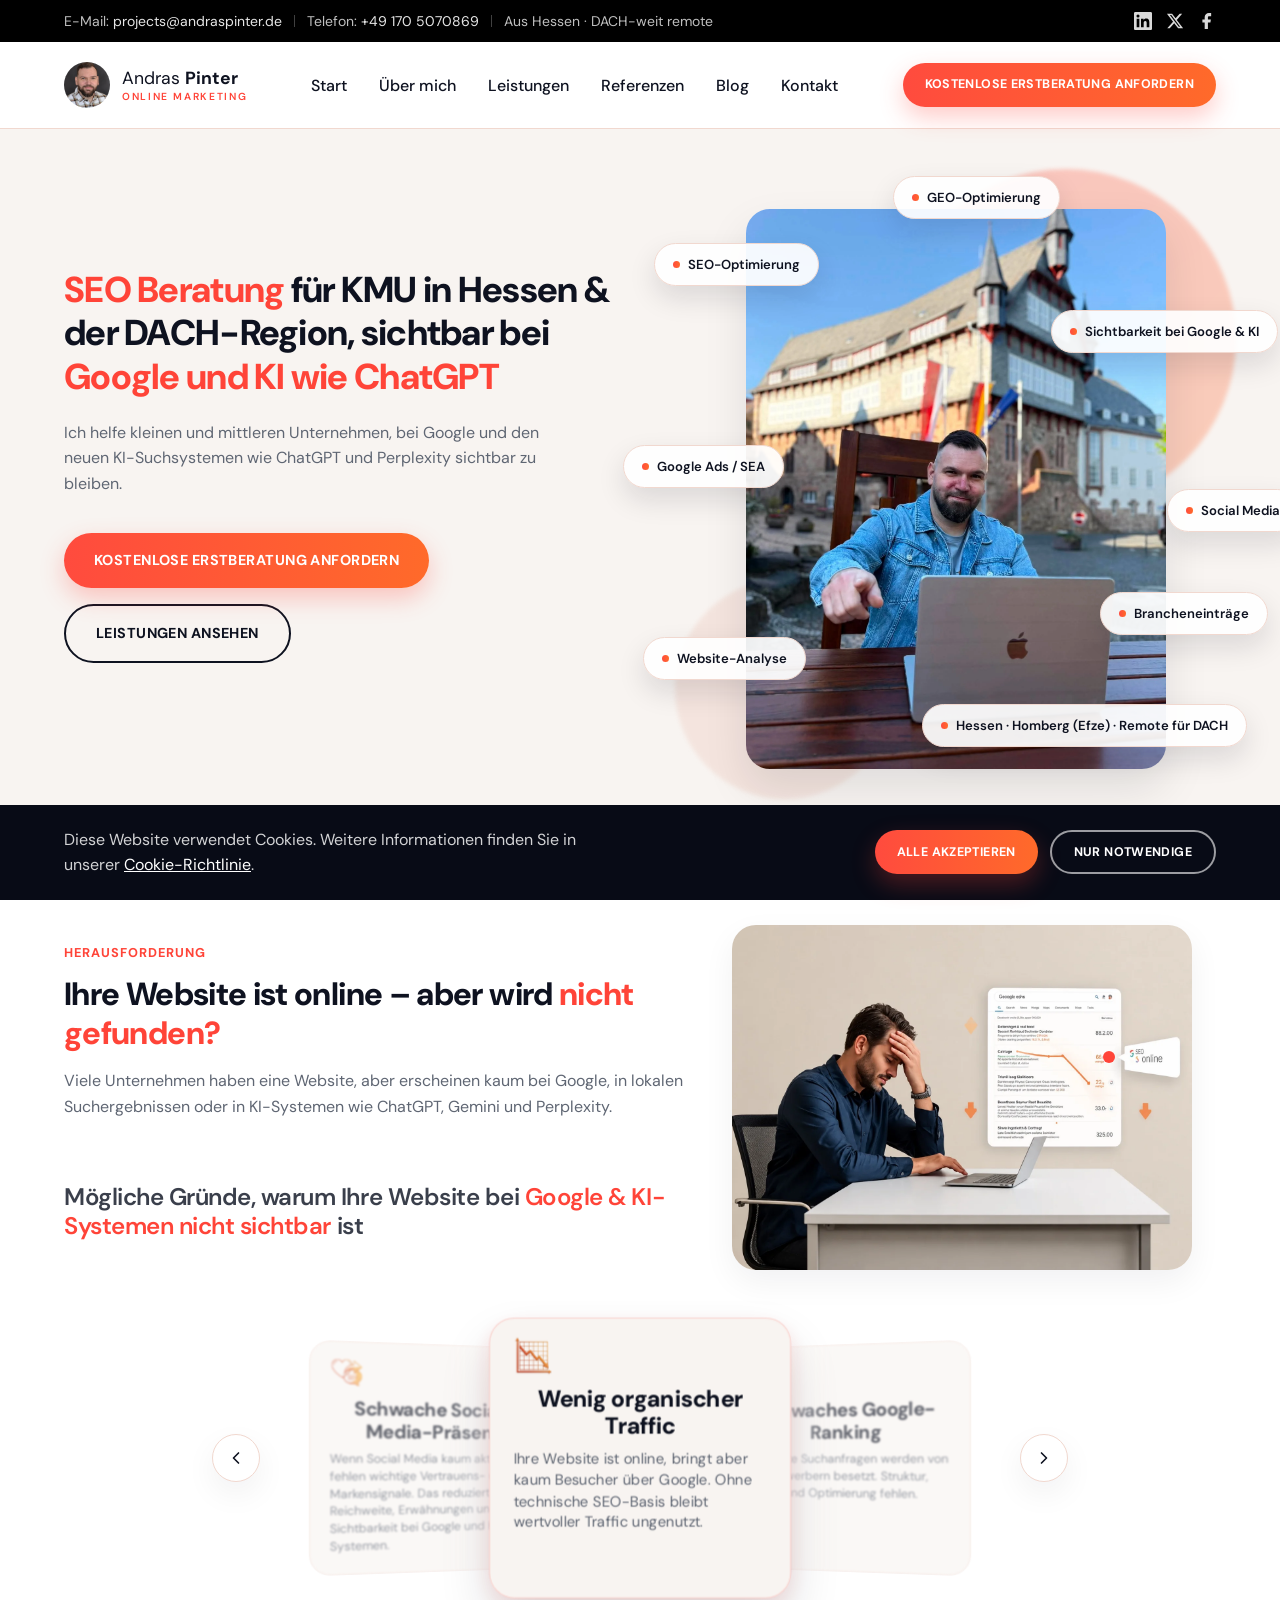
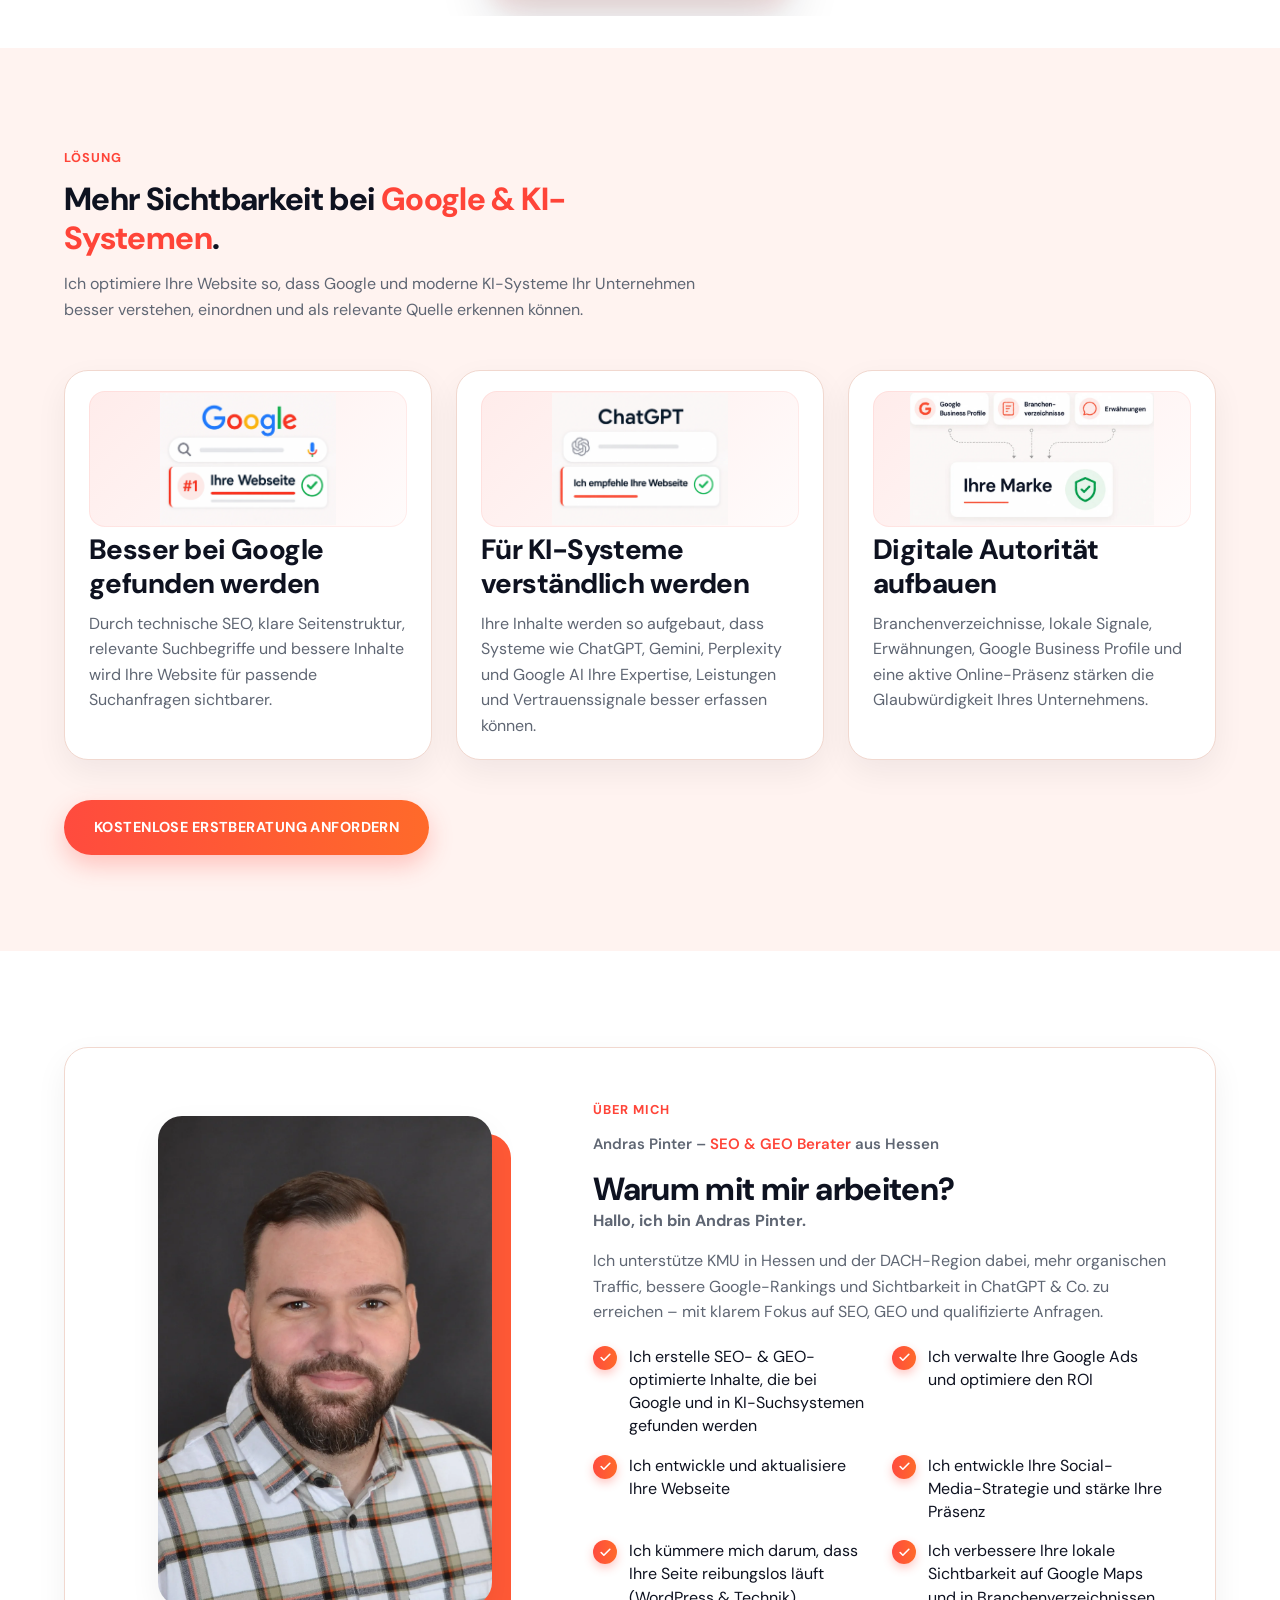
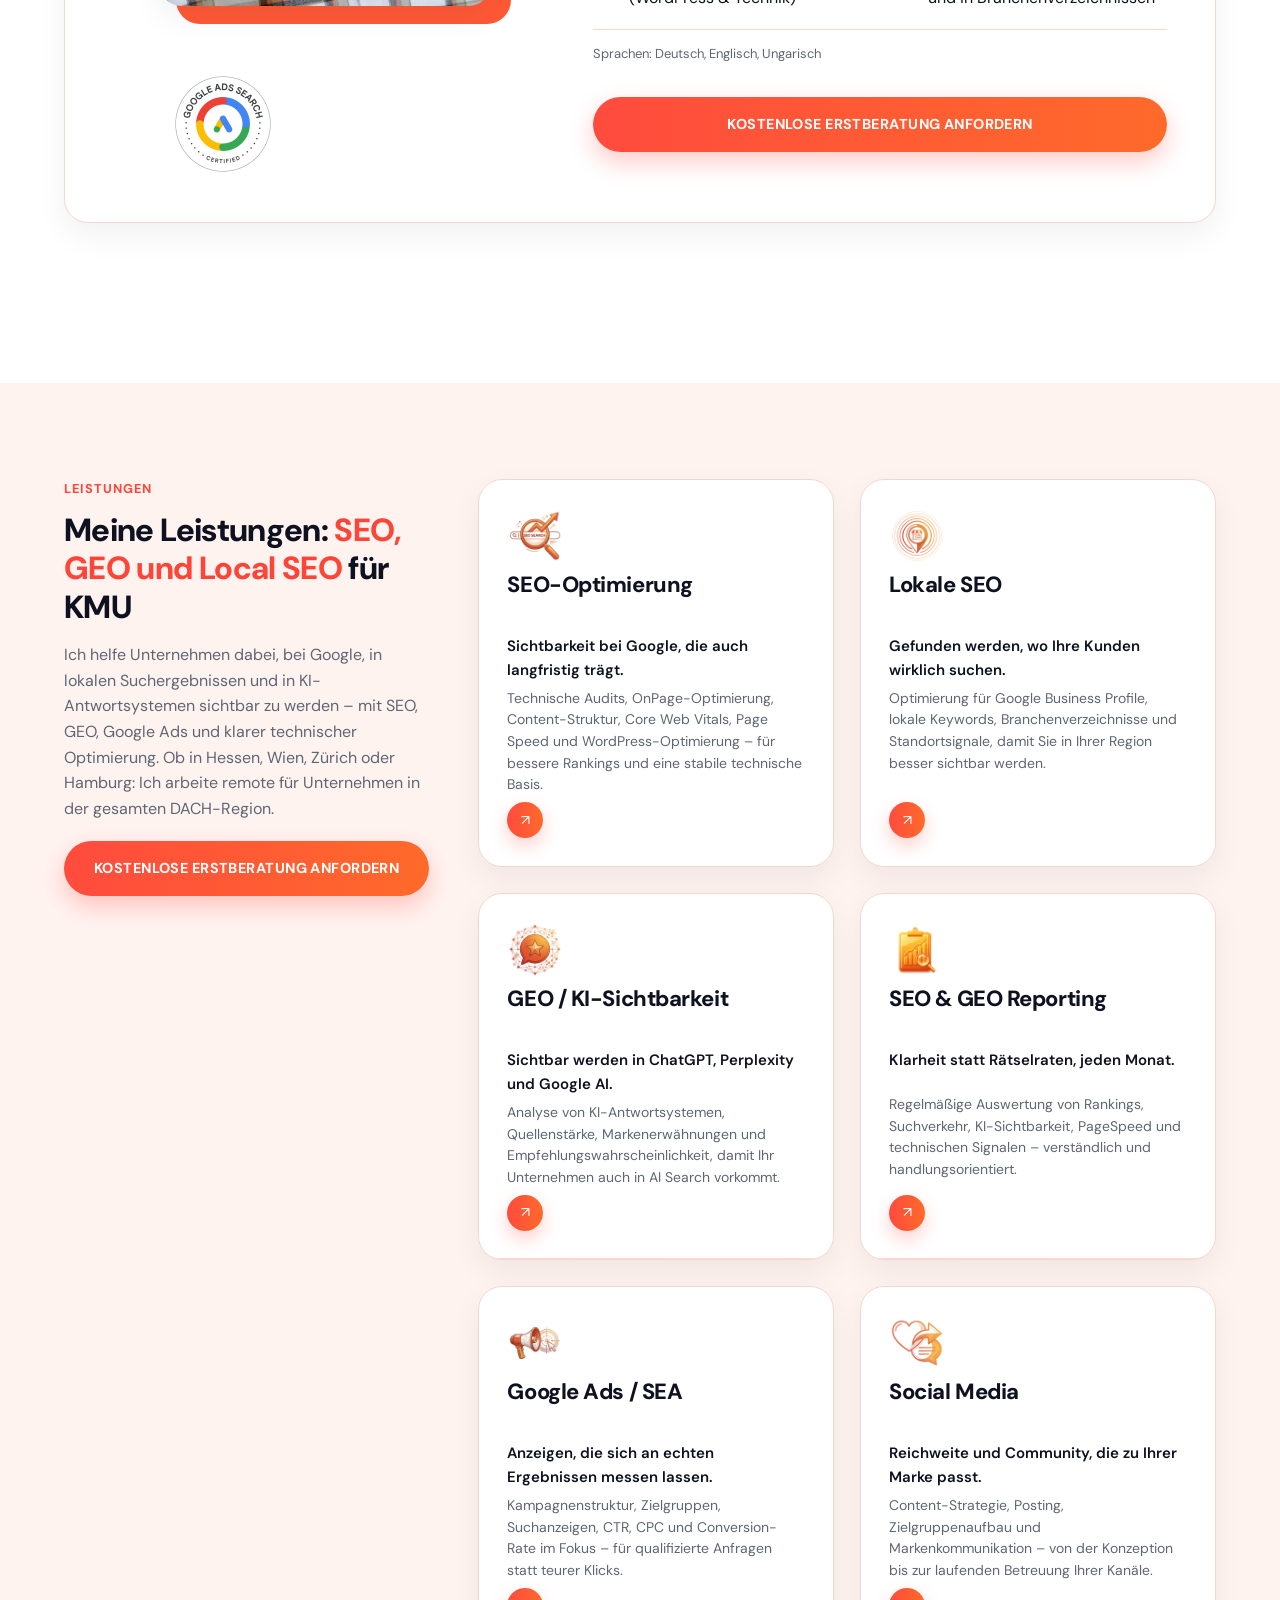
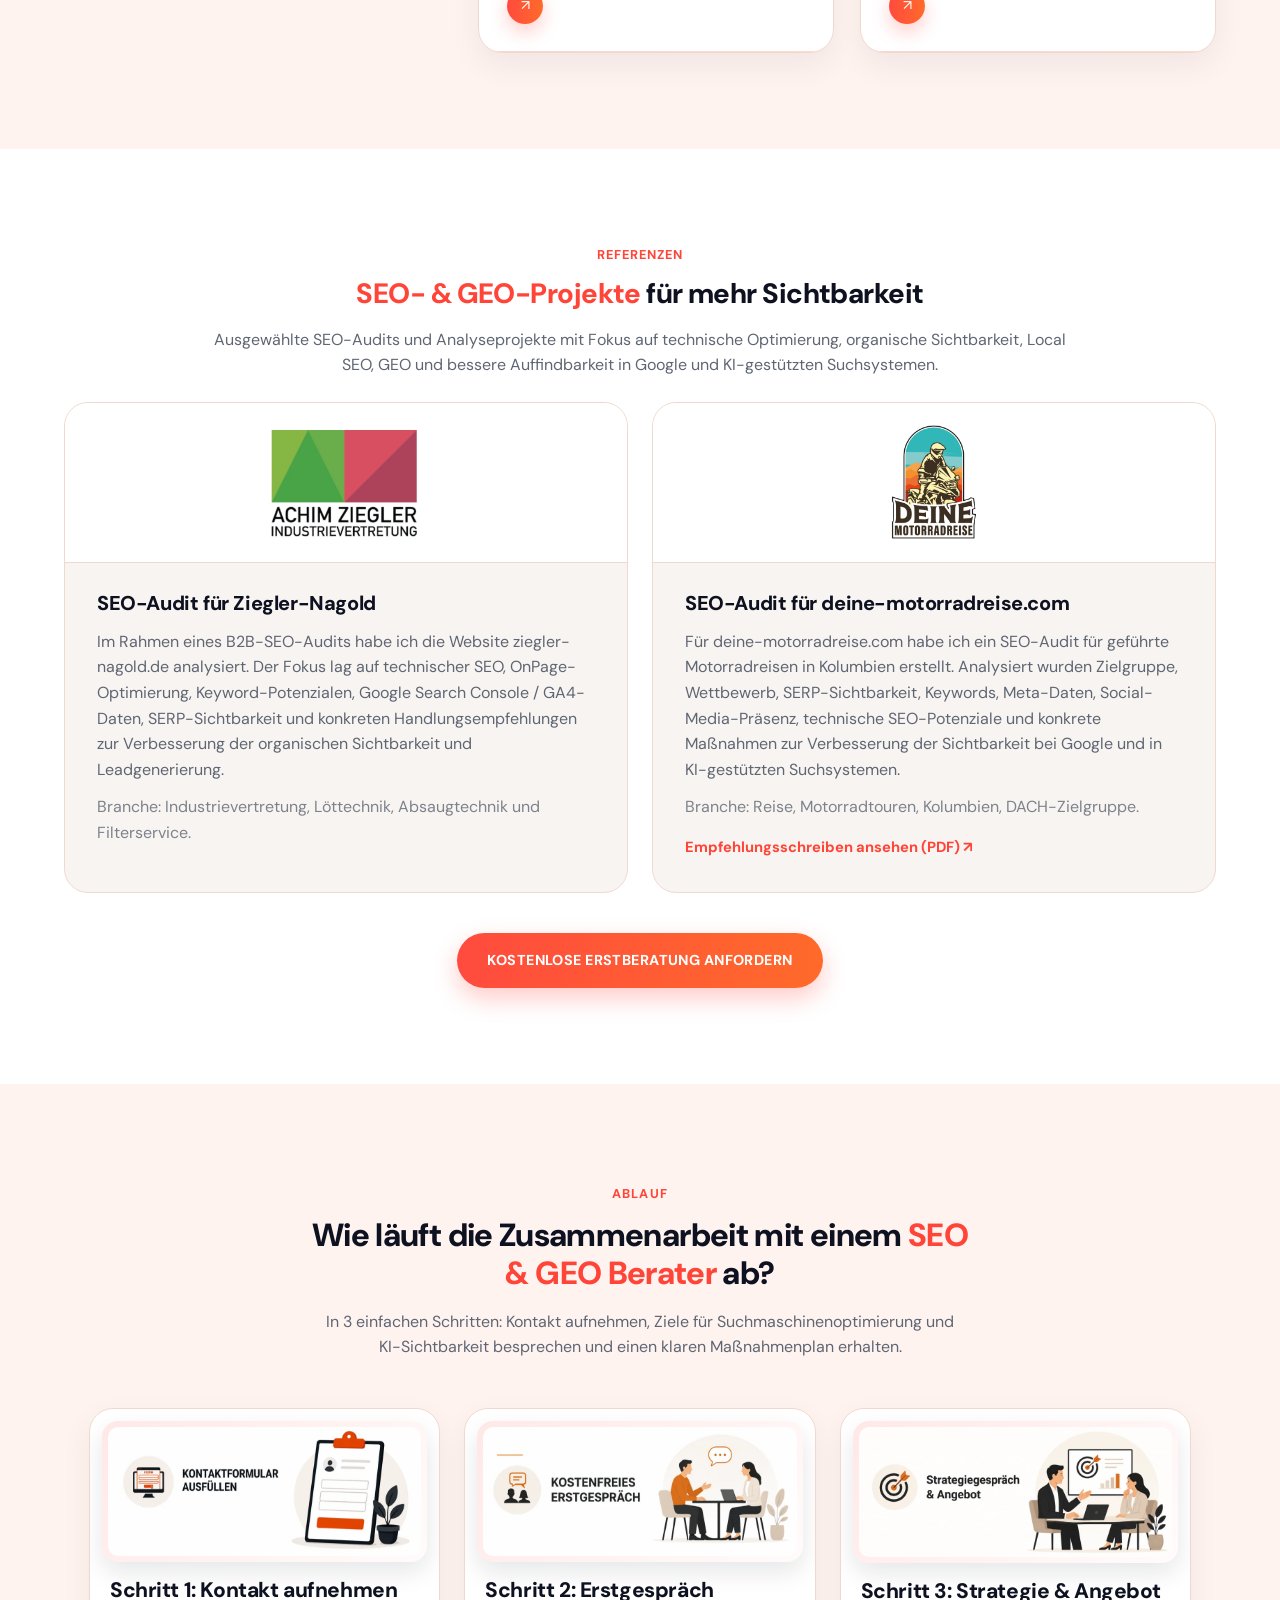
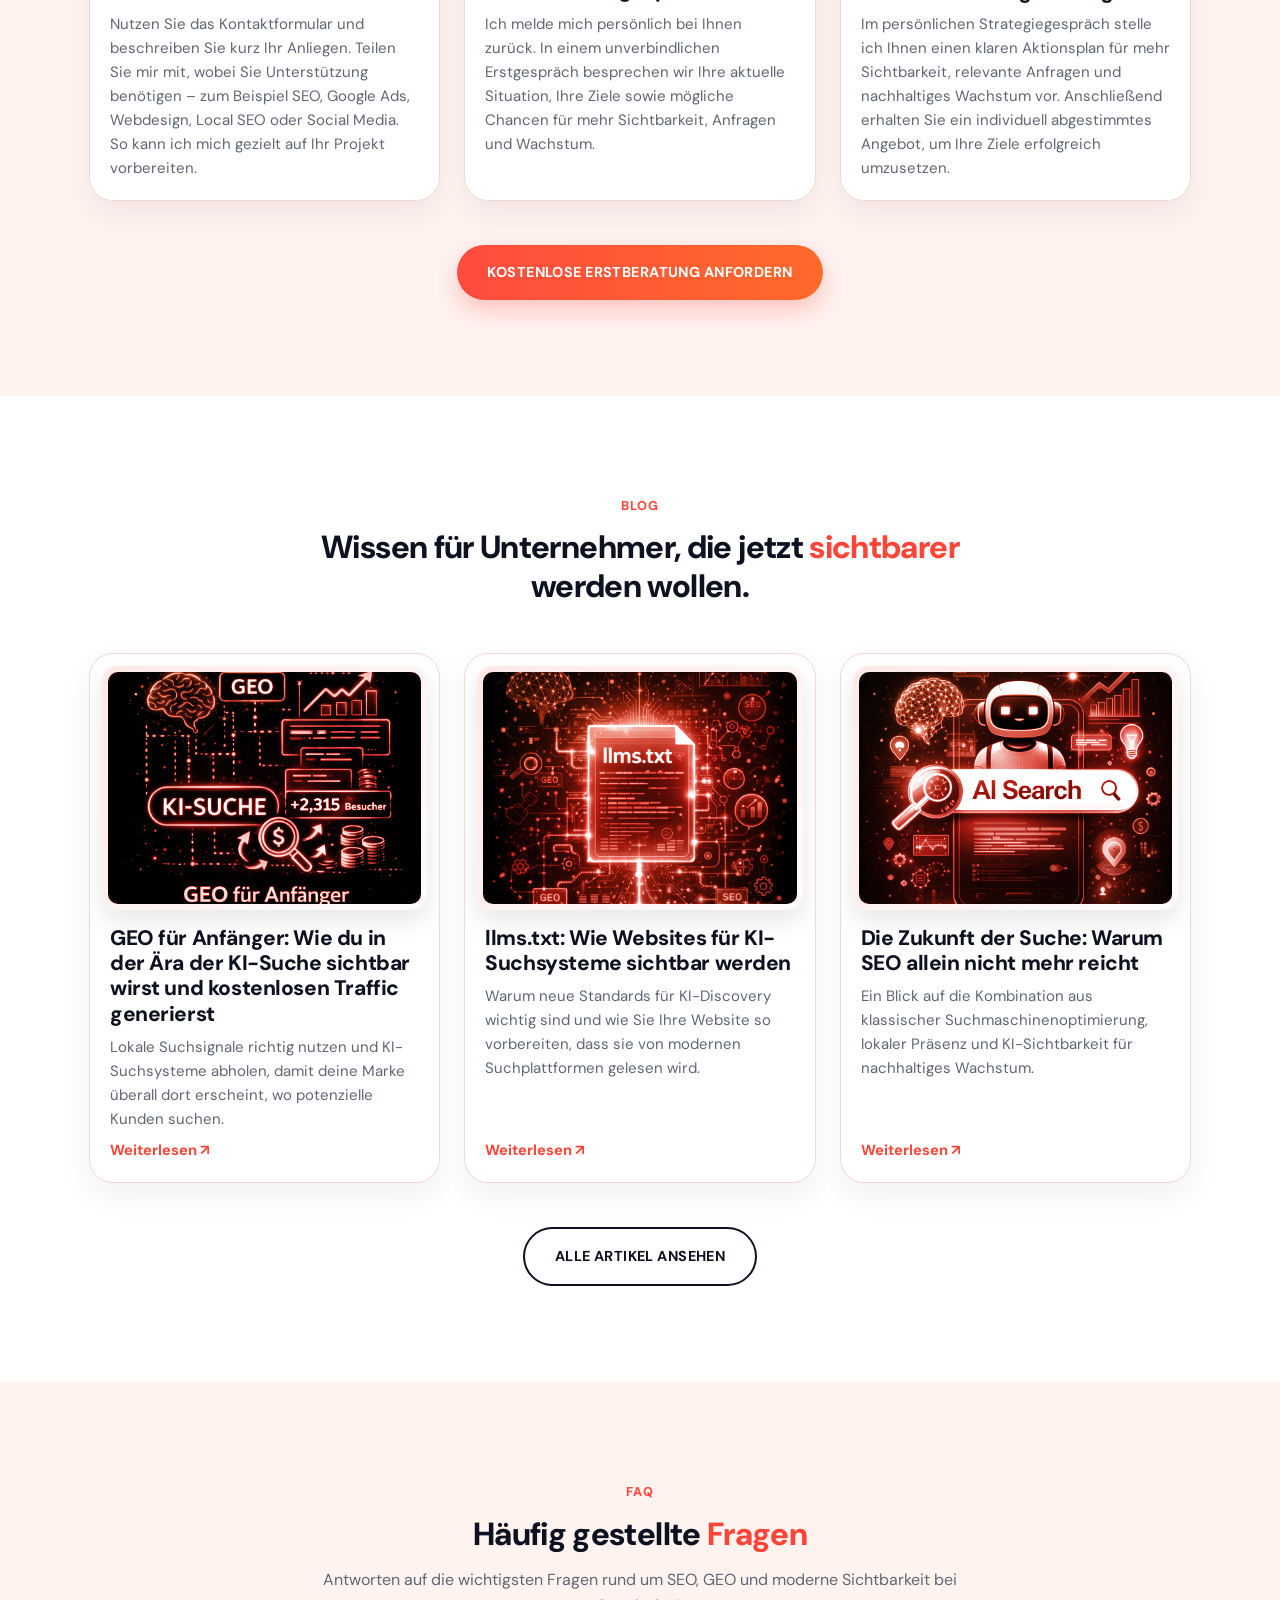
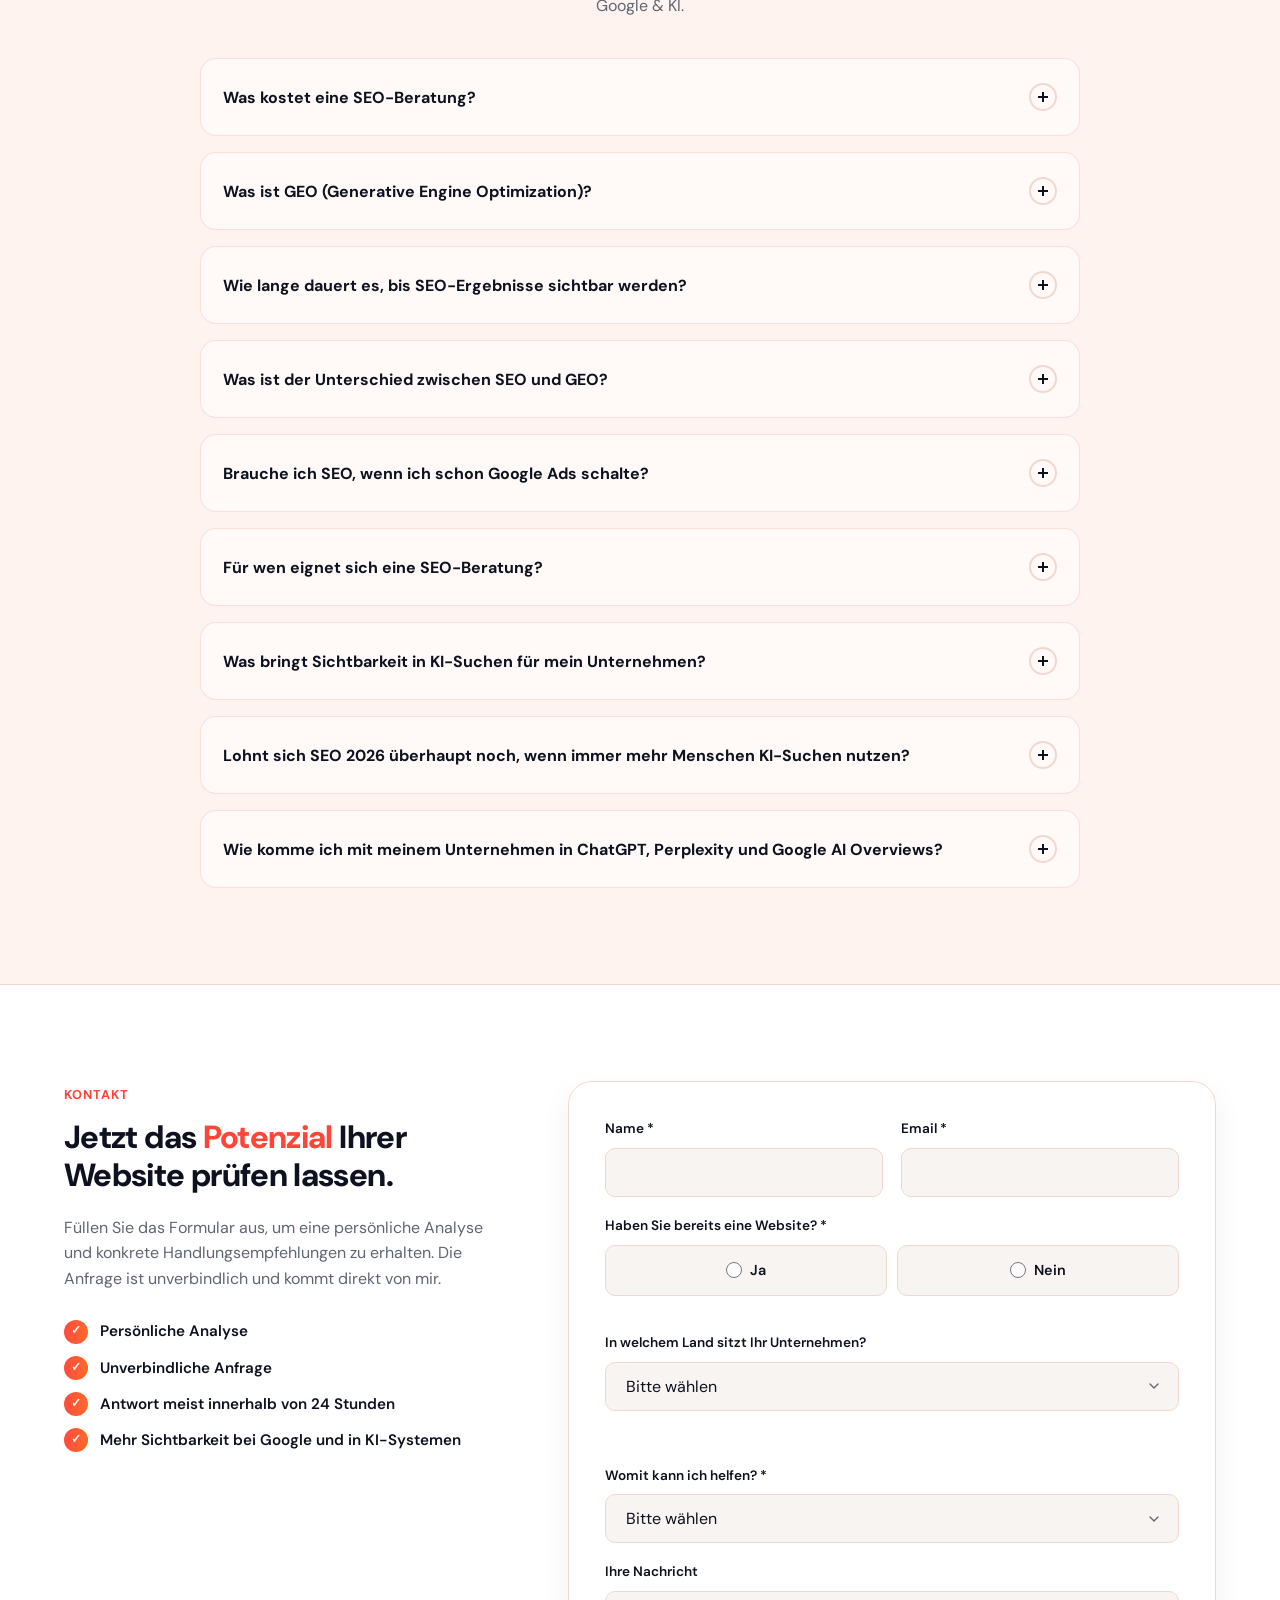
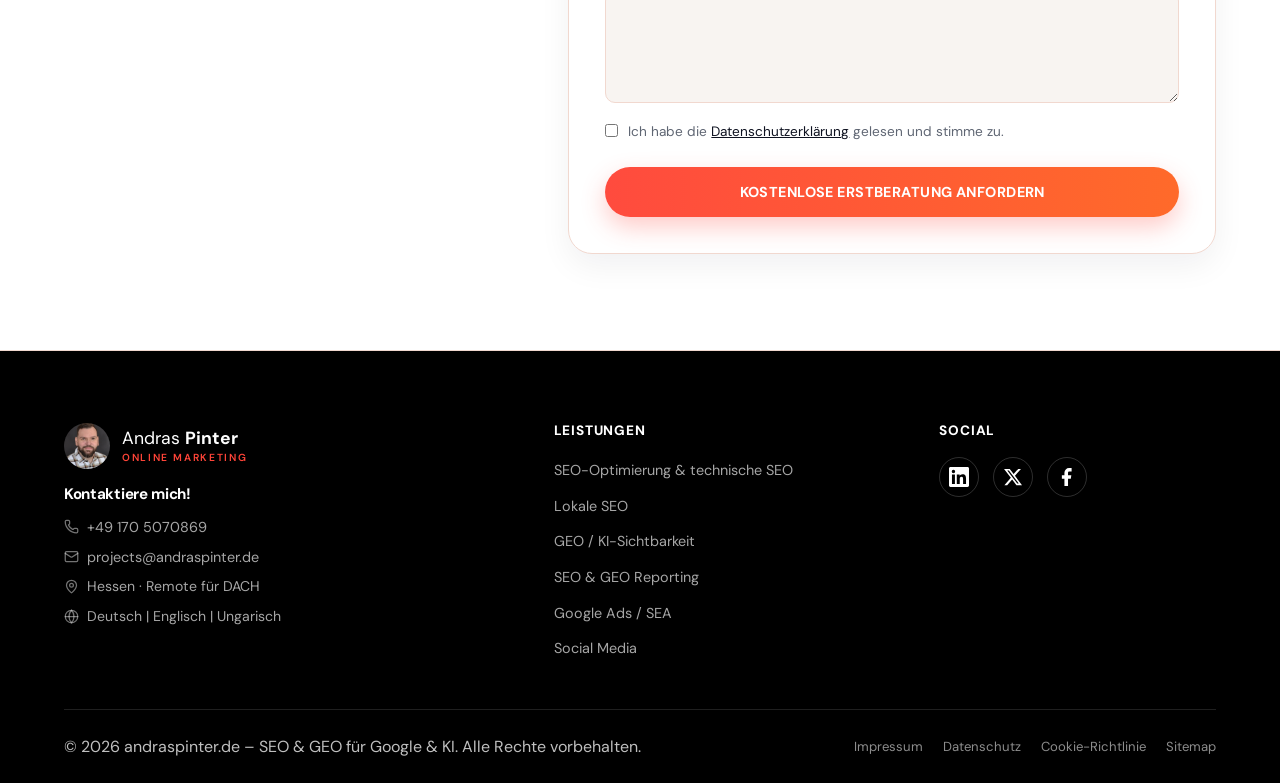
<file: index.html>
<!DOCTYPE html>
<html lang="de">
<head>
<meta charset="UTF-8">
<meta name="viewport" content="width=device-width, initial-scale=1.0">
<title>SEO & GEO Beratung für KMU | Andras Pinter – Hessen & DACH</title>
<meta name="description" content="SEO Audit, GEO-Optimierung & Sichtbarkeit in KI-Suchen für Selbständige und KMU in Hessen und der DACH-Region. Kostenlose Erstberatung anfordern.">
<link rel="canonical" href="https://andraspinter.de/">

<meta property="og:title" content="SEO & GEO Beratung für KMU | Andras Pinter – Hessen & DACH">
<meta property="og:description" content="SEO Audit, GEO-Optimierung & Sichtbarkeit in KI-Suchen für Selbständige und KMU in Hessen und der DACH-Region. Kostenlose Erstberatung anfordern.">
<meta property="og:image" content="https://andraspinter.de/assets/images/andras/andras-with-laptop.webp">
<meta property="og:type" content="website">
<meta property="og:url" content="https://andraspinter.de/">
<meta property="og:locale" content="de_DE">

<meta name="twitter:card" content="summary_large_image">
<meta name="twitter:title" content="SEO & GEO Beratung für KMU | Andras Pinter – Hessen & DACH">
<meta name="twitter:description" content="SEO Audit, GEO-Optimierung & Sichtbarkeit in KI-Suchen für Selbständige und KMU in Hessen und der DACH-Region. Kostenlose Erstberatung anfordern.">
<meta name="twitter:image" content="https://andraspinter.de/assets/images/andras/andras-with-laptop.webp">

<link rel="icon" type="image/png" sizes="32x32" href="assets/favicon-32x32.png">
<link rel="icon" type="image/png" sizes="16x16" href="assets/favicon-16x16.png">
<link rel="icon" type="image/png" href="assets/favicon.png">
<link rel="preconnect" href="https://fonts.googleapis.com">
<link rel="preconnect" href="https://fonts.gstatic.com" crossorigin>
<link rel="stylesheet" href="https://fonts.googleapis.com/css2?family=DM+Sans:wght@400;500;600;700;800&display=swap">
<link rel="stylesheet" href="styles.css?v=202607185">
<script type="application/ld+json">
{
  "@context": "https://schema.org",
  "@graph": [
    {
      "@type": "ProfessionalService",
      "@id": "https://andraspinter.de/#business",
      "name": "Andras Pinter Online Marketing",
      "description": "SEO-, GEO- und Google Ads-Beratung für kleine und mittlere Unternehmen in Hessen und der DACH-Region.",
      "image": "https://andraspinter.de/assets/images/andras/andras-1.webp",
      "url": "https://andraspinter.de/",
      "telephone": "+491705070869",
      "email": "projects@andraspinter.de",
      "address": {
        "@type": "PostalAddress",
        "streetAddress": "Davidsweg 42",
        "postalCode": "34576",
        "addressLocality": "Homberg (Efze)",
        "addressRegion": "Hessen",
        "addressCountry": "DE"
      },
      "areaServed": [
        { "@type": "State", "name": "Hessen" },
        { "@type": "Country", "name": "Deutschland" },
        { "@type": "Country", "name": "Österreich" },
        { "@type": "Country", "name": "Schweiz" }
      ],
      "sameAs": [
        "https://www.linkedin.com/in/pintande89/",
        "https://x.com/AndrasPinterSEO",
        "https://www.facebook.com/andraspinter.seo/"
      ],
      "founder": { "@id": "https://andraspinter.de/#person" }
    },
    {
      "@type": "Person",
      "@id": "https://andraspinter.de/#person",
      "name": "Andras Pinter",
      "jobTitle": "SEO & GEO Berater",
      "url": "https://andraspinter.de/",
      "image": "https://andraspinter.de/assets/images/andras/andras-1.webp",
      "email": "projects@andraspinter.de",
      "telephone": "+491705070869",
      "worksFor": { "@id": "https://andraspinter.de/#business" },
      "address": {
        "@type": "PostalAddress",
        "addressLocality": "Homberg (Efze)",
        "addressRegion": "Hessen",
        "addressCountry": "DE"
      },
      "sameAs": [
        "https://www.linkedin.com/in/pintande89/",
        "https://x.com/AndrasPinterSEO",
        "https://www.facebook.com/andraspinter.seo/"
      ],
      "knowsLanguage": ["de", "en", "hu"]
    },
    {
      "@type": "WebSite",
      "@id": "https://andraspinter.de/#website",
      "url": "https://andraspinter.de/",
      "name": "Andras Pinter – SEO & GEO Beratung",
      "publisher": { "@id": "https://andraspinter.de/#business" },
      "inLanguage": "de-DE"
    },
    {
      "@type": "FAQPage",
      "mainEntity": [
        {
          "@type": "Question",
          "name": "Was kostet eine SEO-Beratung?",
          "acceptedAnswer": {
            "@type": "Answer",
            "text": "Die Kosten hängen vom Umfang und der Ausgangslage Ihrer Website ab. Ein SEO-Audit mit konkretem Maßnahmenplan beginnt ab wenigen Hundert Euro. In einem kostenlosen Erstgespräch klären wir gemeinsam, welche Maßnahmen für Ihr Budget den größten Effekt bringen."
          }
        },
        {
          "@type": "Question",
          "name": "Was ist GEO (Generative Engine Optimization)?",
          "acceptedAnswer": {
            "@type": "Answer",
            "text": "GEO optimiert Ihre Website so, dass sie nicht nur bei Google gut rankt, sondern auch in KI-Systemen wie ChatGPT, Perplexity, Gemini und Google AI Overview als Quelle zitiert und empfohlen wird. Das wird immer wichtiger, weil immer mehr Nutzer Antworten direkt von KI-Assistenten erhalten, statt klassisch zu googeln."
          }
        },
        {
          "@type": "Question",
          "name": "Wie lange dauert es, bis SEO-Ergebnisse sichtbar werden?",
          "acceptedAnswer": {
            "@type": "Answer",
            "text": "Erste messbare Verbesserungen sehen Sie oft schon nach 4 bis 8 Wochen, besonders bei technischen Fehlerbehebungen und Local SEO. Nachhaltige Rankings für umkämpfte Keywords brauchen in der Regel 3 bis 6 Monate. Ich setze auf transparentes Reporting, damit Sie den Fortschritt jederzeit nachvollziehen können."
          }
        },
        {
          "@type": "Question",
          "name": "Was ist der Unterschied zwischen SEO und GEO?",
          "acceptedAnswer": {
            "@type": "Answer",
            "text": "SEO (Suchmaschinenoptimierung) sorgt dafür, dass Ihre Website bei Google und Bing gut gefunden wird. GEO (Generative Engine Optimization) geht einen Schritt weiter und optimiert Ihre Inhalte so, dass KI-Systeme wie ChatGPT, Perplexity oder Google AI Overview Ihre Website als vertrauenswürdige Quelle erkennen und in ihren Antworten zitieren."
          }
        },
        {
          "@type": "Question",
          "name": "Brauche ich SEO, wenn ich schon Google Ads schalte?",
          "acceptedAnswer": {
            "@type": "Answer",
            "text": "Ja. Google Ads bringt sofortige Sichtbarkeit, aber nur solange Sie zahlen. SEO baut langfristige, organische Reichweite auf, die auch ohne laufende Werbeausgaben funktioniert. Die ideale Strategie kombiniert beides: Google Ads für schnelle Ergebnisse, SEO für nachhaltiges Wachstum."
          }
        },
        {
          "@type": "Question",
          "name": "Für wen eignet sich eine SEO-Beratung?",
          "acceptedAnswer": {
            "@type": "Answer",
            "text": "Meine Beratung richtet sich an Selbständige, Freiberufler und kleine bis mittlere Unternehmen in der DACH-Region, die mehr qualifizierte Anfragen über ihre Website generieren möchten. Besonders profitieren lokale Dienstleister, Berater und Unternehmen, die bisher wenig oder keine SEO-Maßnahmen umgesetzt haben."
          }
        },
        {
          "@type": "Question",
          "name": "Was bringt Sichtbarkeit in KI-Suchen für mein Unternehmen?",
          "acceptedAnswer": {
            "@type": "Answer",
            "text": "Immer mehr potenzielle Kunden nutzen KI-Assistenten wie ChatGPT oder Google AI Overview, um Dienstleister zu finden und zu vergleichen. Wenn Ihre Website dort als Quelle zitiert wird, gewinnen Sie Sichtbarkeit und Vertrauen bei einer wachsenden Zielgruppe, die klassische Google-Ergebnisse zunehmend überspringt."
          }
        },
        {
          "@type": "Question",
          "name": "Lohnt sich SEO 2026 überhaupt noch, wenn immer mehr Menschen KI-Suchen nutzen?",
          "acceptedAnswer": {
            "@type": "Answer",
            "text": "Ja, mehr denn je. Klassisches SEO ist die Grundlage dafür, dass KI-Systeme Ihre Website überhaupt finden und als Quelle nutzen. Wer bei Google nicht sichtbar ist, wird auch in ChatGPT, Perplexity oder Google AI Overviews seltener zitiert. SEO und GEO arbeiten zusammen: SEO sorgt dafür, dass Sie gefunden werden, GEO dafür, dass Sie in KI-Antworten genannt werden."
          }
        },
        {
          "@type": "Question",
          "name": "Wie komme ich mit meinem Unternehmen in ChatGPT, Perplexity und Google AI Overviews?",
          "acceptedAnswer": {
            "@type": "Answer",
            "text": "KI-Systeme zitieren Inhalte, die klar strukturiert, fachlich eindeutig und vertrauenswürdig sind. Konkret hilft: präzise Definitionen Ihrer Leistungen, klare Frage-Antwort-Blöcke, strukturierte Daten (Schema), ein konsistentes Unternehmensprofil im Web und Erwähnungen auf Plattformen wie LinkedIn. Genau diese Bausteine baue ich im Rahmen der GEO-Optimierung für Ihre Website auf."
          }
        }
      ]
    }
  ]
}
</script>
</head>
<body>

<!-- ========================== HEADER ========================== -->
<header class="site-header">
  <div class="topbar">
    <div class="container">
      <div class="topbar-left">
        <span>E-Mail: <a href="mailto:projects@andraspinter.de">projects@andraspinter.de</a></span>
        <span class="divider hide-mobile"></span>
        <span class="hide-mobile">Telefon: <a href="tel:+491705070869">+49 170 5070869</a></span>
        <span class="divider hide-mobile"></span>
        <span class="hide-mobile">Aus Hessen &middot; DACH-weit remote</span>
      </div>
      <div class="topbar-social">
        <a href="https://www.linkedin.com/in/pintande89/" aria-label="LinkedIn" target="_blank" rel="noopener">
          <svg viewBox="0 0 24 24" width="18" height="18" fill="currentColor"><path d="M20.447 20.452h-3.554v-5.569c0-1.328-.027-3.037-1.852-3.037-1.853 0-2.136 1.445-2.136 2.939v5.667H9.351V9h3.414v1.561h.046c.477-.9 1.637-1.85 3.37-1.85 3.601 0 4.267 2.37 4.267 5.455v6.286zM5.337 7.433a2.062 2.062 0 0 1-2.063-2.065 2.064 2.064 0 1 1 2.063 2.065zm1.782 13.019H3.555V9h3.564v11.452zM22.225 0H1.771C.792 0 0 .774 0 1.729v20.542C0 23.227.792 24 1.771 24h20.451C23.2 24 24 23.227 24 22.271V1.729C24 .774 23.2 0 22.222 0h.003z"/></svg>
        </a>
        <a href="https://x.com/AndrasPinterSEO" aria-label="X" target="_blank" rel="noopener">
          <svg viewBox="0 0 24 24" width="18" height="18" fill="currentColor"><path d="M18.244 2.25h3.308l-7.227 8.26 8.502 11.24H16.17l-5.214-6.817L4.99 21.75H1.68l7.73-8.835L1.254 2.25H8.08l4.713 6.231zm-1.161 17.52h1.833L7.084 4.126H5.117z"/></svg>
        </a>
        <a href="https://www.facebook.com/andraspinter.seo/" aria-label="Facebook" target="_blank" rel="noopener">
          <svg viewBox="6.5 2.5 12 19.5" width="18" height="18" fill="currentColor"><path d="M17 3.5h-2.5A4.5 4.5 0 0 0 10 8v2.5H7.5v3.5H10V21h3.5v-7h2.7l.5-3.5h-3.2V8a1 1 0 0 1 1-1H17z"/></svg>
        </a>
      </div>
    </div>
  </div>
  <nav class="navbar">
    <div class="container">
      <a href="index.html#start" class="brand">
        <span class="brand-mark logo-sweep-effect">
          <img src="assets/images/andras/andras-1.webp" alt="Andras Pinter Logo" width="1083" height="1444">
        </span>
        <span class="brand-name">
          <span class="brand-name-main"><span class="light">Andras</span> <span class="bold">Pinter</span></span>
          <span class="brand-name-sub">Online Marketing</span>
        </span>
      </a>
      <ul class="nav-links">
        <li><a href="#start">Start</a></li>
        <li><a href="#ueber-mich">Über mich</a></li>
        <li><a href="#leistungen">Leistungen</a></li>
        <li><a href="#referenzen">Referenzen</a></li>
        <li><a href="#blog">Blog</a></li>
        <li><a href="#kontakt">Kontakt</a></li>
      </ul>
      <div class="nav-actions">
        <a href="#kontakt" class="btn btn-cta btn-sm">Kostenlose Erstberatung anfordern</a>
      </div>
      <button class="nav-toggle" aria-label="Menü öffnen">
        <span></span><span></span><span></span>
      </button>
    </div>
  </nav>
</header>

<main>
<!-- ========================== HERO ========================== -->
<section class="hero" id="start">
  <div class="container">
    <div class="hero-content reveal">
      <h1><span class="text-accent">SEO Beratung</span> für KMU in Hessen & der DACH-Region, sichtbar bei <span class="text-accent">Google und KI wie ChatGPT</span></h1>
      <p>Ich helfe kleinen und mittleren Unternehmen, bei Google und den neuen KI-Suchsystemen wie ChatGPT und Perplexity sichtbar zu bleiben.</p>
      <div class="hero-actions">
        <a href="#kontakt" class="btn btn-cta">Kostenlose Erstberatung anfordern</a>
        <a href="#leistungen" class="btn btn-outline">Leistungen ansehen</a>
      </div>
    </div>
    <div class="hero-visual reveal">
      <div class="blob blob-1"></div>
      <div class="blob blob-2"></div>
      <div class="hero-image-wrap">
        <img src="assets/images/andras/andras-with-laptop.webp" alt="Andras Pinter, SEO und GEO Berater, mit Laptop" width="1536" height="2048">
      </div>
      <div class="hero-badge hero-badge-1"><span class="hero-badge-dot"></span>SEO-Optimierung</div>
      <div class="hero-badge hero-badge-2"><span class="hero-badge-dot"></span>Sichtbarkeit bei Google & KI</div>
      <div class="hero-badge hero-badge-3"><span class="hero-badge-dot"></span>Website-Analyse</div>
      <div class="hero-badge hero-badge-4"><span class="hero-badge-dot"></span>Hessen · Homberg (Efze) · Remote für DACH</div>
      <div class="hero-badge hero-badge-5"><span class="hero-badge-dot"></span>Google Ads / SEA</div>
      <div class="hero-badge hero-badge-6"><span class="hero-badge-dot"></span>Social Media</div>
      <div class="hero-badge hero-badge-7"><span class="hero-badge-dot"></span>GEO-Optimierung</div>
      <div class="hero-badge hero-badge-8"><span class="hero-badge-dot"></span>Brancheneinträge</div>
    </div>
  </div>
</section>

<!-- ========================== PROBLEM ========================== -->
<section class="problem section-white">
  <div class="container">
    <div class="problem-top reveal">
      <div class="problem-header">
        <span class="eyebrow">Herausforderung</span>
        <h2>Ihre Website ist online – aber wird <span class="text-accent">nicht gefunden?</span></h2>
        <p class="section-intro">Viele Unternehmen haben eine Website, aber erscheinen kaum bei Google, in lokalen Suchergebnissen oder in KI-Systemen wie ChatGPT, Gemini und Perplexity.</p>
      </div>
      <div class="problem-visual">
        <img src="assets/images/sections/google-ranking-verlust-seo-problem-frustration.webp" alt="Frustrierter Unternehmer analysiert sinkenden Google-Traffic und SEO-Sichtbarkeitsverlust auf seinem Laptop" width="1400" height="1050" loading="lazy">
        <span class="problem-visual-marker" aria-hidden="true"></span>
      </div>
    </div>
    <div class="problem-subheading reveal">
      <h3>Mögliche Gründe, warum Ihre Website bei <span class="text-accent">Google & KI-Systemen</span> <span class="text-accent">nicht sichtbar</span> ist</h3>
    </div>
    <div class="challenges-carousel reveal" id="challengesCarousel">
      <button type="button" class="carousel-arrow carousel-arrow-prev" aria-label="Vorherige Herausforderung">
        <svg viewBox="0 0 24 24" fill="none" stroke="currentColor" stroke-width="2" stroke-linecap="round" stroke-linejoin="round"><path d="M15 18l-6-6 6-6"/></svg>
      </button>
      <div class="challenges-viewport">
        <div class="challenges-track" role="group" aria-roledescription="Karussell" aria-label="Herausforderungen">
          <div class="challenge-card" data-index="0" role="group" aria-roledescription="Folie" aria-label="1 von 6">
            <img src="assets/images/icons-problem/traffic-rueckgang.webp" alt="" width="320" height="320" loading="lazy" draggable="false">
            <h3>Wenig organischer Traffic</h3>
            <p class="problem-desc">Ihre Website ist online, bringt aber kaum Besucher über Google. Ohne technische SEO-Basis bleibt wertvoller Traffic ungenutzt.</p>
          </div>
          <div class="challenge-card" data-index="1" role="group" aria-roledescription="Folie" aria-label="2 von 6">
            <img src="assets/images/icons-problem/schwaches-google-ranking.webp" alt="" width="320" height="320" loading="lazy" draggable="false">
            <h3>Schwaches Google-Ranking</h3>
            <p class="problem-desc">Relevante Suchanfragen werden von Wettbewerbern besetzt. Struktur, Inhalte und Optimierung fehlen.</p>
          </div>
          <div class="challenge-card" data-index="2" role="group" aria-roledescription="Folie" aria-label="3 von 6">
            <img src="assets/images/icons-problem/keine-ki-sichtbarkeit.webp" alt="" width="320" height="320" loading="lazy" draggable="false">
            <h3>Keine Sichtbarkeit in KI-Systemen</h3>
            <p class="problem-desc">ChatGPT, Gemini und Perplexity nennen oft andere Anbieter. Wer dort nicht auftaucht, verliert neue Nachfrage.</p>
          </div>
          <div class="challenge-card" data-index="3" role="group" aria-roledescription="Folie" aria-label="4 von 6">
            <img src="assets/images/icons-problem/technische-seo-fehler.webp" alt="" width="320" height="320" loading="lazy" draggable="false">
            <h3>Technische SEO-Probleme</h3>
            <p class="problem-desc">Langsame Ladezeiten, JavaScript-Probleme oder fehlende Struktur verhindern bessere Rankings.</p>
          </div>
          <div class="challenge-card" data-index="4" role="group" aria-roledescription="Folie" aria-label="5 von 6">
            <img src="assets/images/icons-problem/geringe-lokale-sichtbarkeit-hessen.webp" alt="" width="320" height="320" loading="lazy" draggable="false">
            <h3>Geringe lokale Sichtbarkeit</h3>
            <p class="problem-desc">In Hessen und der DACH-Region werden viele lokale Anbieter online kaum gefunden – trotz vorhandener Website.</p>
          </div>
          <div class="challenge-card" data-index="5" role="group" aria-roledescription="Folie" aria-label="6 von 6">
            <img src="assets/images/icons-problem/schwache-social-media-praesenz.webp" alt="" width="480" height="480" loading="lazy" draggable="false">
            <h3>Schwache Social-Media-Präsenz</h3>
            <p class="problem-desc">Wenn Social Media kaum aktiv ist, fehlen wichtige Vertrauens- und Markensignale. Das reduziert Reichweite, Erwähnungen und Sichtbarkeit bei Google und KI-Systemen.</p>
          </div>
        </div>
      </div>
      <button type="button" class="carousel-arrow carousel-arrow-next" aria-label="Nächste Herausforderung">
        <svg viewBox="0 0 24 24" fill="none" stroke="currentColor" stroke-width="2" stroke-linecap="round" stroke-linejoin="round"><path d="M9 6l6 6-6 6"/></svg>
      </button>
    </div>
  </div>
</section>

<!-- ========================== SOLUTION: SICHTBARKEIT BEI GOOGLE & KI ========================== -->
<section class="solution section-soft">
  <div class="container">
    <div class="solution-header reveal">
      <span class="eyebrow">Lösung</span>
      <h2>Mehr Sichtbarkeit bei <span class="text-accent">Google & KI-Systemen</span>.</h2>
      <p class="section-intro">Ich optimiere Ihre Website so, dass Google und moderne KI-Systeme Ihr Unternehmen besser verstehen, einordnen und als relevante Quelle erkennen können.</p>
    </div>
    <div class="solution-grid">
      <div class="solution-card reveal">
        <span class="solution-card-icon">
          <img src="assets/images/sections/google-ranking-platz-1-sichtbarkeit.webp" alt="Google Suchergebnis zeigt Ihre Webseite auf Platz 1 mit grünem Bestätigungshaken" width="600" height="450" loading="lazy">
        </span>
        <h3>Besser bei Google gefunden werden</h3>
        <p>Durch technische SEO, klare Seitenstruktur, relevante Suchbegriffe und bessere Inhalte wird Ihre Website für passende Suchanfragen sichtbarer.</p>
      </div>
      <div class="solution-card reveal">
        <span class="solution-card-icon">
          <img src="assets/images/sections/chatgpt-empfehlung-ki-suchsysteme.webp" alt="ChatGPT empfiehlt Ihre Webseite als vertrauenswürdige Quelle" width="600" height="450" loading="lazy">
        </span>
        <h3>Für KI-Systeme verständlich werden</h3>
        <p>Ihre Inhalte werden so aufgebaut, dass Systeme wie ChatGPT, Gemini, Perplexity und Google AI Ihre Expertise, Leistungen und Vertrauenssignale besser erfassen können.</p>
      </div>
      <div class="solution-card reveal">
        <span class="solution-card-icon">
          <img src="assets/images/sections/digitale-autoritaet-google-business-profile.webp" alt="Digitale Autorität Ihrer Marke durch Google Business Profile, Branchenverzeichnisse und Erwähnungen" width="1340" height="723" loading="lazy">
        </span>
        <h3>Digitale Autorität aufbauen</h3>
        <p>Branchenverzeichnisse, lokale Signale, Erwähnungen, Google Business Profile und eine aktive Online-Präsenz stärken die Glaubwürdigkeit Ihres Unternehmens.</p>
      </div>
    </div>
    <div class="solution-footer reveal">
      <a href="#kontakt" class="btn btn-cta">Kostenlose Erstberatung anfordern</a>
    </div>
  </div>
</section>

<!-- ========================== ÜBER MICH ========================== -->
<section class="referenzen section-white" id="ueber-mich">
  <div class="container">
    <div class="referenzen-top">
      <div class="referenzen-image-group reveal">
        <div class="referenzen-image-frame">
          <div class="referenzen-image-shape-main" aria-hidden="true"></div>
          <div class="referenzen-image referenzen-image-main">
            <img src="assets/images/andras/andras-1.webp" alt="Andras Pinter, SEO und GEO Berater" width="1083" height="1444" loading="lazy">
          </div>
        </div>
        <a href="assets/documents/google-ads-search-zertifikat-andras-pinter.pdf" target="_blank" rel="noopener" aria-label="Google Ads Search Zertifikat ansehen (PDF)" class="uebermich-badge-link">
          <img src="assets/images/google-ads-search-certified-andras-pinter.png" alt="Google Ads Search Zertifizierung" width="100" height="100" loading="lazy" class="uebermich-badge">
        </a>
      </div>
      <div class="referenzen-content reveal">
        <span class="eyebrow">Über mich</span>
        <p class="referenzen-kicker">Andras Pinter – <span class="text-accent">SEO & GEO Berater</span> aus Hessen</p>
        <h2>Warum mit mir arbeiten?</h2>
        <p class="referenzen-greeting">Hallo, ich bin Andras Pinter.</p>
        <p>Ich unterstütze KMU in Hessen und der DACH-Region dabei, mehr organischen Traffic, bessere Google-Rankings und Sichtbarkeit in ChatGPT & Co. zu erreichen – mit klarem Fokus auf SEO, GEO und qualifizierte Anfragen.</p>
        <ul class="referenzen-checklist">
          <li>
            <span class="checklist-icon">
              <svg viewBox="0 0 24 24" fill="none" stroke="currentColor" stroke-width="3" stroke-linecap="round" stroke-linejoin="round"><path d="M20 6 9 17l-5-5"/></svg>
            </span>
            <span>Ich erstelle SEO- & GEO-optimierte Inhalte, die bei Google und in KI-Suchsystemen gefunden werden</span>
          </li>
          <li>
            <span class="checklist-icon">
              <svg viewBox="0 0 24 24" fill="none" stroke="currentColor" stroke-width="3" stroke-linecap="round" stroke-linejoin="round"><path d="M20 6 9 17l-5-5"/></svg>
            </span>
            <span>Ich verwalte Ihre Google Ads und optimiere den ROI</span>
          </li>
          <li>
            <span class="checklist-icon">
              <svg viewBox="0 0 24 24" fill="none" stroke="currentColor" stroke-width="3" stroke-linecap="round" stroke-linejoin="round"><path d="M20 6 9 17l-5-5"/></svg>
            </span>
            <span>Ich entwickle und aktualisiere Ihre Webseite</span>
          </li>
          <li>
            <span class="checklist-icon">
              <svg viewBox="0 0 24 24" fill="none" stroke="currentColor" stroke-width="3" stroke-linecap="round" stroke-linejoin="round"><path d="M20 6 9 17l-5-5"/></svg>
            </span>
            <span>Ich entwickle Ihre Social-Media-Strategie und stärke Ihre Präsenz</span>
          </li>
          <li>
            <span class="checklist-icon">
              <svg viewBox="0 0 24 24" fill="none" stroke="currentColor" stroke-width="3" stroke-linecap="round" stroke-linejoin="round"><path d="M20 6 9 17l-5-5"/></svg>
            </span>
            <span>Ich kümmere mich darum, dass Ihre Seite reibungslos läuft (WordPress & Technik)</span>
          </li>
          <li>
            <span class="checklist-icon">
              <svg viewBox="0 0 24 24" fill="none" stroke="currentColor" stroke-width="3" stroke-linecap="round" stroke-linejoin="round"><path d="M20 6 9 17l-5-5"/></svg>
            </span>
            <span>Ich verbessere Ihre lokale Sichtbarkeit auf Google Maps und in Branchenverzeichnissen</span>
          </li>
        </ul>
        <p class="referenzen-languages">Sprachen: Deutsch, Englisch, Ungarisch</p>
        <div class="referenzen-cta">
          <a href="#kontakt" class="btn btn-cta">Kostenlose Erstberatung anfordern</a>
        </div>
      </div>
    </div>
  </div>
</section>

<!-- ========================== SERVICES ========================== -->
<section class="services section-soft" id="leistungen">
  <div class="container">
    <div class="services-layout">
      <div class="services-header reveal">
        <span class="eyebrow">Leistungen</span>
        <h2>Meine Leistungen: <span class="text-accent">SEO, GEO und Local SEO</span> für KMU</h2>
        <p class="section-intro">Ich helfe Unternehmen dabei, bei Google, in lokalen Suchergebnissen und in KI-Antwortsystemen sichtbar zu werden – mit SEO, GEO, Google Ads und klarer technischer Optimierung. Ob in Hessen, Wien, Zürich oder Hamburg: Ich arbeite remote für Unternehmen in der gesamten DACH-Region.</p>
        <a href="#kontakt" class="btn btn-cta">Kostenlose Erstberatung anfordern</a>
      </div>
      <div class="services-grid">
      <article class="service-card reveal" id="seo-beratung">
        <div class="service-card-icon">
          <img src="assets/images/icons-services/seo-beratung.webp" alt="" width="480" height="480" loading="lazy">
        </div>
        <h3>SEO-Optimierung</h3>
        <p class="lead">Sichtbarkeit bei Google, die auch langfristig trägt.</p>
        <p class="desc">Technische Audits, OnPage-Optimierung, Content-Struktur, Core Web Vitals, Page Speed und WordPress-Optimierung – für bessere Rankings und eine stabile technische Basis.</p>
      <a href="#kontakt" class="arrow-btn" aria-label="Mehr zu SEO-Optimierung">↗</a>
      </article>
      <article class="service-card reveal" id="lokale-seo">
        <div class="service-card-icon">
          <img src="assets/images/icons-services/lokale-seo.webp" alt="" width="480" height="480" loading="lazy">
        </div>
        <h3>Lokale SEO</h3>
        <p class="lead">Gefunden werden, wo Ihre Kunden wirklich suchen.</p>
        <p class="desc">Optimierung für Google Business Profile, lokale Keywords, Branchenverzeichnisse und Standortsignale, damit Sie in Ihrer Region besser sichtbar werden.</p>
      <a href="#kontakt" class="arrow-btn" aria-label="Mehr zu Lokale SEO">↗</a>
      </article>
      <article class="service-card reveal" id="geo-ki-sichtbarkeit">
        <div class="service-card-icon">
          <img src="assets/images/icons-services/geo.webp" alt="" width="480" height="480" loading="lazy">
        </div>
        <h3>GEO / KI-Sichtbarkeit</h3>
        <p class="lead">Sichtbar werden in ChatGPT, Perplexity und Google AI.</p>
        <p class="desc">Analyse von KI-Antwortsystemen, Quellenstärke, Markenerwähnungen und Empfehlungswahrscheinlichkeit, damit Ihr Unternehmen auch in AI Search vorkommt.</p>
      <a href="#kontakt" class="arrow-btn" aria-label="Mehr zu GEO / KI-Sichtbarkeit">↗</a>
      </article>
      <article class="service-card reveal" id="seo-geo-reporting">
        <div class="service-card-icon">
          <img src="assets/images/icons-services/reporting-monitoring.webp" alt="" width="480" height="480" loading="lazy">
        </div>
        <h3>SEO & GEO Reporting</h3>
        <p class="lead">Klarheit statt Rätselraten, jeden Monat.</p>
        <p class="desc">Regelmäßige Auswertung von Rankings, Suchverkehr, KI-Sichtbarkeit, PageSpeed und technischen Signalen – verständlich und handlungsorientiert.</p>
      <a href="#kontakt" class="arrow-btn" aria-label="Mehr zu SEO & GEO Reporting">↗</a>
      </article>
      <article class="service-card reveal" id="google-ads">
        <div class="service-card-icon">
          <img src="assets/images/icons-services/google-ads.webp" alt="" width="480" height="480" loading="lazy">
        </div>
        <h3>Google Ads / SEA</h3>
        <p class="lead">Anzeigen, die sich an echten Ergebnissen messen lassen.</p>
        <p class="desc">Kampagnenstruktur, Zielgruppen, Suchanzeigen, CTR, CPC und Conversion-Rate im Fokus – für qualifizierte Anfragen statt teurer Klicks.</p>
      <a href="#kontakt" class="arrow-btn" aria-label="Mehr zu Google Ads / SEA">↗</a>
      </article>
      <article class="service-card reveal" id="social-media">
        <div class="service-card-icon">
          <img src="assets/images/icons-services/social-media.webp" alt="" width="480" height="480" loading="lazy">
        </div>
        <h3>Social Media</h3>
        <p class="lead">Reichweite und Community, die zu Ihrer Marke passt.</p>
        <p class="desc">Content-Strategie, Posting, Zielgruppenaufbau und Markenkommunikation – von der Konzeption bis zur laufenden Betreuung Ihrer Kanäle.</p>
      <a href="#kontakt" class="arrow-btn" aria-label="Mehr zu Social Media">↗</a>
      </article>
      </div>
    </div>
  </div>
</section>

<!-- ========================== REFERENZEN ========================== -->
<section class="referenzen-projekte section-white" id="referenzen">
  <div class="container">
    <div class="referenzen-projects">
      <span class="eyebrow reveal">Referenzen</span>
      <h2 class="subtitle reveal"><span class="text-accent">SEO- & GEO-Projekte</span> für mehr Sichtbarkeit</h2>
      <p class="section-intro reveal">Ausgewählte SEO-Audits und Analyseprojekte mit Fokus auf technische Optimierung, organische Sichtbarkeit, Local SEO, GEO und bessere Auffindbarkeit in Google und KI-gestützten Suchsystemen.</p>
      <div class="project-cards">
        <article class="project-card reveal">
          <div class="project-card-image">
            <img src="assets/images/referenzen/ziegler-nagold-seo-audit-logo.webp" alt="SEO-Audit für Ziegler-Nagold Industrievertretung" width="549" height="424" loading="lazy">
          </div>
          <div class="project-card-body">
            <h3>SEO-Audit für Ziegler-Nagold</h3>
            <p>Im Rahmen eines B2B-SEO-Audits habe ich die Website ziegler-nagold.de analysiert. Der Fokus lag auf technischer SEO, OnPage-Optimierung, Keyword-Potenzialen, Google Search Console / GA4-Daten, SERP-Sichtbarkeit und konkreten Handlungsempfehlungen zur Verbesserung der organischen Sichtbarkeit und Leadgenerierung.</p>
            <p class="project-card-meta">Branche: Industrievertretung, Löttechnik, Absaugtechnik und Filterservice.</p>
          </div>
        </article>
        <article class="project-card reveal">
          <div class="project-card-image">
            <img src="assets/images/referenzen/deine-motorradreise-seo-audit-logo.webp" alt="SEO-Audit für geführte Motorradreisen in Kolumbien" width="612" height="792" loading="lazy">
          </div>
          <div class="project-card-body">
            <h3>SEO-Audit für deine-motorradreise.com</h3>
            <p>Für deine-motorradreise.com habe ich ein SEO-Audit für geführte Motorradreisen in Kolumbien erstellt. Analysiert wurden Zielgruppe, Wettbewerb, SERP-Sichtbarkeit, Keywords, Meta-Daten, Social-Media-Präsenz, technische SEO-Potenziale und konkrete Maßnahmen zur Verbesserung der Sichtbarkeit bei Google und in KI-gestützten Suchsystemen.</p>
            <p class="project-card-meta">Branche: Reise, Motorradtouren, Kolumbien, DACH-Zielgruppe.</p>
            <a href="assets/documents/empfehlungsschreiben-deine-motorradreise-seo-sea.pdf" class="text-link-arrow project-card-link" target="_blank" rel="noopener">Empfehlungsschreiben ansehen (PDF) ↗</a>
          </div>
        </article>
      </div>
      <div class="referenzen-projects-cta">
        <a href="#kontakt" class="btn btn-cta">Kostenlose Erstberatung anfordern</a>
      </div>
    </div>
  </div>
</section>

<!-- ========================== ZUSAMMENARBEIT ========================== -->
<section class="zusammenarbeit section-soft">
  <div class="container">
    <div class="zusammenarbeit-header reveal">
      <span class="eyebrow">Ablauf</span>
      <h2>Wie läuft die Zusammenarbeit mit einem <span class="text-accent">SEO & GEO Berater</span> ab?</h2>
      <p class="section-intro">In 3 einfachen Schritten: Kontakt aufnehmen, Ziele für Suchmaschinenoptimierung und KI-Sichtbarkeit besprechen und einen klaren Maßnahmenplan erhalten.</p>
    </div>
    <div class="zusammenarbeit-cards">
      <div class="zusammenarbeit-card reveal">
        <div class="zusammenarbeit-card-image">
          <img src="assets/images/sections/zusammenarbeit-schritt1-kontaktformular-ausfuellen.webp" alt="Schritt 1 Kontaktformular ausfüllen – Anfrage senden für SEO und Online Marketing Beratung" width="900" height="385" loading="lazy">
        </div>
        <div class="zusammenarbeit-card-body">
          <h3>Schritt 1: Kontakt aufnehmen</h3>
          <p>Nutzen Sie das Kontaktformular und beschreiben Sie kurz Ihr Anliegen. Teilen Sie mir mit, wobei Sie Unterstützung benötigen – zum Beispiel SEO, Google Ads, Webdesign, Local SEO oder Social Media. So kann ich mich gezielt auf Ihr Projekt vorbereiten.</p>
        </div>
      </div>
      <div class="zusammenarbeit-card reveal">
        <div class="zusammenarbeit-card-image">
          <img src="assets/images/sections/zusammenarbeit-schritt2-kostenfreies-erstgespraech.webp" alt="Schritt 2 kostenloses Erstgespräch – SEO & GEO Beratung und Kennenlernen" width="900" height="385" loading="lazy">
        </div>
        <div class="zusammenarbeit-card-body">
          <h3>Schritt 2: Erstgespräch</h3>
          <p>Ich melde mich persönlich bei Ihnen zurück. In einem unverbindlichen Erstgespräch besprechen wir Ihre aktuelle Situation, Ihre Ziele sowie mögliche Chancen für mehr Sichtbarkeit, Anfragen und Wachstum.</p>
        </div>
      </div>
      <div class="zusammenarbeit-card reveal">
        <div class="zusammenarbeit-card-image">
          <img src="assets/images/sections/zusammenarbeit-schritt3-strategiegespraech-angebot.webp" alt="Schritt 3 Strategiegespräch und Angebot – individuelle SEO Marketing Lösung für Unternehmen" width="900" height="385" loading="lazy">
        </div>
        <div class="zusammenarbeit-card-body">
          <h3>Schritt 3: Strategie & Angebot</h3>
          <p>Im persönlichen Strategiegespräch stelle ich Ihnen einen klaren Aktionsplan für mehr Sichtbarkeit, relevante Anfragen und nachhaltiges Wachstum vor. Anschließend erhalten Sie ein individuell abgestimmtes Angebot, um Ihre Ziele erfolgreich umzusetzen.</p>
        </div>
      </div>
    </div>
    <div class="zusammenarbeit-footer reveal">
      <a href="#kontakt" class="btn btn-cta">Kostenlose Erstberatung anfordern</a>
    </div>
  </div>
</section>

<!-- ========================== BLOG TEASER ========================== -->
<section class="blog-teaser section-white" id="blog">
  <div class="container">
    <div class="blog-teaser-header reveal">
      <span class="eyebrow">Blog</span>
      <h2>Wissen für Unternehmer, die jetzt <span class="text-accent">sichtbarer</span> werden wollen.</h2>
    </div>
    <div class="blog-cards">
      <article class="blog-card reveal">
        <div class="blog-card-image">
          <img src="assets/images/blog/geo-fuer-anfaenger.webp" alt="GEO für Anfänger – KI-Suche, Sichtbarkeit und kostenloser Traffic durch strukturierte Inhalte" width="900" height="900" loading="lazy">
        </div>
        <div class="blog-card-body">
          <h3>GEO für Anfänger: Wie du in der Ära der KI-Suche sichtbar wirst und kostenlosen Traffic generierst</h3>
          <p>Lokale Suchsignale richtig nutzen und KI-Suchsysteme abholen, damit deine Marke überall dort erscheint, wo potenzielle Kunden suchen.</p>
          <a href="https://andraspinter.de/geo-fuer-anfaenger-ki-suche/" class="text-link-arrow" target="_blank" rel="noopener">Weiterlesen ↗</a>
        </div>
      </article>
      <article class="blog-card reveal">
        <div class="blog-card-image">
          <img src="assets/images/blog/llms-txt.webp" alt="Infografik: llms.txt Datei für Generative Engine Optimization – strukturierte Inhalte für KI-Suchsysteme wie ChatGPT, Gemini und Perplexity" width="900" height="900" loading="lazy">
        </div>
        <div class="blog-card-body">
          <h3>llms.txt: Wie Websites für KI-Suchsysteme sichtbar werden</h3>
          <p>Warum neue Standards für KI-Discovery wichtig sind und wie Sie Ihre Website so vorbereiten, dass sie von modernen Suchplattformen gelesen wird.</p>
          <a href="https://andraspinter.de/llms-txt-wie-websites-fuer-ki-suchsysteme-sichtbar-werden/" class="text-link-arrow" target="_blank" rel="noopener">Weiterlesen ↗</a>
        </div>
      </article>
      <article class="blog-card reveal">
        <div class="blog-card-image">
          <img src="assets/images/blog/zukunft-der-suche.webp" alt="KI-Suche und die Zukunft der Suche mit SEO und GEO" width="900" height="900" loading="lazy">
        </div>
        <div class="blog-card-body">
          <h3>Die Zukunft der Suche: Warum SEO allein nicht mehr reicht</h3>
          <p>Ein Blick auf die Kombination aus klassischer Suchmaschinenoptimierung, lokaler Präsenz und KI-Sichtbarkeit für nachhaltiges Wachstum.</p>
          <a href="https://andraspinter.de/die-zukunft-der-suche-warum-seo-allein-nicht-mehr-reicht/" class="text-link-arrow" target="_blank" rel="noopener">Weiterlesen ↗</a>
        </div>
      </article>
    </div>
    <div class="blog-teaser-footer reveal">
      <a href="digitales-wissen/" class="btn btn-outline">Alle Artikel ansehen</a>
    </div>
  </div>
</section>

<!-- ========================== FAQ ========================== -->
<section class="faq section-soft">
  <div class="container">
    <div class="faq-header reveal">
      <span class="eyebrow">FAQ</span>
      <h2>Häufig gestellte <span class="text-accent">Fragen</span></h2>
      <p class="faq-subtitle">Antworten auf die wichtigsten Fragen rund um SEO, GEO und moderne Sichtbarkeit bei Google & KI.</p>
    </div>
    <div class="accordion reveal">
      <div class="accordion-item">
        <button class="accordion-trigger" aria-expanded="false">
          <span>Was kostet eine SEO-Beratung?</span>
          <span class="icon"></span>
        </button>
        <div class="accordion-panel">
          <div class="accordion-panel-inner">
            <p>Die Kosten hängen vom Umfang und der Ausgangslage Ihrer Website ab. Ein SEO-Audit mit konkretem Maßnahmenplan beginnt ab wenigen Hundert Euro. In einem kostenlosen Erstgespräch klären wir gemeinsam, welche Maßnahmen für Ihr Budget den größten Effekt bringen.</p>
          </div>
        </div>
      </div>
      <div class="accordion-item">
        <button class="accordion-trigger" aria-expanded="false">
          <span>Was ist GEO (Generative Engine Optimization)?</span>
          <span class="icon"></span>
        </button>
        <div class="accordion-panel">
          <div class="accordion-panel-inner">
            <p>GEO optimiert Ihre Website so, dass sie nicht nur bei Google gut rankt, sondern auch in KI-Systemen wie ChatGPT, Perplexity, Gemini und Google AI Overview als Quelle zitiert und empfohlen wird. Das wird immer wichtiger, weil immer mehr Nutzer Antworten direkt von KI-Assistenten erhalten, statt klassisch zu googeln.</p>
          </div>
        </div>
      </div>
      <div class="accordion-item">
        <button class="accordion-trigger" aria-expanded="false">
          <span>Wie lange dauert es, bis SEO-Ergebnisse sichtbar werden?</span>
          <span class="icon"></span>
        </button>
        <div class="accordion-panel">
          <div class="accordion-panel-inner">
            <p>Erste messbare Verbesserungen sehen Sie oft schon nach 4 bis 8 Wochen, besonders bei technischen Fehlerbehebungen und Local SEO. Nachhaltige Rankings für umkämpfte Keywords brauchen in der Regel 3 bis 6 Monate. Ich setze auf transparentes Reporting, damit Sie den Fortschritt jederzeit nachvollziehen können.</p>
          </div>
        </div>
      </div>
      <div class="accordion-item">
        <button class="accordion-trigger" aria-expanded="false">
          <span>Was ist der Unterschied zwischen SEO und GEO?</span>
          <span class="icon"></span>
        </button>
        <div class="accordion-panel">
          <div class="accordion-panel-inner">
            <p>SEO (Suchmaschinenoptimierung) sorgt dafür, dass Ihre Website bei Google und Bing gut gefunden wird. GEO (Generative Engine Optimization) geht einen Schritt weiter und optimiert Ihre Inhalte so, dass KI-Systeme wie ChatGPT, Perplexity oder Google AI Overview Ihre Website als vertrauenswürdige Quelle erkennen und in ihren Antworten zitieren.</p>
          </div>
        </div>
      </div>
      <div class="accordion-item">
        <button class="accordion-trigger" aria-expanded="false">
          <span>Brauche ich SEO, wenn ich schon Google Ads schalte?</span>
          <span class="icon"></span>
        </button>
        <div class="accordion-panel">
          <div class="accordion-panel-inner">
            <p>Ja. Google Ads bringt sofortige Sichtbarkeit, aber nur solange Sie zahlen. SEO baut langfristige, organische Reichweite auf, die auch ohne laufende Werbeausgaben funktioniert. Die ideale Strategie kombiniert beides: Google Ads für schnelle Ergebnisse, SEO für nachhaltiges Wachstum.</p>
          </div>
        </div>
      </div>
      <div class="accordion-item">
        <button class="accordion-trigger" aria-expanded="false">
          <span>Für wen eignet sich eine SEO-Beratung?</span>
          <span class="icon"></span>
        </button>
        <div class="accordion-panel">
          <div class="accordion-panel-inner">
            <p>Meine Beratung richtet sich an Selbständige, Freiberufler und kleine bis mittlere Unternehmen in der DACH-Region, die mehr qualifizierte Anfragen über ihre Website generieren möchten. Besonders profitieren lokale Dienstleister, Berater und Unternehmen, die bisher wenig oder keine SEO-Maßnahmen umgesetzt haben.</p>
          </div>
        </div>
      </div>
      <div class="accordion-item">
        <button class="accordion-trigger" aria-expanded="false">
          <span>Was bringt Sichtbarkeit in KI-Suchen für mein Unternehmen?</span>
          <span class="icon"></span>
        </button>
        <div class="accordion-panel">
          <div class="accordion-panel-inner">
            <p>Immer mehr potenzielle Kunden nutzen KI-Assistenten wie ChatGPT oder Google AI Overview, um Dienstleister zu finden und zu vergleichen. Wenn Ihre Website dort als Quelle zitiert wird, gewinnen Sie Sichtbarkeit und Vertrauen bei einer wachsenden Zielgruppe, die klassische Google-Ergebnisse zunehmend überspringt.</p>
          </div>
        </div>
      </div>
      <div class="accordion-item">
        <button class="accordion-trigger" aria-expanded="false">
          <span>Lohnt sich SEO 2026 überhaupt noch, wenn immer mehr Menschen KI-Suchen nutzen?</span>
          <span class="icon"></span>
        </button>
        <div class="accordion-panel">
          <div class="accordion-panel-inner">
            <p>Ja, mehr denn je. Klassisches SEO ist die Grundlage dafür, dass KI-Systeme Ihre Website überhaupt finden und als Quelle nutzen. Wer bei Google nicht sichtbar ist, wird auch in ChatGPT, Perplexity oder Google AI Overviews seltener zitiert. SEO und GEO arbeiten zusammen: SEO sorgt dafür, dass Sie gefunden werden, GEO dafür, dass Sie in KI-Antworten genannt werden.</p>
          </div>
        </div>
      </div>
      <div class="accordion-item">
        <button class="accordion-trigger" aria-expanded="false">
          <span>Wie komme ich mit meinem Unternehmen in ChatGPT, Perplexity und Google AI Overviews?</span>
          <span class="icon"></span>
        </button>
        <div class="accordion-panel">
          <div class="accordion-panel-inner">
            <p>KI-Systeme zitieren Inhalte, die klar strukturiert, fachlich eindeutig und vertrauenswürdig sind. Konkret hilft: präzise Definitionen Ihrer Leistungen, klare Frage-Antwort-Blöcke, strukturierte Daten (Schema), ein konsistentes Unternehmensprofil im Web und Erwähnungen auf Plattformen wie LinkedIn. Genau diese Bausteine baue ich im Rahmen der GEO-Optimierung für Ihre Website auf.</p>
          </div>
        </div>
      </div>
    </div>
  </div>
</section>

<!-- ========================== KONTAKT ========================== -->
<section class="kontakt section-white" id="kontakt">
  <div class="container">
    <div class="kontakt-text reveal">
      <span class="eyebrow">Kontakt</span>
      <h2>Jetzt das <span class="text-accent">Potenzial</span> Ihrer Website prüfen lassen.</h2>
      <p>Füllen Sie das Formular aus, um eine persönliche Analyse und konkrete Handlungsempfehlungen zu erhalten. Die Anfrage ist unverbindlich und kommt direkt von mir.</p>
      <ul class="kontakt-trust">
        <li><span class="kontakt-trust-check">✓</span> Persönliche Analyse</li>
        <li><span class="kontakt-trust-check">✓</span> Unverbindliche Anfrage</li>
        <li><span class="kontakt-trust-check">✓</span> Antwort meist innerhalb von 24 Stunden</li>
        <li><span class="kontakt-trust-check">✓</span> Mehr Sichtbarkeit bei Google und in KI-Systemen</li>
      </ul>
    </div>
    <form class="kontakt-form reveal" novalidate>
      <div class="form-row">
        <div class="form-group">
          <label for="name">Name *</label>
          <input type="text" id="name" name="name" required>
          <span class="form-error" id="name-error" role="alert">
            <svg viewBox="0 0 24 24" fill="none" stroke="currentColor" stroke-width="2" stroke-linecap="round" stroke-linejoin="round" aria-hidden="true"><path d="m21.73 18-8-14a2 2 0 0 0-3.48 0l-8 14A2 2 0 0 0 4 21h16a2 2 0 0 0 1.73-3Z"/><path d="M12 9v4"/><path d="M12 17h.01"/></svg>
            <span class="form-error-text"></span>
          </span>
        </div>
        <div class="form-group">
          <label for="email">Email *</label>
          <input type="email" id="email" name="email" required>
          <span class="form-error" id="email-error" role="alert">
            <svg viewBox="0 0 24 24" fill="none" stroke="currentColor" stroke-width="2" stroke-linecap="round" stroke-linejoin="round" aria-hidden="true"><path d="m21.73 18-8-14a2 2 0 0 0-3.48 0l-8 14A2 2 0 0 0 4 21h16a2 2 0 0 0 1.73-3Z"/><path d="M12 9v4"/><path d="M12 17h.01"/></svg>
            <span class="form-error-text"></span>
          </span>
        </div>
      </div>
      <div class="form-group">
        <label>Haben Sie bereits eine Website? *</label>
        <div class="segmented-control">
          <label class="segmented-option">
            <input type="radio" name="hat_website" value="ja" required>
            <span>Ja</span>
          </label>
          <label class="segmented-option">
            <input type="radio" name="hat_website" value="nein" required>
            <span>Nein</span>
          </label>
        </div>
        <span class="form-error" id="hat_website-error" role="alert">
          <svg viewBox="0 0 24 24" fill="none" stroke="currentColor" stroke-width="2" stroke-linecap="round" stroke-linejoin="round" aria-hidden="true"><path d="m21.73 18-8-14a2 2 0 0 0-3.48 0l-8 14A2 2 0 0 0 4 21h16a2 2 0 0 0 1.73-3Z"/><path d="M12 9v4"/><path d="M12 17h.01"/></svg>
          <span class="form-error-text"></span>
        </span>
      </div>
      <div class="form-group form-group-website" id="website-field-wrapper">
        <label for="webseite" id="webseite-label">Ihre Website</label>
        <input type="url" id="webseite" name="webseite" placeholder="ihre-website.de" disabled>
        <span class="form-error" id="webseite-error" role="alert">
          <svg viewBox="0 0 24 24" fill="none" stroke="currentColor" stroke-width="2" stroke-linecap="round" stroke-linejoin="round" aria-hidden="true"><path d="m21.73 18-8-14a2 2 0 0 0-3.48 0l-8 14A2 2 0 0 0 4 21h16a2 2 0 0 0 1.73-3Z"/><path d="M12 9v4"/><path d="M12 17h.01"/></svg>
          <span class="form-error-text"></span>
        </span>
      </div>
      <div class="form-row">
        <div class="form-group">
          <label for="land">In welchem Land sitzt Ihr Unternehmen?</label>
          <select id="land" name="land">
            <option value="">Bitte wählen</option>
            <option value="deutschland">Deutschland</option>
            <option value="oesterreich">Österreich</option>
            <option value="schweiz">Schweiz</option>
            <option value="sonstiges">Sonstiges</option>
          </select>
        </div>
        <div class="form-group form-group-bundesland" id="bundesland-field-wrapper">
          <label for="bundesland">Bundesland</label>
          <select id="bundesland" name="bundesland" disabled>
            <option value="">Bitte wählen</option>
            <option value="baden-wuerttemberg">Baden-Württemberg</option>
            <option value="bayern">Bayern</option>
            <option value="berlin">Berlin</option>
            <option value="brandenburg">Brandenburg</option>
            <option value="bremen">Bremen</option>
            <option value="hamburg">Hamburg</option>
            <option value="hessen">Hessen</option>
            <option value="mecklenburg-vorpommern">Mecklenburg-Vorpommern</option>
            <option value="niedersachsen">Niedersachsen</option>
            <option value="nordrhein-westfalen">Nordrhein-Westfalen</option>
            <option value="rheinland-pfalz">Rheinland-Pfalz</option>
            <option value="saarland">Saarland</option>
            <option value="sachsen">Sachsen</option>
            <option value="sachsen-anhalt">Sachsen-Anhalt</option>
            <option value="schleswig-holstein">Schleswig-Holstein</option>
            <option value="thueringen">Thüringen</option>
          </select>
        </div>
      </div>
      <div class="form-group form-group-land-sonstiges" id="land-sonstiges-field-wrapper">
        <label for="land-sonstiges">Bitte Land angeben</label>
        <input type="text" id="land-sonstiges" name="land_sonstiges" placeholder="z. B. Frankreich" disabled>
      </div>
      <div class="form-group">
        <label for="anliegen">Womit kann ich helfen? *</label>
        <select id="anliegen" name="anliegen" required>
          <option value="">Bitte wählen</option>
          <option value="seo-geo-beratung">SEO & GEO Beratung</option>
          <option value="google-ads">Google Ads / SEA</option>
          <option value="social-media">Social Media</option>
          <option value="wordpress">WordPress & Technik</option>
          <option value="sonstiges">Sonstiges</option>
        </select>
        <span class="form-error" id="anliegen-error" role="alert">
          <svg viewBox="0 0 24 24" fill="none" stroke="currentColor" stroke-width="2" stroke-linecap="round" stroke-linejoin="round" aria-hidden="true"><path d="m21.73 18-8-14a2 2 0 0 0-3.48 0l-8 14A2 2 0 0 0 4 21h16a2 2 0 0 0 1.73-3Z"/><path d="M12 9v4"/><path d="M12 17h.01"/></svg>
          <span class="form-error-text"></span>
        </span>
      </div>
      <div class="form-group">
        <label for="nachricht">Ihre Nachricht</label>
        <textarea id="nachricht" name="nachricht" rows="4"></textarea>
      </div>
      <label class="form-checkbox">
        <input type="checkbox" name="datenschutz" required>
        <span>Ich habe die <a href="datenschutz.html">Datenschutzerklärung</a> gelesen und stimme zu.</span>
      </label>
      <span class="form-error" id="datenschutz-error" role="alert">
        <svg viewBox="0 0 24 24" fill="none" stroke="currentColor" stroke-width="2" stroke-linecap="round" stroke-linejoin="round" aria-hidden="true"><path d="m21.73 18-8-14a2 2 0 0 0-3.48 0l-8 14A2 2 0 0 0 4 21h16a2 2 0 0 0 1.73-3Z"/><path d="M12 9v4"/><path d="M12 17h.01"/></svg>
        <span class="form-error-text"></span>
      </span>
      <button type="submit" class="btn btn-cta">Kostenlose Erstberatung anfordern</button>
    </form>
  </div>
</section>
</main>

<!-- ========================== FOOTER ========================== -->
<footer class="site-footer">
  <div class="container">
    <div class="footer-grid">
      <div class="footer-col">
        <div class="footer-brand">
          <span class="brand-mark">
            <img src="assets/images/andras/andras-1.webp" alt="Andras Pinter Logo" width="1083" height="1444" loading="lazy">
          </span>
          <span class="brand-name">
            <span class="brand-name-main"><span class="light">Andras</span> <span class="bold">Pinter</span></span>
            <span class="brand-name-sub">Online Marketing</span>
          </span>
        </div>
        <div class="footer-contact">
          <h3 class="footer-contact-title">Kontaktiere mich!</h3>
          <ul class="footer-contact-list">
            <li>
              <svg class="footer-contact-icon" viewBox="0 0 24 24" fill="none" stroke="currentColor" stroke-width="2" stroke-linecap="round" stroke-linejoin="round"><path d="M13.832 16.568a1 1 0 0 0 1.213-.303l.355-.465A2 2 0 0 1 17 15h3a2 2 0 0 1 2 2v3a2 2 0 0 1-2 2A18 18 0 0 1 2 4a2 2 0 0 1 2-2h3a2 2 0 0 1 2 2v3a2 2 0 0 1-.8 1.6l-.468.351a1 1 0 0 0-.292 1.233 14 14 0 0 0 6.392 6.384"/></svg>
              <a href="tel:+491705070869">+49 170 5070869</a>
            </li>
            <li>
              <svg class="footer-contact-icon" viewBox="0 0 24 24" fill="none" stroke="currentColor" stroke-width="2" stroke-linecap="round" stroke-linejoin="round"><rect x="2" y="4" width="20" height="16" rx="2"/><path d="m22 7-8.97 5.7a1.94 1.94 0 0 1-2.06 0L2 7"/></svg>
              <a href="mailto:projects@andraspinter.de">projects@andraspinter.de</a>
            </li>
            <li>
              <svg class="footer-contact-icon" viewBox="0 0 24 24" fill="none" stroke="currentColor" stroke-width="2" stroke-linecap="round" stroke-linejoin="round"><path d="M20 10c0 4.993-5.539 10.193-7.399 11.799a1 1 0 0 1-1.202 0C9.539 20.193 4 14.993 4 10a8 8 0 0 1 16 0"/><circle cx="12" cy="10" r="3"/></svg>
              <span>Hessen &middot; Remote für DACH</span>
            </li>
            <li>
              <svg class="footer-contact-icon" viewBox="0 0 24 24" fill="none" stroke="currentColor" stroke-width="2" stroke-linecap="round" stroke-linejoin="round"><circle cx="12" cy="12" r="10"/><path d="M12 2a14.5 14.5 0 0 0 0 20 14.5 14.5 0 0 0 0-20"/><path d="M2 12h20"/></svg>
              <span>Deutsch | Englisch | Ungarisch</span>
            </li>
          </ul>
        </div>
      </div>
      <div class="footer-col">
        <h4>Leistungen</h4>
        <ul>
          <li><a href="#seo-beratung">SEO-Optimierung & technische SEO</a></li>
          <li><a href="#lokale-seo">Lokale SEO</a></li>
          <li><a href="#geo-ki-sichtbarkeit">GEO / KI-Sichtbarkeit</a></li>
          <li><a href="#seo-geo-reporting">SEO & GEO Reporting</a></li>
          <li><a href="#google-ads">Google Ads / SEA</a></li>
          <li><a href="#social-media">Social Media</a></li>
        </ul>
      </div>
      <div class="footer-col">
        <h4>Social</h4>
        <div class="footer-social">
          <a href="https://www.linkedin.com/in/pintande89/" aria-label="LinkedIn" target="_blank" rel="noopener">
            <svg viewBox="0 0 24 24" width="20" height="20" fill="currentColor"><path d="M20.447 20.452h-3.554v-5.569c0-1.328-.027-3.037-1.852-3.037-1.853 0-2.136 1.445-2.136 2.939v5.667H9.351V9h3.414v1.561h.046c.477-.9 1.637-1.85 3.37-1.85 3.601 0 4.267 2.37 4.267 5.455v6.286zM5.337 7.433a2.062 2.062 0 0 1-2.063-2.065 2.064 2.064 0 1 1 2.063 2.065zm1.782 13.019H3.555V9h3.564v11.452zM22.225 0H1.771C.792 0 0 .774 0 1.729v20.542C0 23.227.792 24 1.771 24h20.451C23.2 24 24 23.227 24 22.271V1.729C24 .774 23.2 0 22.222 0h.003z"/></svg>
          </a>
          <a href="https://x.com/AndrasPinterSEO" aria-label="X" target="_blank" rel="noopener">
            <svg viewBox="0 0 24 24" width="20" height="20" fill="currentColor"><path d="M18.244 2.25h3.308l-7.227 8.26 8.502 11.24H16.17l-5.214-6.817L4.99 21.75H1.68l7.73-8.835L1.254 2.25H8.08l4.713 6.231zm-1.161 17.52h1.833L7.084 4.126H5.117z"/></svg>
          </a>
          <a href="https://www.facebook.com/andraspinter.seo/" aria-label="Facebook" target="_blank" rel="noopener">
            <svg viewBox="6.5 2.5 12 19.5" width="20" height="20" fill="currentColor"><path d="M17 3.5h-2.5A4.5 4.5 0 0 0 10 8v2.5H7.5v3.5H10V21h3.5v-7h2.7l.5-3.5h-3.2V8a1 1 0 0 1 1-1H17z"/></svg>
          </a>
        </div>
      </div>
    </div>
    <div class="footer-bottom">
      <p>© 2026 andraspinter.de – SEO & GEO für Google & KI. Alle Rechte vorbehalten.</p>
      <div class="footer-bottom-links">
        <a href="impressum.html">Impressum</a>
        <a href="datenschutz.html">Datenschutz</a>
        <a href="cookies.html">Cookie-Richtlinie</a>
        <a href="sitemap.html">Sitemap</a>
      </div>
    </div>
  </div>
</footer>

<!-- ========================== COOKIE BANNER ========================== -->
<div class="cookie-banner">
  <div class="container">
    <p>Diese Website verwendet Cookies. Weitere Informationen finden Sie in unserer <a href="cookies.html" style="color:#fff;text-decoration:underline;">Cookie-Richtlinie</a>.</p>
    <div class="cookie-actions">
      <button class="btn btn-cta btn-sm" data-cookie-accept>Alle akzeptieren</button>
      <button class="btn btn-outline-light btn-sm" data-cookie-necessary>Nur notwendige</button>
    </div>
  </div>
</div>

<script defer src="script.js?v=202607185"></script>
</body>
</html>
</file>
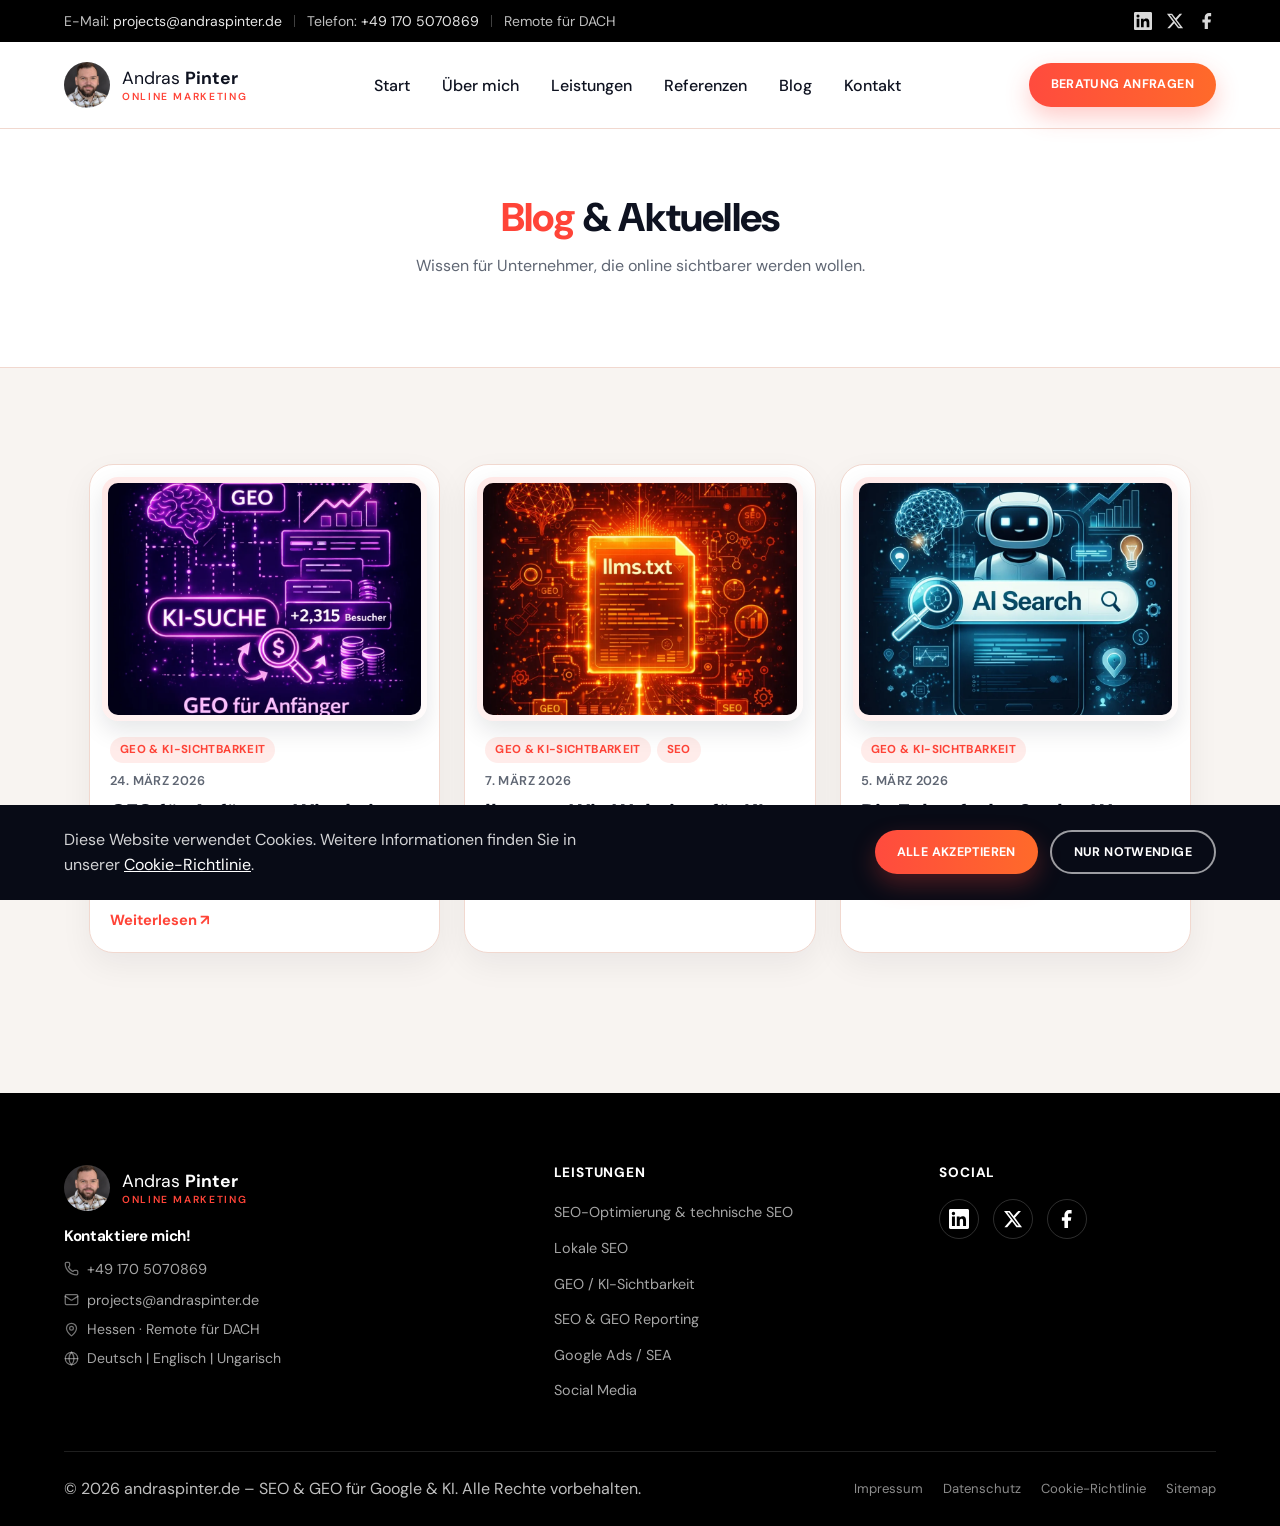
<file: digitales-wissen/index.html>
<!DOCTYPE html>
<html lang="de">
<head>
<meta charset="UTF-8">
<meta name="viewport" content="width=device-width, initial-scale=1.0">
<title>Blog & Aktuelles – SEO- und GEO-Wissen von Andras Pinter</title>
<meta name="description" content="Wissen für Unternehmer, die online sichtbarer werden wollen: Artikel zu SEO, GEO und KI-Sichtbarkeit von Andras Pinter, SEO-Berater in Hessen.">
<link rel="canonical" href="https://andraspinter.de/digitales-wissen/">

<meta property="og:title" content="Blog & Aktuelles – SEO- und GEO-Wissen von Andras Pinter">
<meta property="og:description" content="Wissen für Unternehmer, die online sichtbarer werden wollen: Artikel zu SEO, GEO und KI-Sichtbarkeit von Andras Pinter, SEO-Berater in Hessen.">
<meta property="og:image" content="https://andraspinter.de/assets/images/andras/andras-with-laptop.webp">
<meta property="og:type" content="website">
<meta property="og:url" content="https://andraspinter.de/digitales-wissen/">
<meta property="og:locale" content="de_DE">

<meta name="twitter:card" content="summary_large_image">
<meta name="twitter:title" content="Blog & Aktuelles – SEO- und GEO-Wissen von Andras Pinter">
<meta name="twitter:description" content="Wissen für Unternehmer, die online sichtbarer werden wollen: Artikel zu SEO, GEO und KI-Sichtbarkeit von Andras Pinter, SEO-Berater in Hessen.">
<meta name="twitter:image" content="https://andraspinter.de/assets/images/andras/andras-with-laptop.webp">

<link rel="icon" type="image/png" sizes="32x32" href="../assets/favicon-32x32.png">
<link rel="icon" type="image/png" sizes="16x16" href="../assets/favicon-16x16.png">
<link rel="icon" type="image/png" href="../assets/favicon.png">
<link rel="preconnect" href="https://fonts.googleapis.com">
<link rel="preconnect" href="https://fonts.gstatic.com" crossorigin>
<link rel="stylesheet" href="https://fonts.googleapis.com/css2?family=DM+Sans:wght@400;500;600;700;800&display=swap">
<link rel="stylesheet" href="../styles.css?v=202607185">
<script type="application/ld+json">
{
  "@context": "https://schema.org",
  "@type": "BreadcrumbList",
  "itemListElement": [
    { "@type": "ListItem", "position": 1, "name": "Start", "item": "https://andraspinter.de/" },
    { "@type": "ListItem", "position": 2, "name": "Blog", "item": "https://andraspinter.de/digitales-wissen/" }
  ]
}
</script>
</head>
<body>

<!-- ========================== HEADER ========================== -->
<header class="site-header">
  <div class="topbar">
    <div class="container">
      <div class="topbar-left">
        <span>E-Mail: <a href="mailto:projects@andraspinter.de">projects@andraspinter.de</a></span>
        <span class="divider hide-mobile"></span>
        <span class="hide-mobile">Telefon: <a href="tel:+491705070869">+49 170 5070869</a></span>
        <span class="divider hide-mobile"></span>
        <span class="hide-mobile">Remote für DACH</span>
      </div>
      <div class="topbar-social">
        <a href="https://www.linkedin.com/in/pintande89/" aria-label="LinkedIn" target="_blank" rel="noopener">
          <svg viewBox="0 0 24 24" width="18" height="18" fill="currentColor"><path d="M20.447 20.452h-3.554v-5.569c0-1.328-.027-3.037-1.852-3.037-1.853 0-2.136 1.445-2.136 2.939v5.667H9.351V9h3.414v1.561h.046c.477-.9 1.637-1.85 3.37-1.85 3.601 0 4.267 2.37 4.267 5.455v6.286zM5.337 7.433a2.062 2.062 0 0 1-2.063-2.065 2.064 2.064 0 1 1 2.063 2.065zm1.782 13.019H3.555V9h3.564v11.452zM22.225 0H1.771C.792 0 0 .774 0 1.729v20.542C0 23.227.792 24 1.771 24h20.451C23.2 24 24 23.227 24 22.271V1.729C24 .774 23.2 0 22.222 0h.003z"/></svg>
        </a>
        <a href="https://x.com/AndrasPinterSEO" aria-label="X" target="_blank" rel="noopener">
          <svg viewBox="0 0 24 24" width="18" height="18" fill="currentColor"><path d="M18.244 2.25h3.308l-7.227 8.26 8.502 11.24H16.17l-5.214-6.817L4.99 21.75H1.68l7.73-8.835L1.254 2.25H8.08l4.713 6.231zm-1.161 17.52h1.833L7.084 4.126H5.117z"/></svg>
        </a>
        <a href="https://www.facebook.com/andraspinter.seo/" aria-label="Facebook" target="_blank" rel="noopener">
          <svg viewBox="6.5 2.5 12 19.5" width="18" height="18" fill="currentColor"><path d="M17 3.5h-2.5A4.5 4.5 0 0 0 10 8v2.5H7.5v3.5H10V21h3.5v-7h2.7l.5-3.5h-3.2V8a1 1 0 0 1 1-1H17z"/></svg>
        </a>
      </div>
    </div>
  </div>
  <nav class="navbar">
    <div class="container">
      <a href="../index.html#start" class="brand">
        <span class="brand-mark">
          <img src="../assets/images/andras/andras-1.webp" alt="Andras Pinter Logo" width="1083" height="1444">
        </span>
        <span class="brand-name">
          <span class="brand-name-main"><span class="light">Andras</span> <span class="bold">Pinter</span></span>
          <span class="brand-name-sub">Online Marketing</span>
        </span>
      </a>
      <ul class="nav-links">
        <li><a href="../index.html#start">Start</a></li>
        <li><a href="../index.html#ueber-mich">Über mich</a></li>
        <li><a href="../index.html#leistungen">Leistungen</a></li>
        <li><a href="../index.html#referenzen">Referenzen</a></li>
        <li><a href="index.html">Blog</a></li>
        <li><a href="../index.html#kontakt">Kontakt</a></li>
      </ul>
      <div class="nav-actions">
        <a href="../index.html#kontakt" class="btn btn-cta btn-sm">Beratung anfragen</a>
      </div>
      <button class="nav-toggle" aria-label="Menü öffnen">
        <span></span><span></span><span></span>
      </button>
    </div>
  </nav>
</header>

<main>
<!-- ========================== PAGE CONTENT ========================== -->
<section class="page-hero">
  <div class="container blog-page-header">
    <h1><span class="text-accent">Blog</span> & Aktuelles</h1>
    <p>Wissen für Unternehmer, die online sichtbarer werden wollen.</p>
  </div>
</section>

<section class="blog-teaser">
  <div class="container">
    <div class="blog-cards blog-cards-original">
      <article class="blog-card reveal">
        <div class="blog-card-image">
          <img src="../assets/images/blog/geo-fuer-anfaenger.webp" alt="GEO für Anfänger – KI-Suche, Sichtbarkeit und kostenloser Traffic durch strukturierte Inhalte" width="900" height="900" loading="lazy">
        </div>
        <div class="blog-card-body">
          <div class="blog-card-categories">
            <span class="blog-category-tag" title="AI Search – KI-Sichtbarkeit – GEO – Zero-Click Search SEO – Suchmaschinenoptimierung und digitale Sichtbarkeit">GEO & KI-Sichtbarkeit</span>
          </div>
          <span class="blog-date">24. März 2026</span>
          <h2>GEO für Anfänger: Wie du in der Ära der KI-Suche sichtbar wirst und kostenlosen Traffic generierst</h2>
          <a href="https://andraspinter.de/geo-fuer-anfaenger-ki-suche/" class="text-link-arrow" target="_blank" rel="noopener">Weiterlesen ↗</a>
        </div>
      </article>
      <article class="blog-card reveal">
        <div class="blog-card-image">
          <img src="../assets/images/blog/llms-txt.webp" alt="Infografik: llms.txt Datei für Generative Engine Optimization – strukturierte Inhalte für KI-Suchsysteme wie ChatGPT, Gemini und Perplexity" width="900" height="900" loading="lazy">
        </div>
        <div class="blog-card-body">
          <div class="blog-card-categories">
            <span class="blog-category-tag" title="AI Search – KI-Sichtbarkeit – GEO – Zero-Click Search SEO – Suchmaschinenoptimierung und digitale Sichtbarkeit">GEO & KI-Sichtbarkeit</span>
            <span class="blog-category-tag" title="Suchmaschinenoptimierung – Lassen Sie sich finden!">SEO</span>
          </div>
          <span class="blog-date">7. März 2026</span>
          <h2>llms.txt: Wie Websites für KI-Suchsysteme sichtbar werden</h2>
          <a href="https://andraspinter.de/llms-txt-wie-websites-fuer-ki-suchsysteme-sichtbar-werden/" class="text-link-arrow" target="_blank" rel="noopener">Weiterlesen ↗</a>
        </div>
      </article>
      <article class="blog-card reveal">
        <div class="blog-card-image">
          <img src="../assets/images/blog/zukunft-der-suche.webp" alt="KI-Suche und die Zukunft der Suche mit SEO und GEO" width="900" height="900" loading="lazy">
        </div>
        <div class="blog-card-body">
          <div class="blog-card-categories">
            <span class="blog-category-tag" title="AI Search – KI-Sichtbarkeit – GEO – Zero-Click Search SEO – Suchmaschinenoptimierung und digitale Sichtbarkeit">GEO & KI-Sichtbarkeit</span>
          </div>
          <span class="blog-date">5. März 2026</span>
          <h2>Die Zukunft der Suche: Warum SEO allein nicht mehr reicht</h2>
          <a href="https://andraspinter.de/die-zukunft-der-suche-warum-seo-allein-nicht-mehr-reicht/" class="text-link-arrow" target="_blank" rel="noopener">Weiterlesen ↗</a>
        </div>
      </article>
    </div>
  </div>
</section>

</main>

<!-- ========================== FOOTER ========================== -->
<footer class="site-footer">
  <div class="container">
    <div class="footer-grid">
      <div class="footer-col">
        <div class="footer-brand">
          <span class="brand-mark">
            <img src="../assets/images/andras/andras-1.webp" alt="Andras Pinter Logo" width="1083" height="1444" loading="lazy">
          </span>
          <span class="brand-name">
            <span class="brand-name-main"><span class="light">Andras</span> <span class="bold">Pinter</span></span>
            <span class="brand-name-sub">Online Marketing</span>
          </span>
        </div>
        <div class="footer-contact">
          <h3 class="footer-contact-title">Kontaktiere mich!</h3>
          <ul class="footer-contact-list">
            <li>
              <svg class="footer-contact-icon" viewBox="0 0 24 24" fill="none" stroke="currentColor" stroke-width="2" stroke-linecap="round" stroke-linejoin="round"><path d="M13.832 16.568a1 1 0 0 0 1.213-.303l.355-.465A2 2 0 0 1 17 15h3a2 2 0 0 1 2 2v3a2 2 0 0 1-2 2A18 18 0 0 1 2 4a2 2 0 0 1 2-2h3a2 2 0 0 1 2 2v3a2 2 0 0 1-.8 1.6l-.468.351a1 1 0 0 0-.292 1.233 14 14 0 0 0 6.392 6.384"/></svg>
              <a href="tel:+491705070869">+49 170 5070869</a>
            </li>
            <li>
              <svg class="footer-contact-icon" viewBox="0 0 24 24" fill="none" stroke="currentColor" stroke-width="2" stroke-linecap="round" stroke-linejoin="round"><rect x="2" y="4" width="20" height="16" rx="2"/><path d="m22 7-8.97 5.7a1.94 1.94 0 0 1-2.06 0L2 7"/></svg>
              <a href="mailto:projects@andraspinter.de">projects@andraspinter.de</a>
            </li>
            <li>
              <svg class="footer-contact-icon" viewBox="0 0 24 24" fill="none" stroke="currentColor" stroke-width="2" stroke-linecap="round" stroke-linejoin="round"><path d="M20 10c0 4.993-5.539 10.193-7.399 11.799a1 1 0 0 1-1.202 0C9.539 20.193 4 14.993 4 10a8 8 0 0 1 16 0"/><circle cx="12" cy="10" r="3"/></svg>
              <span>Hessen &middot; Remote für DACH</span>
            </li>
            <li>
              <svg class="footer-contact-icon" viewBox="0 0 24 24" fill="none" stroke="currentColor" stroke-width="2" stroke-linecap="round" stroke-linejoin="round"><circle cx="12" cy="12" r="10"/><path d="M12 2a14.5 14.5 0 0 0 0 20 14.5 14.5 0 0 0 0-20"/><path d="M2 12h20"/></svg>
              <span>Deutsch | Englisch | Ungarisch</span>
            </li>
          </ul>
        </div>
      </div>
      <div class="footer-col">
        <h4>Leistungen</h4>
        <ul>
          <li><a href="../index.html#seo-beratung">SEO-Optimierung & technische SEO</a></li>
          <li><a href="../index.html#lokale-seo">Lokale SEO</a></li>
          <li><a href="../index.html#geo-ki-sichtbarkeit">GEO / KI-Sichtbarkeit</a></li>
          <li><a href="../index.html#seo-geo-reporting">SEO & GEO Reporting</a></li>
          <li><a href="../index.html#google-ads">Google Ads / SEA</a></li>
          <li><a href="../index.html#social-media">Social Media</a></li>
        </ul>
      </div>
      <div class="footer-col">
        <h4>Social</h4>
        <div class="footer-social">
          <a href="https://www.linkedin.com/in/pintande89/" aria-label="LinkedIn" target="_blank" rel="noopener">
            <svg viewBox="0 0 24 24" width="20" height="20" fill="currentColor"><path d="M20.447 20.452h-3.554v-5.569c0-1.328-.027-3.037-1.852-3.037-1.853 0-2.136 1.445-2.136 2.939v5.667H9.351V9h3.414v1.561h.046c.477-.9 1.637-1.85 3.37-1.85 3.601 0 4.267 2.37 4.267 5.455v6.286zM5.337 7.433a2.062 2.062 0 0 1-2.063-2.065 2.064 2.064 0 1 1 2.063 2.065zm1.782 13.019H3.555V9h3.564v11.452zM22.225 0H1.771C.792 0 0 .774 0 1.729v20.542C0 23.227.792 24 1.771 24h20.451C23.2 24 24 23.227 24 22.271V1.729C24 .774 23.2 0 22.222 0h.003z"/></svg>
          </a>
          <a href="https://x.com/AndrasPinterSEO" aria-label="X" target="_blank" rel="noopener">
            <svg viewBox="0 0 24 24" width="20" height="20" fill="currentColor"><path d="M18.244 2.25h3.308l-7.227 8.26 8.502 11.24H16.17l-5.214-6.817L4.99 21.75H1.68l7.73-8.835L1.254 2.25H8.08l4.713 6.231zm-1.161 17.52h1.833L7.084 4.126H5.117z"/></svg>
          </a>
          <a href="https://www.facebook.com/andraspinter.seo/" aria-label="Facebook" target="_blank" rel="noopener">
            <svg viewBox="6.5 2.5 12 19.5" width="20" height="20" fill="currentColor"><path d="M17 3.5h-2.5A4.5 4.5 0 0 0 10 8v2.5H7.5v3.5H10V21h3.5v-7h2.7l.5-3.5h-3.2V8a1 1 0 0 1 1-1H17z"/></svg>
          </a>
        </div>
      </div>
    </div>
    <div class="footer-bottom">
      <p>© 2026 andraspinter.de – SEO & GEO für Google & KI. Alle Rechte vorbehalten.</p>
      <div class="footer-bottom-links">
        <a href="../impressum.html">Impressum</a>
        <a href="../datenschutz.html">Datenschutz</a>
        <a href="../cookies.html">Cookie-Richtlinie</a>
        <a href="../sitemap.html">Sitemap</a>
      </div>
    </div>
  </div>
</footer>

<div class="cookie-banner">
  <div class="container">
    <p>Diese Website verwendet Cookies. Weitere Informationen finden Sie in unserer <a href="../cookies.html" style="color:#fff;text-decoration:underline;">Cookie-Richtlinie</a>.</p>
    <div class="cookie-actions">
      <button class="btn btn-cta btn-sm" data-cookie-accept>Alle akzeptieren</button>
      <button class="btn btn-outline-light btn-sm" data-cookie-necessary>Nur notwendige</button>
    </div>
  </div>
</div>

<script defer src="../script.js?v=202607185"></script>
</body>
</html>
</file>
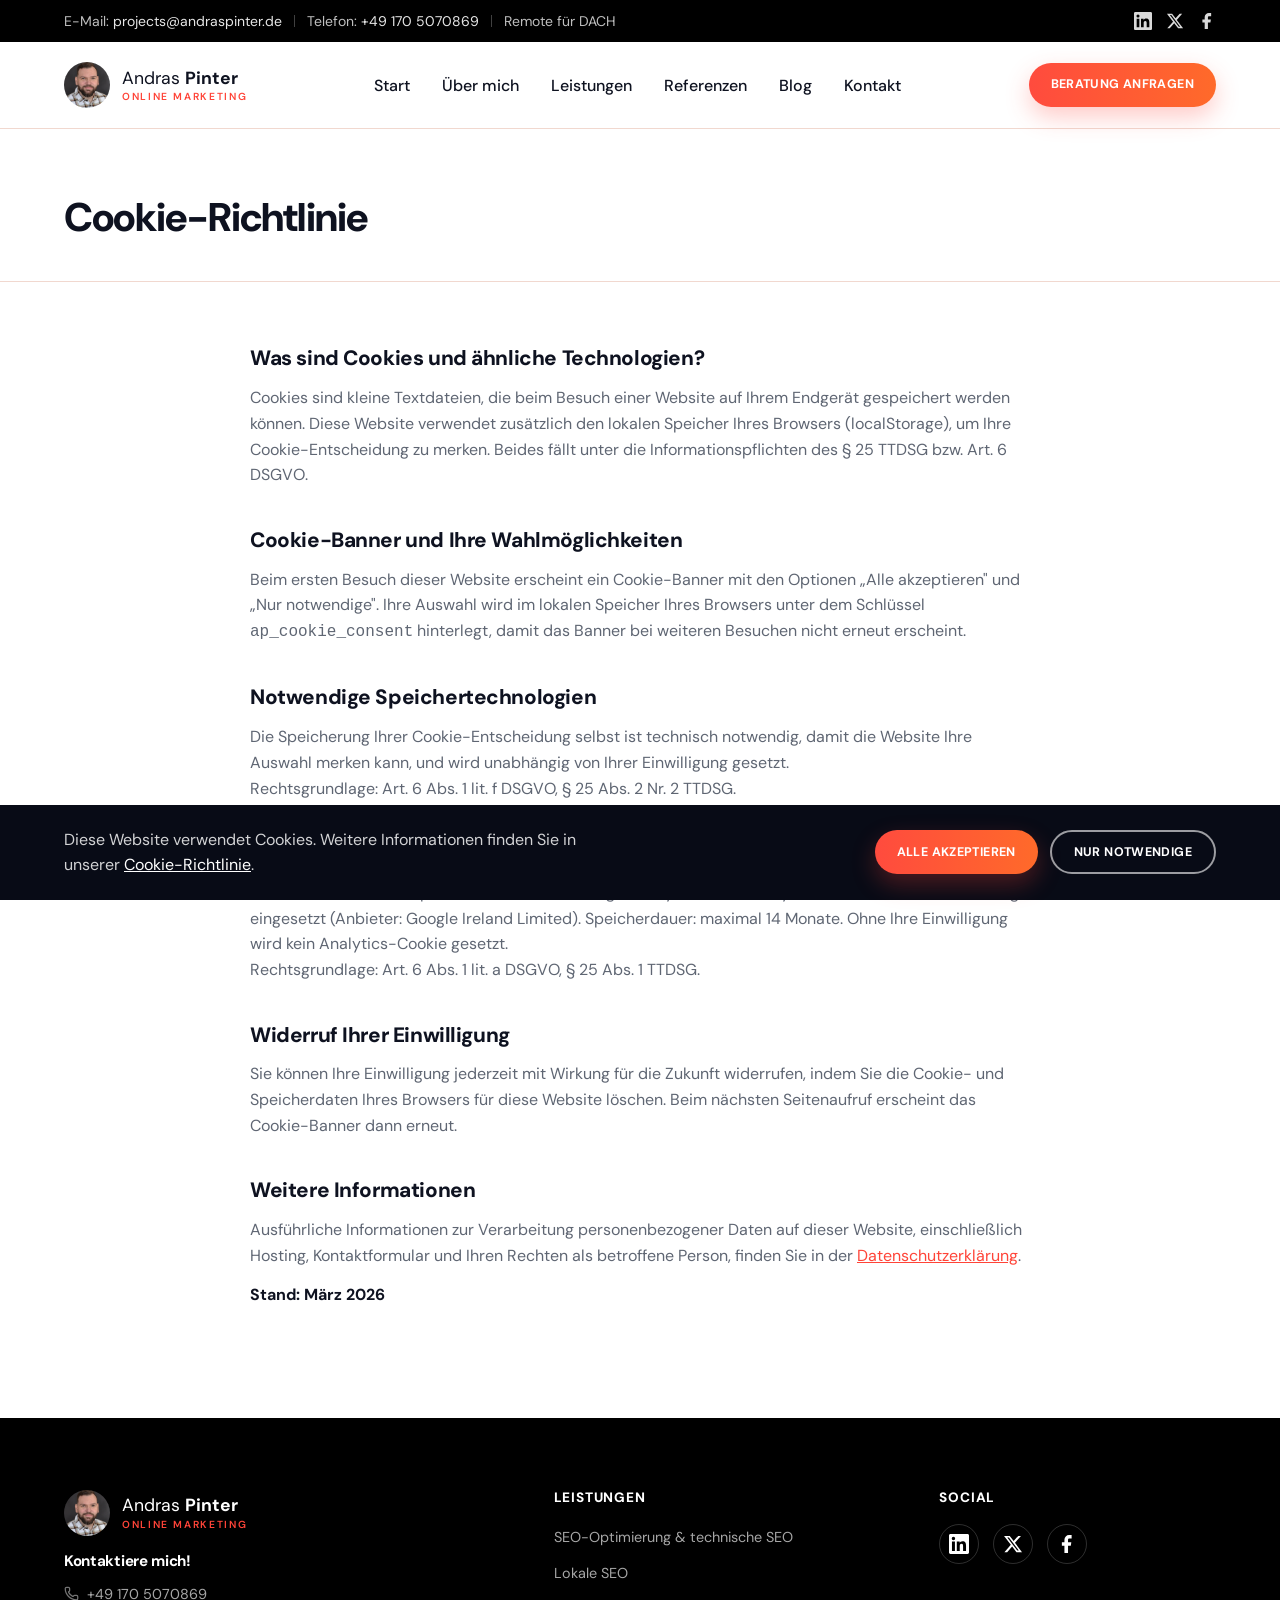
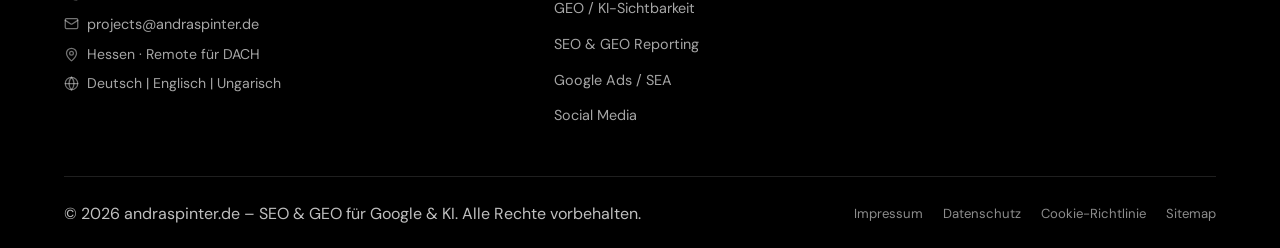
<file: cookies.html>
<!DOCTYPE html>
<html lang="de">
<head>
<meta charset="UTF-8">
<meta name="viewport" content="width=device-width, initial-scale=1.0">
<title>Cookie-Richtlinie – Andras Pinter SEO & GEO Beratung</title>
<meta name="description" content="Informationen zur Verwendung von Cookies auf der Website von Andras Pinter, SEO- und GEO-Berater in Hessen, inklusive Cookie-Banner und Einwilligung.">
<meta name="robots" content="noindex, follow">
<link rel="canonical" href="https://andraspinter.de/cookies.html">

<meta property="og:title" content="Cookie-Richtlinie – Andras Pinter SEO & GEO Beratung">
<meta property="og:description" content="Informationen zur Verwendung von Cookies auf der Website von Andras Pinter, SEO- und GEO-Berater in Hessen, inklusive Cookie-Banner und Einwilligung.">
<meta property="og:image" content="https://andraspinter.de/assets/images/andras/andras-with-laptop.webp">
<meta property="og:type" content="website">
<meta property="og:url" content="https://andraspinter.de/cookies.html">
<meta property="og:locale" content="de_DE">

<meta name="twitter:card" content="summary_large_image">
<meta name="twitter:title" content="Cookie-Richtlinie – Andras Pinter SEO & GEO Beratung">
<meta name="twitter:description" content="Informationen zur Verwendung von Cookies auf der Website von Andras Pinter, SEO- und GEO-Berater in Hessen, inklusive Cookie-Banner und Einwilligung.">
<meta name="twitter:image" content="https://andraspinter.de/assets/images/andras/andras-with-laptop.webp">

<link rel="icon" type="image/png" sizes="32x32" href="assets/favicon-32x32.png">
<link rel="icon" type="image/png" sizes="16x16" href="assets/favicon-16x16.png">
<link rel="icon" type="image/png" href="assets/favicon.png">
<link rel="preconnect" href="https://fonts.googleapis.com">
<link rel="preconnect" href="https://fonts.gstatic.com" crossorigin>
<link rel="stylesheet" href="https://fonts.googleapis.com/css2?family=DM+Sans:wght@400;500;600;700;800&display=swap">
<link rel="stylesheet" href="styles.css?v=202607185">
<script type="application/ld+json">
{
  "@context": "https://schema.org",
  "@type": "BreadcrumbList",
  "itemListElement": [
    { "@type": "ListItem", "position": 1, "name": "Start", "item": "https://andraspinter.de/" },
    { "@type": "ListItem", "position": 2, "name": "Cookie-Richtlinie", "item": "https://andraspinter.de/cookies.html" }
  ]
}
</script>
</head>
<body>

<!-- ========================== HEADER ========================== -->
<header class="site-header">
  <div class="topbar">
    <div class="container">
      <div class="topbar-left">
        <span>E-Mail: <a href="mailto:projects@andraspinter.de">projects@andraspinter.de</a></span>
        <span class="divider hide-mobile"></span>
        <span class="hide-mobile">Telefon: <a href="tel:+491705070869">+49 170 5070869</a></span>
        <span class="divider hide-mobile"></span>
        <span class="hide-mobile">Remote für DACH</span>
      </div>
      <div class="topbar-social">
        <a href="https://www.linkedin.com/in/pintande89/" aria-label="LinkedIn" target="_blank" rel="noopener">
          <svg viewBox="0 0 24 24" width="18" height="18" fill="currentColor"><path d="M20.447 20.452h-3.554v-5.569c0-1.328-.027-3.037-1.852-3.037-1.853 0-2.136 1.445-2.136 2.939v5.667H9.351V9h3.414v1.561h.046c.477-.9 1.637-1.85 3.37-1.85 3.601 0 4.267 2.37 4.267 5.455v6.286zM5.337 7.433a2.062 2.062 0 0 1-2.063-2.065 2.064 2.064 0 1 1 2.063 2.065zm1.782 13.019H3.555V9h3.564v11.452zM22.225 0H1.771C.792 0 0 .774 0 1.729v20.542C0 23.227.792 24 1.771 24h20.451C23.2 24 24 23.227 24 22.271V1.729C24 .774 23.2 0 22.222 0h.003z"/></svg>
        </a>
        <a href="https://x.com/AndrasPinterSEO" aria-label="X" target="_blank" rel="noopener">
          <svg viewBox="0 0 24 24" width="18" height="18" fill="currentColor"><path d="M18.244 2.25h3.308l-7.227 8.26 8.502 11.24H16.17l-5.214-6.817L4.99 21.75H1.68l7.73-8.835L1.254 2.25H8.08l4.713 6.231zm-1.161 17.52h1.833L7.084 4.126H5.117z"/></svg>
        </a>
        <a href="https://www.facebook.com/andraspinter.seo/" aria-label="Facebook" target="_blank" rel="noopener">
          <svg viewBox="6.5 2.5 12 19.5" width="18" height="18" fill="currentColor"><path d="M17 3.5h-2.5A4.5 4.5 0 0 0 10 8v2.5H7.5v3.5H10V21h3.5v-7h2.7l.5-3.5h-3.2V8a1 1 0 0 1 1-1H17z"/></svg>
        </a>
      </div>
    </div>
  </div>
  <nav class="navbar">
    <div class="container">
      <a href="index.html#start" class="brand">
        <span class="brand-mark">
          <img src="assets/images/andras/andras-1.webp" alt="Andras Pinter Logo" width="1083" height="1444">
        </span>
        <span class="brand-name">
          <span class="brand-name-main"><span class="light">Andras</span> <span class="bold">Pinter</span></span>
          <span class="brand-name-sub">Online Marketing</span>
        </span>
      </a>
      <ul class="nav-links">
        <li><a href="index.html#start">Start</a></li>
        <li><a href="index.html#ueber-mich">Über mich</a></li>
        <li><a href="index.html#leistungen">Leistungen</a></li>
        <li><a href="index.html#referenzen">Referenzen</a></li>
        <li><a href="index.html#blog">Blog</a></li>
        <li><a href="index.html#kontakt">Kontakt</a></li>
      </ul>
      <div class="nav-actions">
        <a href="index.html#kontakt" class="btn btn-cta btn-sm">Beratung anfragen</a>
      </div>
      <button class="nav-toggle" aria-label="Menü öffnen">
        <span></span><span></span><span></span>
      </button>
    </div>
  </nav>
</header>

<main>
<!-- ========================== PAGE CONTENT ========================== -->
<section class="page-hero">
  <div class="container">
    <h1>Cookie-Richtlinie</h1>
  </div>
</section>

<section class="legal-content">
  <div class="container">
    <div class="legal-box">
      <h2>Was sind Cookies und ähnliche Technologien?</h2>
      <p>Cookies sind kleine Textdateien, die beim Besuch einer Website auf Ihrem Endgerät gespeichert werden können. Diese Website verwendet zusätzlich den lokalen Speicher Ihres Browsers (localStorage), um Ihre Cookie-Entscheidung zu merken. Beides fällt unter die Informationspflichten des § 25 TTDSG bzw. Art. 6 DSGVO.</p>

      <h2>Cookie-Banner und Ihre Wahlmöglichkeiten</h2>
      <p>Beim ersten Besuch dieser Website erscheint ein Cookie-Banner mit den Optionen „Alle akzeptieren" und „Nur notwendige". Ihre Auswahl wird im lokalen Speicher Ihres Browsers unter dem Schlüssel <code>ap_cookie_consent</code> hinterlegt, damit das Banner bei weiteren Besuchen nicht erneut erscheint.</p>

      <h2>Notwendige Speichertechnologien</h2>
      <p>Die Speicherung Ihrer Cookie-Entscheidung selbst ist technisch notwendig, damit die Website Ihre Auswahl merken kann, und wird unabhängig von Ihrer Einwilligung gesetzt.<br>Rechtsgrundlage: Art. 6 Abs. 1 lit. f DSGVO, § 25 Abs. 2 Nr. 2 TTDSG.</p>

      <h2>Optionale Cookies: Google Analytics 4</h2>
      <p>Nur wenn Sie „Alle akzeptieren" wählen, wird Google Analytics 4 zur anonymisierten Reichweitenmessung eingesetzt (Anbieter: Google Ireland Limited). Speicherdauer: maximal 14 Monate. Ohne Ihre Einwilligung wird kein Analytics-Cookie gesetzt.<br>Rechtsgrundlage: Art. 6 Abs. 1 lit. a DSGVO, § 25 Abs. 1 TTDSG.</p>

      <h2>Widerruf Ihrer Einwilligung</h2>
      <p>Sie können Ihre Einwilligung jederzeit mit Wirkung für die Zukunft widerrufen, indem Sie die Cookie- und Speicherdaten Ihres Browsers für diese Website löschen. Beim nächsten Seitenaufruf erscheint das Cookie-Banner dann erneut.</p>

      <h2>Weitere Informationen</h2>
      <p>Ausführliche Informationen zur Verarbeitung personenbezogener Daten auf dieser Website, einschließlich Hosting, Kontaktformular und Ihren Rechten als betroffene Person, finden Sie in der <a href="datenschutz.html">Datenschutzerklärung</a>.</p>

      <p><strong>Stand: März 2026</strong></p>
    </div>
  </div>
</section>

</main>

<!-- ========================== FOOTER ========================== -->
<footer class="site-footer">
  <div class="container">
    <div class="footer-grid">
      <div class="footer-col">
        <div class="footer-brand">
          <span class="brand-mark">
            <img src="assets/images/andras/andras-1.webp" alt="Andras Pinter Logo" width="1083" height="1444" loading="lazy">
          </span>
          <span class="brand-name">
            <span class="brand-name-main"><span class="light">Andras</span> <span class="bold">Pinter</span></span>
            <span class="brand-name-sub">Online Marketing</span>
          </span>
        </div>
        <div class="footer-contact">
          <h3 class="footer-contact-title">Kontaktiere mich!</h3>
          <ul class="footer-contact-list">
            <li>
              <svg class="footer-contact-icon" viewBox="0 0 24 24" fill="none" stroke="currentColor" stroke-width="2" stroke-linecap="round" stroke-linejoin="round"><path d="M13.832 16.568a1 1 0 0 0 1.213-.303l.355-.465A2 2 0 0 1 17 15h3a2 2 0 0 1 2 2v3a2 2 0 0 1-2 2A18 18 0 0 1 2 4a2 2 0 0 1 2-2h3a2 2 0 0 1 2 2v3a2 2 0 0 1-.8 1.6l-.468.351a1 1 0 0 0-.292 1.233 14 14 0 0 0 6.392 6.384"/></svg>
              <a href="tel:+491705070869">+49 170 5070869</a>
            </li>
            <li>
              <svg class="footer-contact-icon" viewBox="0 0 24 24" fill="none" stroke="currentColor" stroke-width="2" stroke-linecap="round" stroke-linejoin="round"><rect x="2" y="4" width="20" height="16" rx="2"/><path d="m22 7-8.97 5.7a1.94 1.94 0 0 1-2.06 0L2 7"/></svg>
              <a href="mailto:projects@andraspinter.de">projects@andraspinter.de</a>
            </li>
            <li>
              <svg class="footer-contact-icon" viewBox="0 0 24 24" fill="none" stroke="currentColor" stroke-width="2" stroke-linecap="round" stroke-linejoin="round"><path d="M20 10c0 4.993-5.539 10.193-7.399 11.799a1 1 0 0 1-1.202 0C9.539 20.193 4 14.993 4 10a8 8 0 0 1 16 0"/><circle cx="12" cy="10" r="3"/></svg>
              <span>Hessen &middot; Remote für DACH</span>
            </li>
            <li>
              <svg class="footer-contact-icon" viewBox="0 0 24 24" fill="none" stroke="currentColor" stroke-width="2" stroke-linecap="round" stroke-linejoin="round"><circle cx="12" cy="12" r="10"/><path d="M12 2a14.5 14.5 0 0 0 0 20 14.5 14.5 0 0 0 0-20"/><path d="M2 12h20"/></svg>
              <span>Deutsch | Englisch | Ungarisch</span>
            </li>
          </ul>
        </div>
      </div>
      <div class="footer-col">
        <h4>Leistungen</h4>
        <ul>
          <li><a href="index.html#seo-beratung">SEO-Optimierung & technische SEO</a></li>
          <li><a href="index.html#lokale-seo">Lokale SEO</a></li>
          <li><a href="index.html#geo-ki-sichtbarkeit">GEO / KI-Sichtbarkeit</a></li>
          <li><a href="index.html#seo-geo-reporting">SEO & GEO Reporting</a></li>
          <li><a href="index.html#google-ads">Google Ads / SEA</a></li>
          <li><a href="index.html#social-media">Social Media</a></li>
        </ul>
      </div>
      <div class="footer-col">
        <h4>Social</h4>
        <div class="footer-social">
          <a href="https://www.linkedin.com/in/pintande89/" aria-label="LinkedIn" target="_blank" rel="noopener">
            <svg viewBox="0 0 24 24" width="20" height="20" fill="currentColor"><path d="M20.447 20.452h-3.554v-5.569c0-1.328-.027-3.037-1.852-3.037-1.853 0-2.136 1.445-2.136 2.939v5.667H9.351V9h3.414v1.561h.046c.477-.9 1.637-1.85 3.37-1.85 3.601 0 4.267 2.37 4.267 5.455v6.286zM5.337 7.433a2.062 2.062 0 0 1-2.063-2.065 2.064 2.064 0 1 1 2.063 2.065zm1.782 13.019H3.555V9h3.564v11.452zM22.225 0H1.771C.792 0 0 .774 0 1.729v20.542C0 23.227.792 24 1.771 24h20.451C23.2 24 24 23.227 24 22.271V1.729C24 .774 23.2 0 22.222 0h.003z"/></svg>
          </a>
          <a href="https://x.com/AndrasPinterSEO" aria-label="X" target="_blank" rel="noopener">
            <svg viewBox="0 0 24 24" width="20" height="20" fill="currentColor"><path d="M18.244 2.25h3.308l-7.227 8.26 8.502 11.24H16.17l-5.214-6.817L4.99 21.75H1.68l7.73-8.835L1.254 2.25H8.08l4.713 6.231zm-1.161 17.52h1.833L7.084 4.126H5.117z"/></svg>
          </a>
          <a href="https://www.facebook.com/andraspinter.seo/" aria-label="Facebook" target="_blank" rel="noopener">
            <svg viewBox="6.5 2.5 12 19.5" width="20" height="20" fill="currentColor"><path d="M17 3.5h-2.5A4.5 4.5 0 0 0 10 8v2.5H7.5v3.5H10V21h3.5v-7h2.7l.5-3.5h-3.2V8a1 1 0 0 1 1-1H17z"/></svg>
          </a>
        </div>
      </div>
    </div>
    <div class="footer-bottom">
      <p>© 2026 andraspinter.de – SEO & GEO für Google & KI. Alle Rechte vorbehalten.</p>
      <div class="footer-bottom-links">
        <a href="impressum.html">Impressum</a>
        <a href="datenschutz.html">Datenschutz</a>
        <a href="cookies.html">Cookie-Richtlinie</a>
        <a href="sitemap.html">Sitemap</a>
      </div>
    </div>
  </div>
</footer>

<div class="cookie-banner">
  <div class="container">
    <p>Diese Website verwendet Cookies. Weitere Informationen finden Sie in unserer <a href="cookies.html" style="color:#fff;text-decoration:underline;">Cookie-Richtlinie</a>.</p>
    <div class="cookie-actions">
      <button class="btn btn-cta btn-sm" data-cookie-accept>Alle akzeptieren</button>
      <button class="btn btn-outline-light btn-sm" data-cookie-necessary>Nur notwendige</button>
    </div>
  </div>
</div>

<script defer src="script.js?v=202607185"></script>
</body>
</html>
</file>
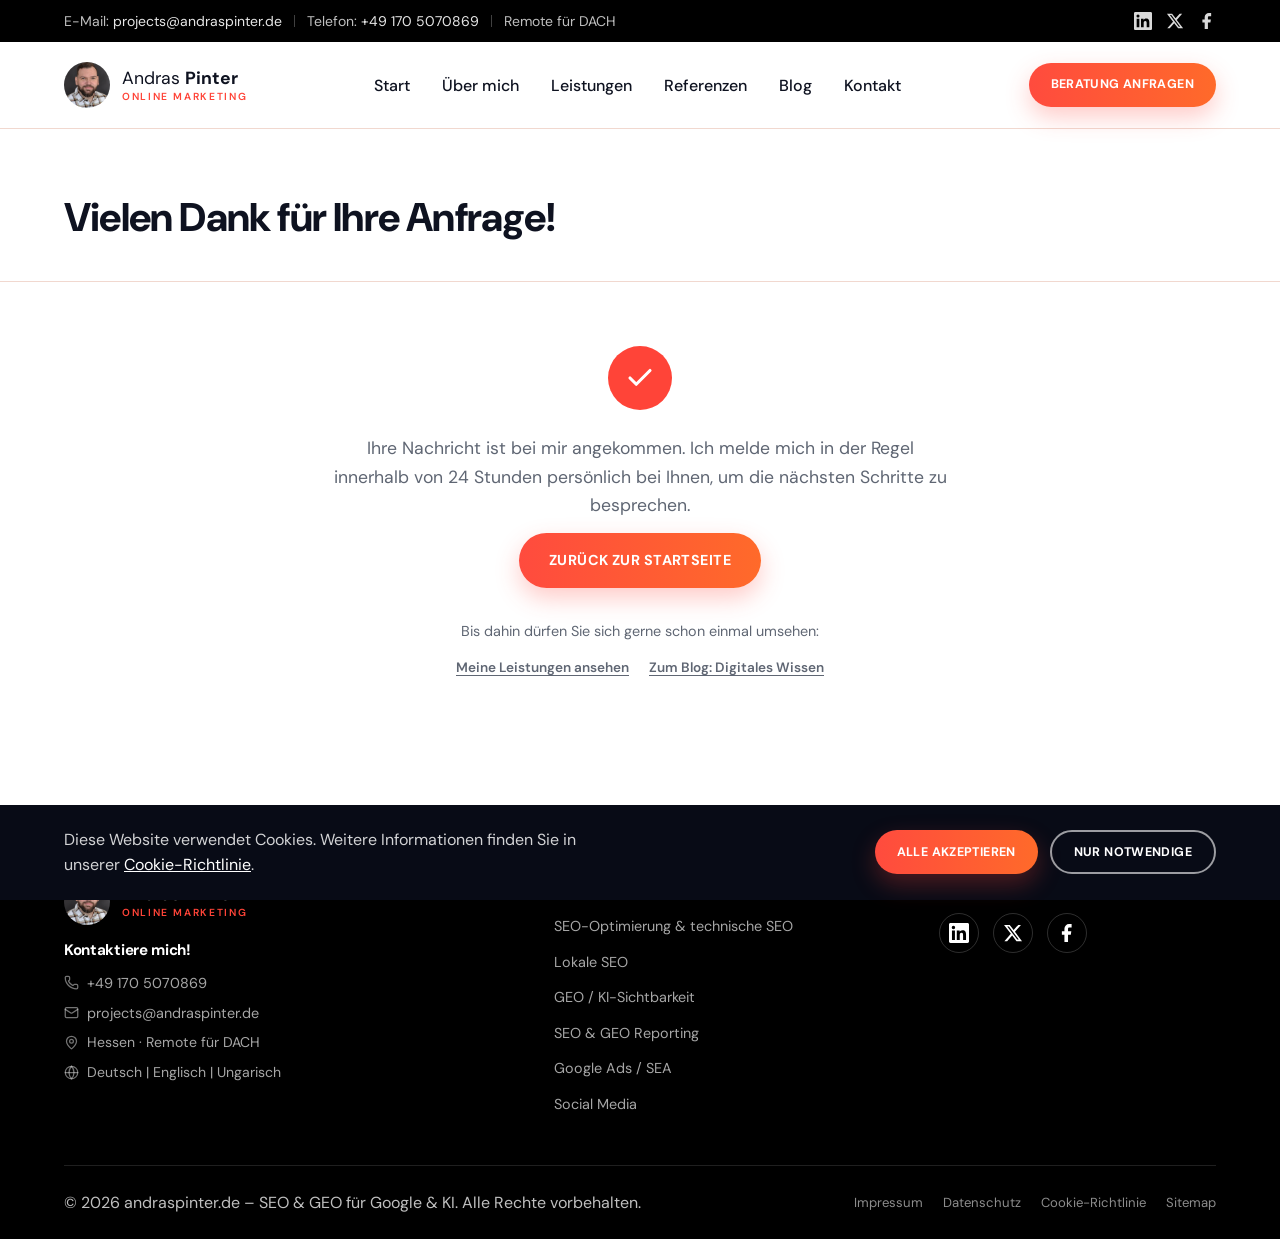
<file: danke.html>
<!DOCTYPE html>
<html lang="de">
<head>
<meta charset="UTF-8">
<meta name="viewport" content="width=device-width, initial-scale=1.0">
<title>Danke für Ihre Anfrage – Andras Pinter SEO & GEO Beratung</title>
<meta name="description" content="Vielen Dank für Ihre Anfrage! Ihre Nachricht ist bei mir angekommen – ich melde mich in der Regel innerhalb von 24 Stunden persönlich bei Ihnen.">
<meta name="robots" content="noindex, follow">
<link rel="canonical" href="https://andraspinter.de/danke.html">

<meta property="og:title" content="Danke für Ihre Anfrage – Andras Pinter SEO & GEO Beratung">
<meta property="og:description" content="Vielen Dank für Ihre Anfrage! Ihre Nachricht ist bei mir angekommen – ich melde mich in der Regel innerhalb von 24 Stunden persönlich bei Ihnen.">
<meta property="og:image" content="https://andraspinter.de/assets/images/andras/andras-with-laptop.webp">
<meta property="og:type" content="website">
<meta property="og:url" content="https://andraspinter.de/danke.html">
<meta property="og:locale" content="de_DE">

<meta name="twitter:card" content="summary_large_image">
<meta name="twitter:title" content="Danke für Ihre Anfrage – Andras Pinter SEO & GEO Beratung">
<meta name="twitter:description" content="Vielen Dank für Ihre Anfrage! Ihre Nachricht ist bei mir angekommen – ich melde mich in der Regel innerhalb von 24 Stunden persönlich bei Ihnen.">
<meta name="twitter:image" content="https://andraspinter.de/assets/images/andras/andras-with-laptop.webp">

<link rel="icon" type="image/png" sizes="32x32" href="assets/favicon-32x32.png">
<link rel="icon" type="image/png" sizes="16x16" href="assets/favicon-16x16.png">
<link rel="icon" type="image/png" href="assets/favicon.png">
<link rel="preconnect" href="https://fonts.googleapis.com">
<link rel="preconnect" href="https://fonts.gstatic.com" crossorigin>
<link rel="stylesheet" href="https://fonts.googleapis.com/css2?family=DM+Sans:wght@400;500;600;700;800&display=swap">
<link rel="stylesheet" href="styles.css?v=202607185">
</head>
<body>

<!-- ========================== HEADER ========================== -->
<header class="site-header">
  <div class="topbar">
    <div class="container">
      <div class="topbar-left">
        <span>E-Mail: <a href="mailto:projects@andraspinter.de">projects@andraspinter.de</a></span>
        <span class="divider hide-mobile"></span>
        <span class="hide-mobile">Telefon: <a href="tel:+491705070869">+49 170 5070869</a></span>
        <span class="divider hide-mobile"></span>
        <span class="hide-mobile">Remote für DACH</span>
      </div>
      <div class="topbar-social">
        <a href="https://www.linkedin.com/in/pintande89/" aria-label="LinkedIn" target="_blank" rel="noopener">
          <svg viewBox="0 0 24 24" width="18" height="18" fill="currentColor"><path d="M20.447 20.452h-3.554v-5.569c0-1.328-.027-3.037-1.852-3.037-1.853 0-2.136 1.445-2.136 2.939v5.667H9.351V9h3.414v1.561h.046c.477-.9 1.637-1.85 3.37-1.85 3.601 0 4.267 2.37 4.267 5.455v6.286zM5.337 7.433a2.062 2.062 0 0 1-2.063-2.065 2.064 2.064 0 1 1 2.063 2.065zm1.782 13.019H3.555V9h3.564v11.452zM22.225 0H1.771C.792 0 0 .774 0 1.729v20.542C0 23.227.792 24 1.771 24h20.451C23.2 24 24 23.227 24 22.271V1.729C24 .774 23.2 0 22.222 0h.003z"/></svg>
        </a>
        <a href="https://x.com/AndrasPinterSEO" aria-label="X" target="_blank" rel="noopener">
          <svg viewBox="0 0 24 24" width="18" height="18" fill="currentColor"><path d="M18.244 2.25h3.308l-7.227 8.26 8.502 11.24H16.17l-5.214-6.817L4.99 21.75H1.68l7.73-8.835L1.254 2.25H8.08l4.713 6.231zm-1.161 17.52h1.833L7.084 4.126H5.117z"/></svg>
        </a>
        <a href="https://www.facebook.com/andraspinter.seo/" aria-label="Facebook" target="_blank" rel="noopener">
          <svg viewBox="6.5 2.5 12 19.5" width="18" height="18" fill="currentColor"><path d="M17 3.5h-2.5A4.5 4.5 0 0 0 10 8v2.5H7.5v3.5H10V21h3.5v-7h2.7l.5-3.5h-3.2V8a1 1 0 0 1 1-1H17z"/></svg>
        </a>
      </div>
    </div>
  </div>
  <nav class="navbar">
    <div class="container">
      <a href="index.html#start" class="brand">
        <span class="brand-mark logo-sweep-effect">
          <img src="assets/images/andras/andras-1.webp" alt="Andras Pinter Logo" width="1083" height="1444">
        </span>
        <span class="brand-name">
          <span class="brand-name-main"><span class="light">Andras</span> <span class="bold">Pinter</span></span>
          <span class="brand-name-sub">Online Marketing</span>
        </span>
      </a>
      <ul class="nav-links">
        <li><a href="index.html#start">Start</a></li>
        <li><a href="index.html#ueber-mich">Über mich</a></li>
        <li><a href="index.html#leistungen">Leistungen</a></li>
        <li><a href="index.html#referenzen">Referenzen</a></li>
        <li><a href="index.html#blog">Blog</a></li>
        <li><a href="index.html#kontakt">Kontakt</a></li>
      </ul>
      <div class="nav-actions">
        <a href="index.html#kontakt" class="btn btn-cta btn-sm">Beratung anfragen</a>
      </div>
      <button class="nav-toggle" aria-label="Menü öffnen">
        <span></span><span></span><span></span>
      </button>
    </div>
  </nav>
</header>

<main>
<!-- ========================== PAGE CONTENT ========================== -->
<section class="page-hero">
  <div class="container">
    <h1>Vielen Dank für Ihre Anfrage!</h1>
  </div>
</section>

<section class="danke-content">
  <div class="container">
    <div class="danke-box reveal">
      <span class="danke-icon" aria-hidden="true">
        <svg viewBox="0 0 24 24" fill="none" stroke="currentColor" stroke-width="2.5" stroke-linecap="round" stroke-linejoin="round"><path d="M20 6 9 17l-5-5"/></svg>
      </span>
      <p class="danke-lead">Ihre Nachricht ist bei mir angekommen. Ich melde mich in der Regel innerhalb von 24 Stunden persönlich bei Ihnen, um die nächsten Schritte zu besprechen.</p>
      <a href="/" class="btn btn-cta danke-primary-cta">Zurück zur Startseite</a>
      <p class="danke-secondary-text">Bis dahin dürfen Sie sich gerne schon einmal umsehen:</p>
      <div class="danke-links-secondary">
        <a href="index.html#leistungen" class="danke-link-sm">Meine Leistungen ansehen</a>
        <a href="digitales-wissen/" class="danke-link-sm">Zum Blog: Digitales Wissen</a>
      </div>
    </div>
  </div>
</section>
</main>

<!-- ========================== FOOTER ========================== -->
<footer class="site-footer">
  <div class="container">
    <div class="footer-grid">
      <div class="footer-col">
        <div class="footer-brand">
          <span class="brand-mark">
            <img src="assets/images/andras/andras-1.webp" alt="Andras Pinter Logo" width="1083" height="1444" loading="lazy">
          </span>
          <span class="brand-name">
            <span class="brand-name-main"><span class="light">Andras</span> <span class="bold">Pinter</span></span>
            <span class="brand-name-sub">Online Marketing</span>
          </span>
        </div>
        <div class="footer-contact">
          <h3 class="footer-contact-title">Kontaktiere mich!</h3>
          <ul class="footer-contact-list">
            <li>
              <svg class="footer-contact-icon" viewBox="0 0 24 24" fill="none" stroke="currentColor" stroke-width="2" stroke-linecap="round" stroke-linejoin="round"><path d="M13.832 16.568a1 1 0 0 0 1.213-.303l.355-.465A2 2 0 0 1 17 15h3a2 2 0 0 1 2 2v3a2 2 0 0 1-2 2A18 18 0 0 1 2 4a2 2 0 0 1 2-2h3a2 2 0 0 1 2 2v3a2 2 0 0 1-.8 1.6l-.468.351a1 1 0 0 0-.292 1.233 14 14 0 0 0 6.392 6.384"/></svg>
              <a href="tel:+491705070869">+49 170 5070869</a>
            </li>
            <li>
              <svg class="footer-contact-icon" viewBox="0 0 24 24" fill="none" stroke="currentColor" stroke-width="2" stroke-linecap="round" stroke-linejoin="round"><rect x="2" y="4" width="20" height="16" rx="2"/><path d="m22 7-8.97 5.7a1.94 1.94 0 0 1-2.06 0L2 7"/></svg>
              <a href="mailto:projects@andraspinter.de">projects@andraspinter.de</a>
            </li>
            <li>
              <svg class="footer-contact-icon" viewBox="0 0 24 24" fill="none" stroke="currentColor" stroke-width="2" stroke-linecap="round" stroke-linejoin="round"><path d="M20 10c0 4.993-5.539 10.193-7.399 11.799a1 1 0 0 1-1.202 0C9.539 20.193 4 14.993 4 10a8 8 0 0 1 16 0"/><circle cx="12" cy="10" r="3"/></svg>
              <span>Hessen &middot; Remote für DACH</span>
            </li>
            <li>
              <svg class="footer-contact-icon" viewBox="0 0 24 24" fill="none" stroke="currentColor" stroke-width="2" stroke-linecap="round" stroke-linejoin="round"><circle cx="12" cy="12" r="10"/><path d="M12 2a14.5 14.5 0 0 0 0 20 14.5 14.5 0 0 0 0-20"/><path d="M2 12h20"/></svg>
              <span>Deutsch | Englisch | Ungarisch</span>
            </li>
          </ul>
        </div>
      </div>
      <div class="footer-col">
        <h4>Leistungen</h4>
        <ul>
          <li><a href="index.html#seo-beratung">SEO-Optimierung & technische SEO</a></li>
          <li><a href="index.html#lokale-seo">Lokale SEO</a></li>
          <li><a href="index.html#geo-ki-sichtbarkeit">GEO / KI-Sichtbarkeit</a></li>
          <li><a href="index.html#seo-geo-reporting">SEO & GEO Reporting</a></li>
          <li><a href="index.html#google-ads">Google Ads / SEA</a></li>
          <li><a href="index.html#social-media">Social Media</a></li>
        </ul>
      </div>
      <div class="footer-col">
        <h4>Social</h4>
        <div class="footer-social">
          <a href="https://www.linkedin.com/in/pintande89/" aria-label="LinkedIn" target="_blank" rel="noopener">
            <svg viewBox="0 0 24 24" width="20" height="20" fill="currentColor"><path d="M20.447 20.452h-3.554v-5.569c0-1.328-.027-3.037-1.852-3.037-1.853 0-2.136 1.445-2.136 2.939v5.667H9.351V9h3.414v1.561h.046c.477-.9 1.637-1.85 3.37-1.85 3.601 0 4.267 2.37 4.267 5.455v6.286zM5.337 7.433a2.062 2.062 0 0 1-2.063-2.065 2.064 2.064 0 1 1 2.063 2.065zm1.782 13.019H3.555V9h3.564v11.452zM22.225 0H1.771C.792 0 0 .774 0 1.729v20.542C0 23.227.792 24 1.771 24h20.451C23.2 24 24 23.227 24 22.271V1.729C24 .774 23.2 0 22.222 0h.003z"/></svg>
          </a>
          <a href="https://x.com/AndrasPinterSEO" aria-label="X" target="_blank" rel="noopener">
            <svg viewBox="0 0 24 24" width="20" height="20" fill="currentColor"><path d="M18.244 2.25h3.308l-7.227 8.26 8.502 11.24H16.17l-5.214-6.817L4.99 21.75H1.68l7.73-8.835L1.254 2.25H8.08l4.713 6.231zm-1.161 17.52h1.833L7.084 4.126H5.117z"/></svg>
          </a>
          <a href="https://www.facebook.com/andraspinter.seo/" aria-label="Facebook" target="_blank" rel="noopener">
            <svg viewBox="6.5 2.5 12 19.5" width="20" height="20" fill="currentColor"><path d="M17 3.5h-2.5A4.5 4.5 0 0 0 10 8v2.5H7.5v3.5H10V21h3.5v-7h2.7l.5-3.5h-3.2V8a1 1 0 0 1 1-1H17z"/></svg>
          </a>
        </div>
      </div>
    </div>
    <div class="footer-bottom">
      <p>© 2026 andraspinter.de – SEO & GEO für Google & KI. Alle Rechte vorbehalten.</p>
      <div class="footer-bottom-links">
        <a href="impressum.html">Impressum</a>
        <a href="datenschutz.html">Datenschutz</a>
        <a href="cookies.html">Cookie-Richtlinie</a>
        <a href="sitemap.html">Sitemap</a>
      </div>
    </div>
  </div>
</footer>

<div class="cookie-banner">
  <div class="container">
    <p>Diese Website verwendet Cookies. Weitere Informationen finden Sie in unserer <a href="cookies.html" style="color:#fff;text-decoration:underline;">Cookie-Richtlinie</a>.</p>
    <div class="cookie-actions">
      <button class="btn btn-cta btn-sm" data-cookie-accept>Alle akzeptieren</button>
      <button class="btn btn-outline-light btn-sm" data-cookie-necessary>Nur notwendige</button>
    </div>
  </div>
</div>

<script defer src="script.js?v=202607185"></script>
</body>
</html>
</file>
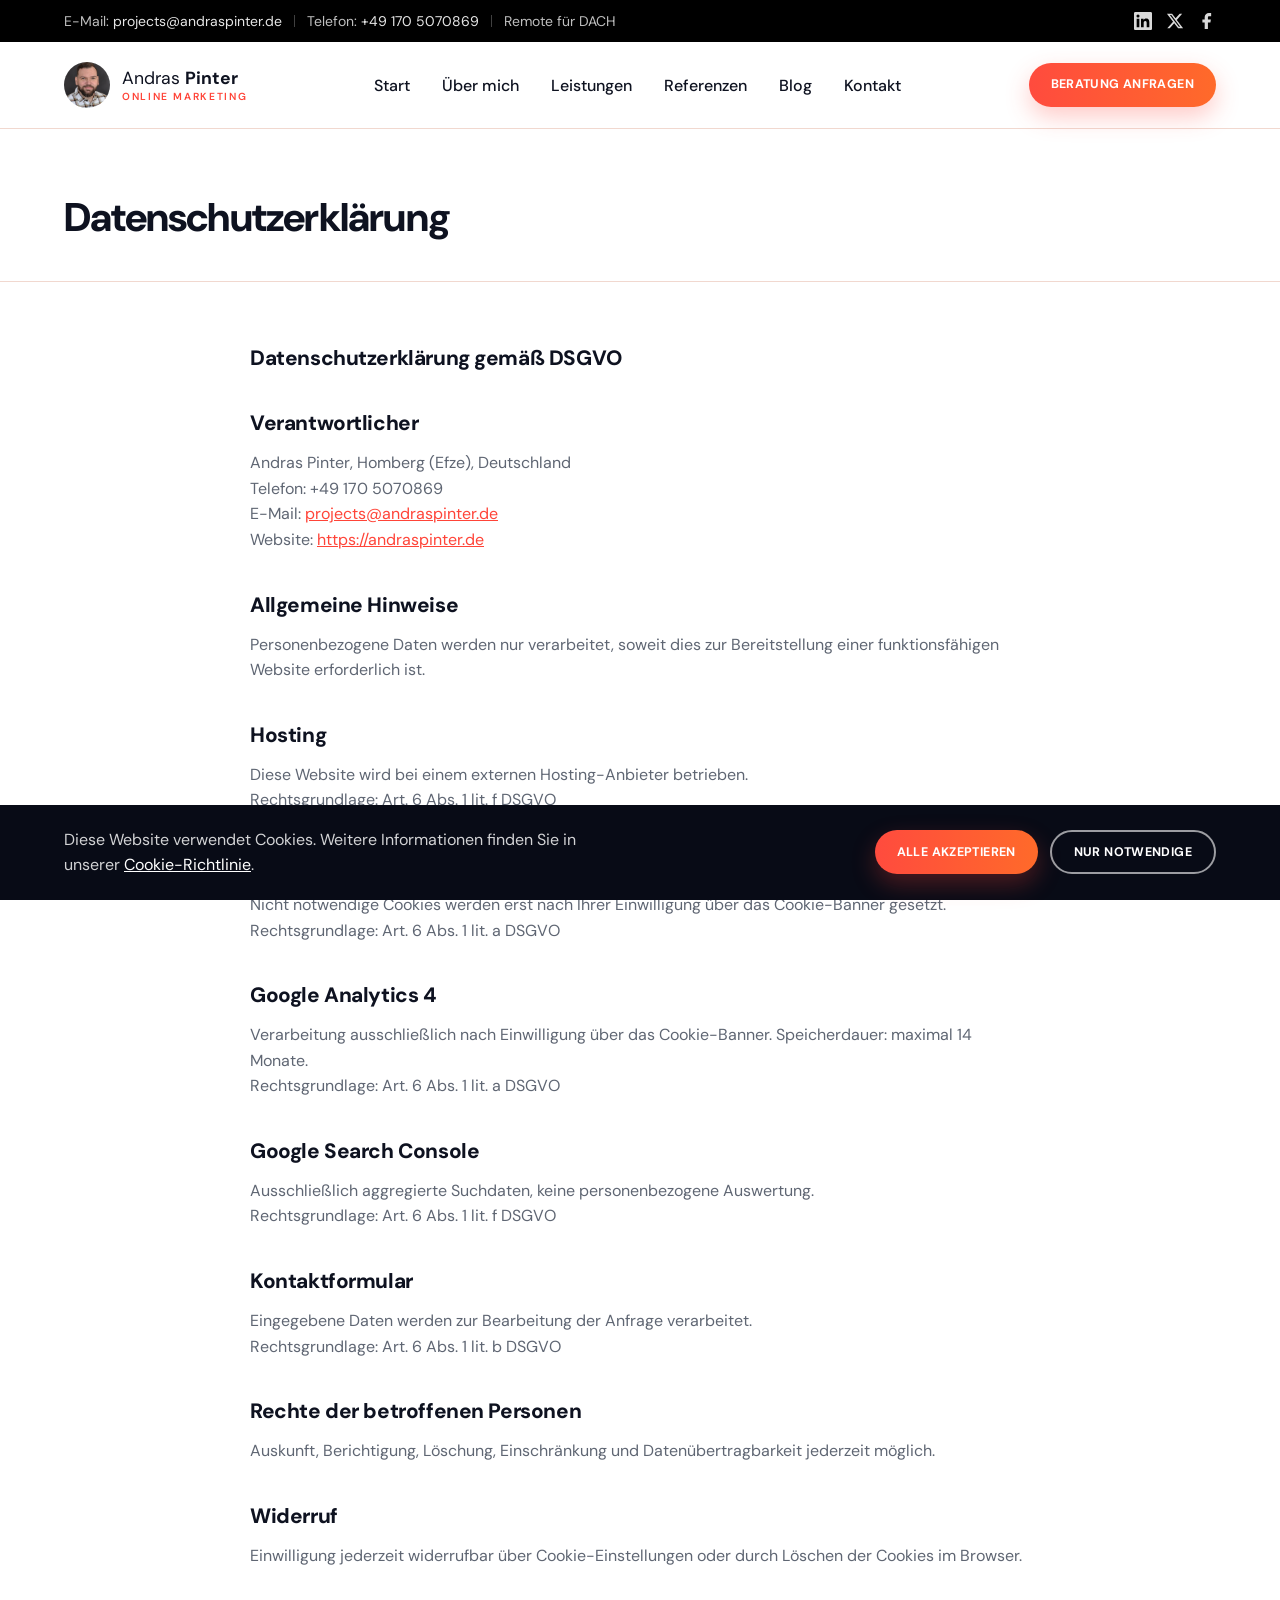
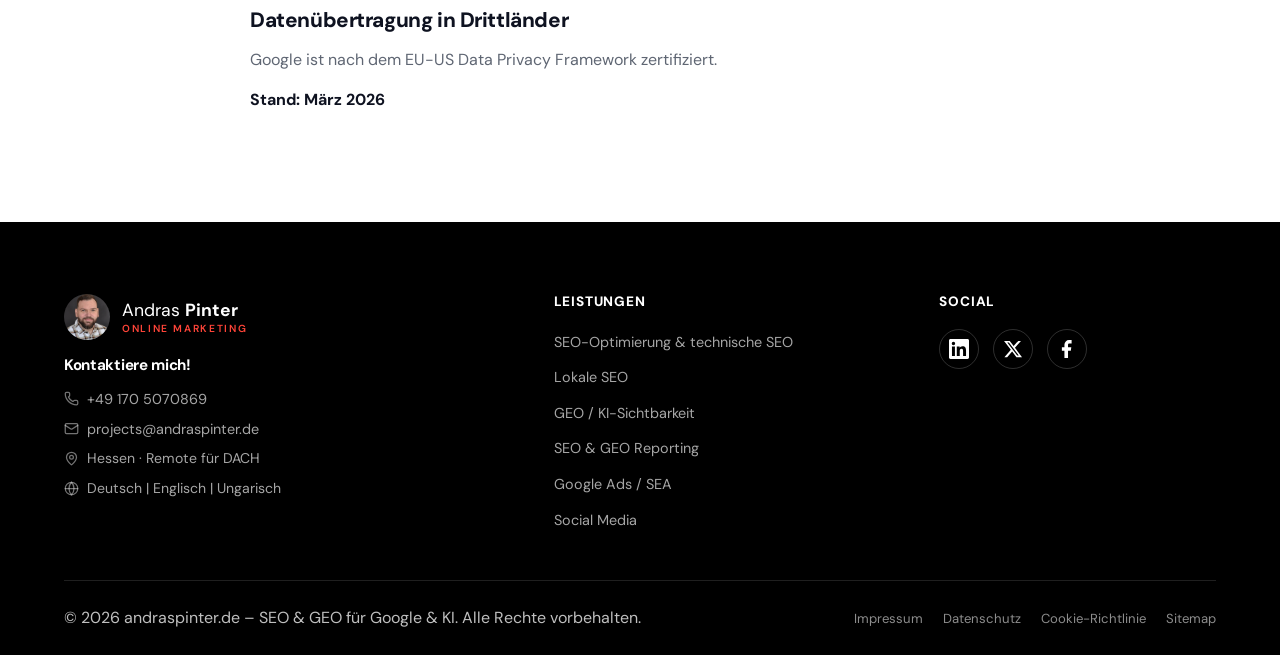
<file: datenschutz.html>
<!DOCTYPE html>
<html lang="de">
<head>
<meta charset="UTF-8">
<meta name="viewport" content="width=device-width, initial-scale=1.0">
<title>Datenschutzerklärung – Andras Pinter, SEO Beratung</title>
<meta name="description" content="Datenschutzerklärung gemäß DSGVO von Andras Pinter, SEO- und GEO-Berater in Hessen. Informationen zu Cookies, Google Analytics und Ihren Betroffenenrechten.">
<meta name="robots" content="noindex, follow">
<link rel="canonical" href="https://andraspinter.de/datenschutz.html">

<meta property="og:title" content="Datenschutzerklärung – Andras Pinter, SEO Beratung">
<meta property="og:description" content="Datenschutzerklärung gemäß DSGVO von Andras Pinter, SEO- und GEO-Berater in Hessen. Informationen zu Cookies, Google Analytics und Ihren Betroffenenrechten.">
<meta property="og:image" content="https://andraspinter.de/assets/images/andras/andras-with-laptop.webp">
<meta property="og:type" content="website">
<meta property="og:url" content="https://andraspinter.de/datenschutz.html">
<meta property="og:locale" content="de_DE">

<meta name="twitter:card" content="summary_large_image">
<meta name="twitter:title" content="Datenschutzerklärung – Andras Pinter, SEO Beratung">
<meta name="twitter:description" content="Datenschutzerklärung gemäß DSGVO von Andras Pinter, SEO- und GEO-Berater in Hessen. Informationen zu Cookies, Google Analytics und Ihren Betroffenenrechten.">
<meta name="twitter:image" content="https://andraspinter.de/assets/images/andras/andras-with-laptop.webp">

<link rel="icon" type="image/png" sizes="32x32" href="assets/favicon-32x32.png">
<link rel="icon" type="image/png" sizes="16x16" href="assets/favicon-16x16.png">
<link rel="icon" type="image/png" href="assets/favicon.png">
<link rel="preconnect" href="https://fonts.googleapis.com">
<link rel="preconnect" href="https://fonts.gstatic.com" crossorigin>
<link rel="stylesheet" href="https://fonts.googleapis.com/css2?family=DM+Sans:wght@400;500;600;700;800&display=swap">
<link rel="stylesheet" href="styles.css?v=202607185">
<script type="application/ld+json">
{
  "@context": "https://schema.org",
  "@type": "BreadcrumbList",
  "itemListElement": [
    { "@type": "ListItem", "position": 1, "name": "Start", "item": "https://andraspinter.de/" },
    { "@type": "ListItem", "position": 2, "name": "Datenschutz", "item": "https://andraspinter.de/datenschutz.html" }
  ]
}
</script>
</head>
<body>

<!-- ========================== HEADER ========================== -->
<header class="site-header">
  <div class="topbar">
    <div class="container">
      <div class="topbar-left">
        <span>E-Mail: <a href="mailto:projects@andraspinter.de">projects@andraspinter.de</a></span>
        <span class="divider hide-mobile"></span>
        <span class="hide-mobile">Telefon: <a href="tel:+491705070869">+49 170 5070869</a></span>
        <span class="divider hide-mobile"></span>
        <span class="hide-mobile">Remote für DACH</span>
      </div>
      <div class="topbar-social">
        <a href="https://www.linkedin.com/in/pintande89/" aria-label="LinkedIn" target="_blank" rel="noopener">
          <svg viewBox="0 0 24 24" width="18" height="18" fill="currentColor"><path d="M20.447 20.452h-3.554v-5.569c0-1.328-.027-3.037-1.852-3.037-1.853 0-2.136 1.445-2.136 2.939v5.667H9.351V9h3.414v1.561h.046c.477-.9 1.637-1.85 3.37-1.85 3.601 0 4.267 2.37 4.267 5.455v6.286zM5.337 7.433a2.062 2.062 0 0 1-2.063-2.065 2.064 2.064 0 1 1 2.063 2.065zm1.782 13.019H3.555V9h3.564v11.452zM22.225 0H1.771C.792 0 0 .774 0 1.729v20.542C0 23.227.792 24 1.771 24h20.451C23.2 24 24 23.227 24 22.271V1.729C24 .774 23.2 0 22.222 0h.003z"/></svg>
        </a>
        <a href="https://x.com/AndrasPinterSEO" aria-label="X" target="_blank" rel="noopener">
          <svg viewBox="0 0 24 24" width="18" height="18" fill="currentColor"><path d="M18.244 2.25h3.308l-7.227 8.26 8.502 11.24H16.17l-5.214-6.817L4.99 21.75H1.68l7.73-8.835L1.254 2.25H8.08l4.713 6.231zm-1.161 17.52h1.833L7.084 4.126H5.117z"/></svg>
        </a>
        <a href="https://www.facebook.com/andraspinter.seo/" aria-label="Facebook" target="_blank" rel="noopener">
          <svg viewBox="6.5 2.5 12 19.5" width="18" height="18" fill="currentColor"><path d="M17 3.5h-2.5A4.5 4.5 0 0 0 10 8v2.5H7.5v3.5H10V21h3.5v-7h2.7l.5-3.5h-3.2V8a1 1 0 0 1 1-1H17z"/></svg>
        </a>
      </div>
    </div>
  </div>
  <nav class="navbar">
    <div class="container">
      <a href="index.html#start" class="brand">
        <span class="brand-mark">
          <img src="assets/images/andras/andras-1.webp" alt="Andras Pinter Logo" width="1083" height="1444">
        </span>
        <span class="brand-name">
          <span class="brand-name-main"><span class="light">Andras</span> <span class="bold">Pinter</span></span>
          <span class="brand-name-sub">Online Marketing</span>
        </span>
      </a>
      <ul class="nav-links">
        <li><a href="index.html#start">Start</a></li>
        <li><a href="index.html#ueber-mich">Über mich</a></li>
        <li><a href="index.html#leistungen">Leistungen</a></li>
        <li><a href="index.html#referenzen">Referenzen</a></li>
        <li><a href="index.html#blog">Blog</a></li>
        <li><a href="index.html#kontakt">Kontakt</a></li>
      </ul>
      <div class="nav-actions">
        <a href="index.html#kontakt" class="btn btn-cta btn-sm">Beratung anfragen</a>
      </div>
      <button class="nav-toggle" aria-label="Menü öffnen">
        <span></span><span></span><span></span>
      </button>
    </div>
  </nav>
</header>

<main>
<!-- ========================== PAGE CONTENT ========================== -->
<section class="page-hero">
  <div class="container">
    <h1>Datenschutzerklärung</h1>
  </div>
</section>

<section class="legal-content">
  <div class="container">
    <div class="legal-box">
      <h2>Datenschutzerklärung gemäß DSGVO</h2>

      <h2>Verantwortlicher</h2>
      <p>
        Andras Pinter, Homberg (Efze), Deutschland<br>
        Telefon: +49 170 5070869<br>
        E-Mail: <a href="mailto:projects@andraspinter.de">projects@andraspinter.de</a><br>
        Website: <a href="https://andraspinter.de" target="_blank" rel="noopener">https://andraspinter.de</a>
      </p>

      <h2>Allgemeine Hinweise</h2>
      <p>Personenbezogene Daten werden nur verarbeitet, soweit dies zur Bereitstellung einer funktionsfähigen Website erforderlich ist.</p>

      <h2>Hosting</h2>
      <p>Diese Website wird bei einem externen Hosting-Anbieter betrieben.<br>Rechtsgrundlage: Art. 6 Abs. 1 lit. f DSGVO</p>

      <h2>Verwendung von Cookies</h2>
      <p>Nicht notwendige Cookies werden erst nach Ihrer Einwilligung über das Cookie-Banner gesetzt.<br>Rechtsgrundlage: Art. 6 Abs. 1 lit. a DSGVO</p>

      <h2>Google Analytics 4</h2>
      <p>Verarbeitung ausschließlich nach Einwilligung über das Cookie-Banner. Speicherdauer: maximal 14 Monate.<br>Rechtsgrundlage: Art. 6 Abs. 1 lit. a DSGVO</p>

      <h2>Google Search Console</h2>
      <p>Ausschließlich aggregierte Suchdaten, keine personenbezogene Auswertung.<br>Rechtsgrundlage: Art. 6 Abs. 1 lit. f DSGVO</p>

      <h2>Kontaktformular</h2>
      <p>Eingegebene Daten werden zur Bearbeitung der Anfrage verarbeitet.<br>Rechtsgrundlage: Art. 6 Abs. 1 lit. b DSGVO</p>

      <h2>Rechte der betroffenen Personen</h2>
      <p>Auskunft, Berichtigung, Löschung, Einschränkung und Datenübertragbarkeit jederzeit möglich.</p>

      <h2>Widerruf</h2>
      <p>Einwilligung jederzeit widerrufbar über Cookie-Einstellungen oder durch Löschen der Cookies im Browser.</p>

      <h2>Datenübertragung in Drittländer</h2>
      <p>Google ist nach dem EU-US Data Privacy Framework zertifiziert.</p>

      <p><strong>Stand: März 2026</strong></p>
    </div>
  </div>
</section>

</main>

<!-- ========================== FOOTER ========================== -->
<footer class="site-footer">
  <div class="container">
    <div class="footer-grid">
      <div class="footer-col">
        <div class="footer-brand">
          <span class="brand-mark">
            <img src="assets/images/andras/andras-1.webp" alt="Andras Pinter Logo" width="1083" height="1444" loading="lazy">
          </span>
          <span class="brand-name">
            <span class="brand-name-main"><span class="light">Andras</span> <span class="bold">Pinter</span></span>
            <span class="brand-name-sub">Online Marketing</span>
          </span>
        </div>
        <div class="footer-contact">
          <h3 class="footer-contact-title">Kontaktiere mich!</h3>
          <ul class="footer-contact-list">
            <li>
              <svg class="footer-contact-icon" viewBox="0 0 24 24" fill="none" stroke="currentColor" stroke-width="2" stroke-linecap="round" stroke-linejoin="round"><path d="M13.832 16.568a1 1 0 0 0 1.213-.303l.355-.465A2 2 0 0 1 17 15h3a2 2 0 0 1 2 2v3a2 2 0 0 1-2 2A18 18 0 0 1 2 4a2 2 0 0 1 2-2h3a2 2 0 0 1 2 2v3a2 2 0 0 1-.8 1.6l-.468.351a1 1 0 0 0-.292 1.233 14 14 0 0 0 6.392 6.384"/></svg>
              <a href="tel:+491705070869">+49 170 5070869</a>
            </li>
            <li>
              <svg class="footer-contact-icon" viewBox="0 0 24 24" fill="none" stroke="currentColor" stroke-width="2" stroke-linecap="round" stroke-linejoin="round"><rect x="2" y="4" width="20" height="16" rx="2"/><path d="m22 7-8.97 5.7a1.94 1.94 0 0 1-2.06 0L2 7"/></svg>
              <a href="mailto:projects@andraspinter.de">projects@andraspinter.de</a>
            </li>
            <li>
              <svg class="footer-contact-icon" viewBox="0 0 24 24" fill="none" stroke="currentColor" stroke-width="2" stroke-linecap="round" stroke-linejoin="round"><path d="M20 10c0 4.993-5.539 10.193-7.399 11.799a1 1 0 0 1-1.202 0C9.539 20.193 4 14.993 4 10a8 8 0 0 1 16 0"/><circle cx="12" cy="10" r="3"/></svg>
              <span>Hessen &middot; Remote für DACH</span>
            </li>
            <li>
              <svg class="footer-contact-icon" viewBox="0 0 24 24" fill="none" stroke="currentColor" stroke-width="2" stroke-linecap="round" stroke-linejoin="round"><circle cx="12" cy="12" r="10"/><path d="M12 2a14.5 14.5 0 0 0 0 20 14.5 14.5 0 0 0 0-20"/><path d="M2 12h20"/></svg>
              <span>Deutsch | Englisch | Ungarisch</span>
            </li>
          </ul>
        </div>
      </div>
      <div class="footer-col">
        <h4>Leistungen</h4>
        <ul>
          <li><a href="index.html#seo-beratung">SEO-Optimierung & technische SEO</a></li>
          <li><a href="index.html#lokale-seo">Lokale SEO</a></li>
          <li><a href="index.html#geo-ki-sichtbarkeit">GEO / KI-Sichtbarkeit</a></li>
          <li><a href="index.html#seo-geo-reporting">SEO & GEO Reporting</a></li>
          <li><a href="index.html#google-ads">Google Ads / SEA</a></li>
          <li><a href="index.html#social-media">Social Media</a></li>
        </ul>
      </div>
      <div class="footer-col">
        <h4>Social</h4>
        <div class="footer-social">
          <a href="https://www.linkedin.com/in/pintande89/" aria-label="LinkedIn" target="_blank" rel="noopener">
            <svg viewBox="0 0 24 24" width="20" height="20" fill="currentColor"><path d="M20.447 20.452h-3.554v-5.569c0-1.328-.027-3.037-1.852-3.037-1.853 0-2.136 1.445-2.136 2.939v5.667H9.351V9h3.414v1.561h.046c.477-.9 1.637-1.85 3.37-1.85 3.601 0 4.267 2.37 4.267 5.455v6.286zM5.337 7.433a2.062 2.062 0 0 1-2.063-2.065 2.064 2.064 0 1 1 2.063 2.065zm1.782 13.019H3.555V9h3.564v11.452zM22.225 0H1.771C.792 0 0 .774 0 1.729v20.542C0 23.227.792 24 1.771 24h20.451C23.2 24 24 23.227 24 22.271V1.729C24 .774 23.2 0 22.222 0h.003z"/></svg>
          </a>
          <a href="https://x.com/AndrasPinterSEO" aria-label="X" target="_blank" rel="noopener">
            <svg viewBox="0 0 24 24" width="20" height="20" fill="currentColor"><path d="M18.244 2.25h3.308l-7.227 8.26 8.502 11.24H16.17l-5.214-6.817L4.99 21.75H1.68l7.73-8.835L1.254 2.25H8.08l4.713 6.231zm-1.161 17.52h1.833L7.084 4.126H5.117z"/></svg>
          </a>
          <a href="https://www.facebook.com/andraspinter.seo/" aria-label="Facebook" target="_blank" rel="noopener">
            <svg viewBox="6.5 2.5 12 19.5" width="20" height="20" fill="currentColor"><path d="M17 3.5h-2.5A4.5 4.5 0 0 0 10 8v2.5H7.5v3.5H10V21h3.5v-7h2.7l.5-3.5h-3.2V8a1 1 0 0 1 1-1H17z"/></svg>
          </a>
        </div>
      </div>
    </div>
    <div class="footer-bottom">
      <p>© 2026 andraspinter.de – SEO & GEO für Google & KI. Alle Rechte vorbehalten.</p>
      <div class="footer-bottom-links">
        <a href="impressum.html">Impressum</a>
        <a href="datenschutz.html">Datenschutz</a>
        <a href="cookies.html">Cookie-Richtlinie</a>
        <a href="sitemap.html">Sitemap</a>
      </div>
    </div>
  </div>
</footer>

<div class="cookie-banner">
  <div class="container">
    <p>Diese Website verwendet Cookies. Weitere Informationen finden Sie in unserer <a href="cookies.html" style="color:#fff;text-decoration:underline;">Cookie-Richtlinie</a>.</p>
    <div class="cookie-actions">
      <button class="btn btn-cta btn-sm" data-cookie-accept>Alle akzeptieren</button>
      <button class="btn btn-outline-light btn-sm" data-cookie-necessary>Nur notwendige</button>
    </div>
  </div>
</div>

<script defer src="script.js?v=202607185"></script>
</body>
</html>
</file>
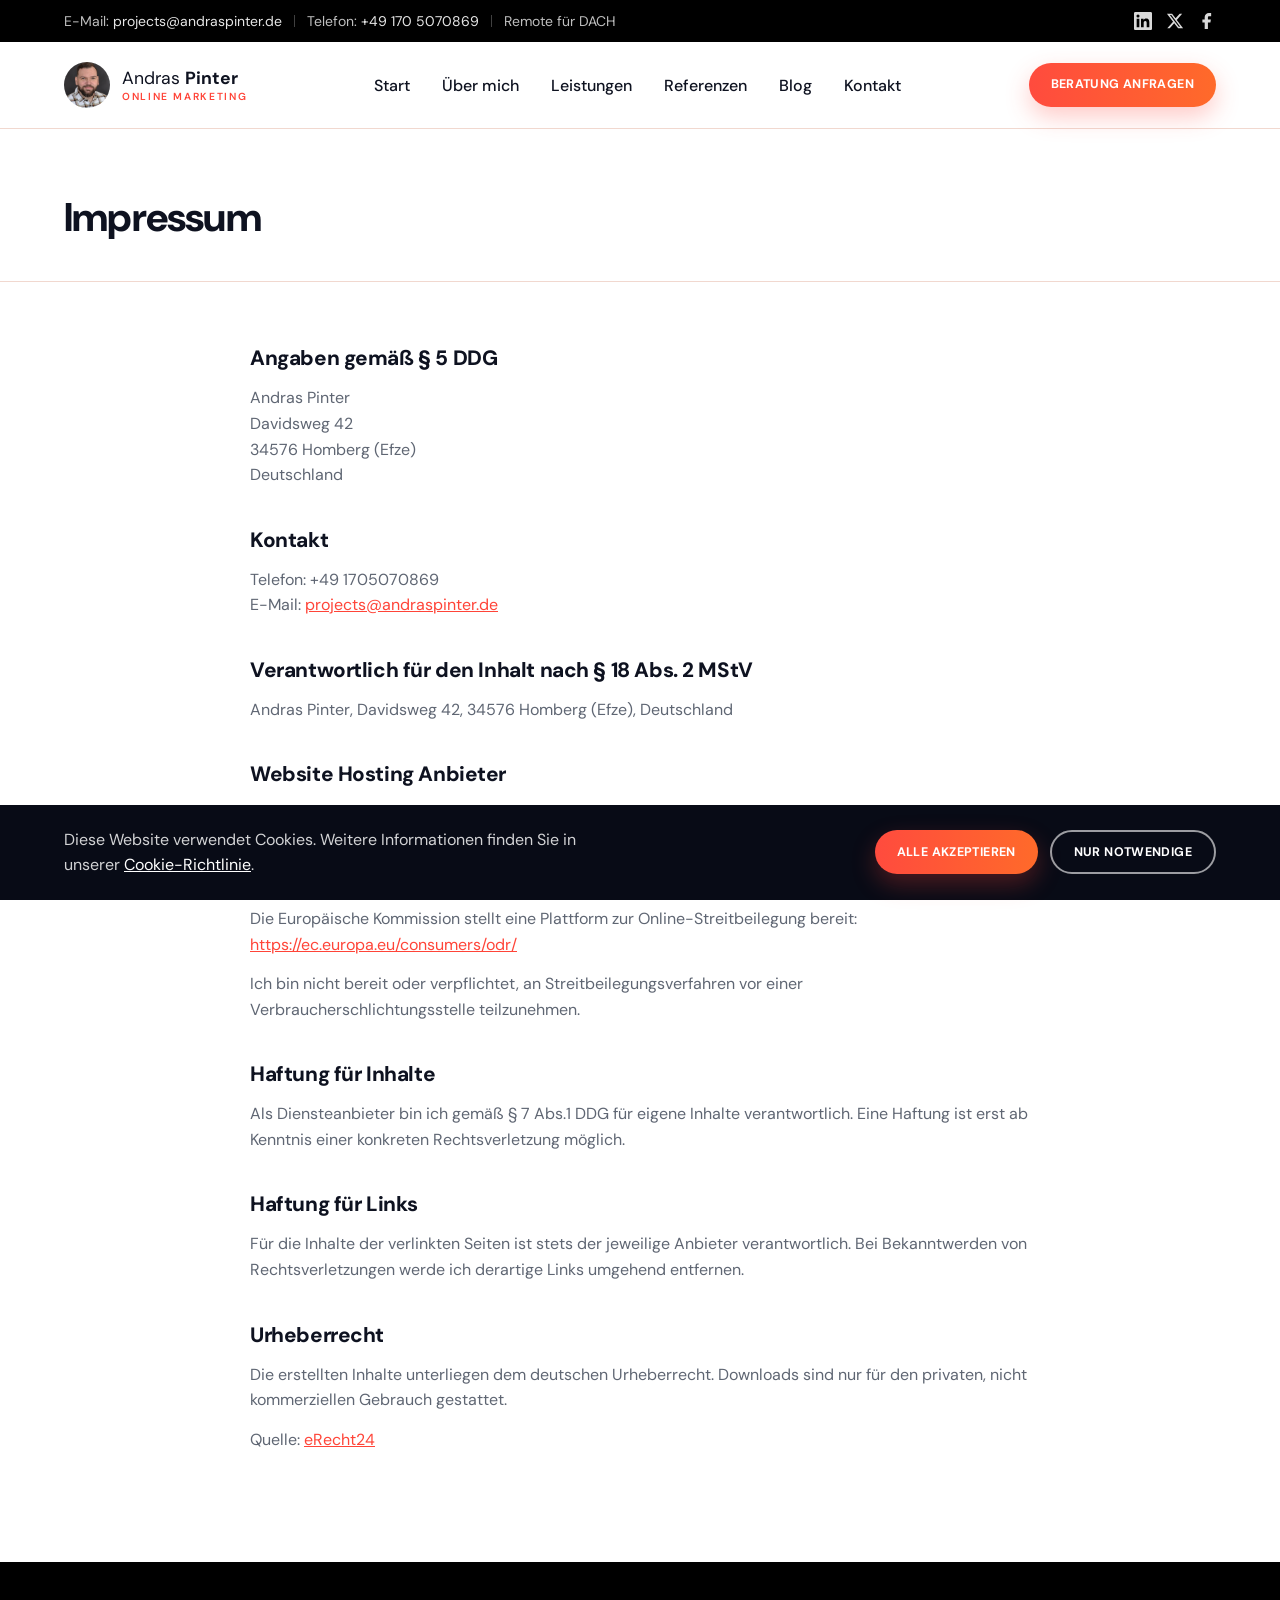
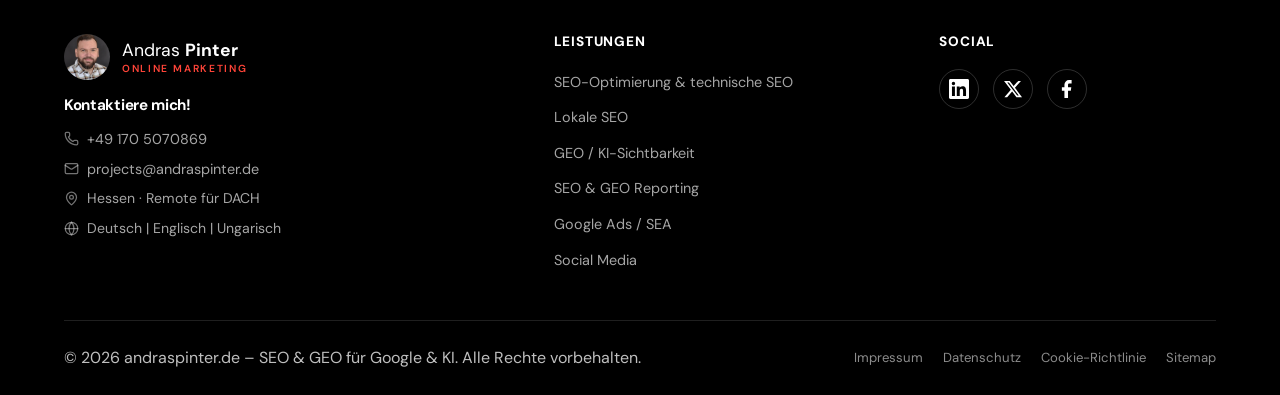
<file: impressum.html>
<!DOCTYPE html>
<html lang="de">
<head>
<meta charset="UTF-8">
<meta name="viewport" content="width=device-width, initial-scale=1.0">
<title>Impressum – Andras Pinter, SEO & GEO Beratung Hessen</title>
<meta name="description" content="Impressum von Andras Pinter, SEO- und GEO-Berater aus Homberg (Efze), Hessen. Kontaktdaten, Anbieterkennzeichnung und rechtliche Angaben gemäß § 5 DDG.">
<meta name="robots" content="noindex, follow">
<link rel="canonical" href="https://andraspinter.de/impressum.html">

<meta property="og:title" content="Impressum – Andras Pinter, SEO & GEO Beratung Hessen">
<meta property="og:description" content="Impressum von Andras Pinter, SEO- und GEO-Berater aus Homberg (Efze), Hessen. Kontaktdaten, Anbieterkennzeichnung und rechtliche Angaben gemäß § 5 DDG.">
<meta property="og:image" content="https://andraspinter.de/assets/images/andras/andras-with-laptop.webp">
<meta property="og:type" content="website">
<meta property="og:url" content="https://andraspinter.de/impressum.html">
<meta property="og:locale" content="de_DE">

<meta name="twitter:card" content="summary_large_image">
<meta name="twitter:title" content="Impressum – Andras Pinter, SEO & GEO Beratung Hessen">
<meta name="twitter:description" content="Impressum von Andras Pinter, SEO- und GEO-Berater aus Homberg (Efze), Hessen. Kontaktdaten, Anbieterkennzeichnung und rechtliche Angaben gemäß § 5 DDG.">
<meta name="twitter:image" content="https://andraspinter.de/assets/images/andras/andras-with-laptop.webp">

<link rel="icon" type="image/png" sizes="32x32" href="assets/favicon-32x32.png">
<link rel="icon" type="image/png" sizes="16x16" href="assets/favicon-16x16.png">
<link rel="icon" type="image/png" href="assets/favicon.png">
<link rel="preconnect" href="https://fonts.googleapis.com">
<link rel="preconnect" href="https://fonts.gstatic.com" crossorigin>
<link rel="stylesheet" href="https://fonts.googleapis.com/css2?family=DM+Sans:wght@400;500;600;700;800&display=swap">
<link rel="stylesheet" href="styles.css?v=202607185">
<script type="application/ld+json">
{
  "@context": "https://schema.org",
  "@type": "BreadcrumbList",
  "itemListElement": [
    { "@type": "ListItem", "position": 1, "name": "Start", "item": "https://andraspinter.de/" },
    { "@type": "ListItem", "position": 2, "name": "Impressum", "item": "https://andraspinter.de/impressum.html" }
  ]
}
</script>
</head>
<body>

<!-- ========================== HEADER ========================== -->
<header class="site-header">
  <div class="topbar">
    <div class="container">
      <div class="topbar-left">
        <span>E-Mail: <a href="mailto:projects@andraspinter.de">projects@andraspinter.de</a></span>
        <span class="divider hide-mobile"></span>
        <span class="hide-mobile">Telefon: <a href="tel:+491705070869">+49 170 5070869</a></span>
        <span class="divider hide-mobile"></span>
        <span class="hide-mobile">Remote für DACH</span>
      </div>
      <div class="topbar-social">
        <a href="https://www.linkedin.com/in/pintande89/" aria-label="LinkedIn" target="_blank" rel="noopener">
          <svg viewBox="0 0 24 24" width="18" height="18" fill="currentColor"><path d="M20.447 20.452h-3.554v-5.569c0-1.328-.027-3.037-1.852-3.037-1.853 0-2.136 1.445-2.136 2.939v5.667H9.351V9h3.414v1.561h.046c.477-.9 1.637-1.85 3.37-1.85 3.601 0 4.267 2.37 4.267 5.455v6.286zM5.337 7.433a2.062 2.062 0 0 1-2.063-2.065 2.064 2.064 0 1 1 2.063 2.065zm1.782 13.019H3.555V9h3.564v11.452zM22.225 0H1.771C.792 0 0 .774 0 1.729v20.542C0 23.227.792 24 1.771 24h20.451C23.2 24 24 23.227 24 22.271V1.729C24 .774 23.2 0 22.222 0h.003z"/></svg>
        </a>
        <a href="https://x.com/AndrasPinterSEO" aria-label="X" target="_blank" rel="noopener">
          <svg viewBox="0 0 24 24" width="18" height="18" fill="currentColor"><path d="M18.244 2.25h3.308l-7.227 8.26 8.502 11.24H16.17l-5.214-6.817L4.99 21.75H1.68l7.73-8.835L1.254 2.25H8.08l4.713 6.231zm-1.161 17.52h1.833L7.084 4.126H5.117z"/></svg>
        </a>
        <a href="https://www.facebook.com/andraspinter.seo/" aria-label="Facebook" target="_blank" rel="noopener">
          <svg viewBox="6.5 2.5 12 19.5" width="18" height="18" fill="currentColor"><path d="M17 3.5h-2.5A4.5 4.5 0 0 0 10 8v2.5H7.5v3.5H10V21h3.5v-7h2.7l.5-3.5h-3.2V8a1 1 0 0 1 1-1H17z"/></svg>
        </a>
      </div>
    </div>
  </div>
  <nav class="navbar">
    <div class="container">
      <a href="index.html#start" class="brand">
        <span class="brand-mark">
          <img src="assets/images/andras/andras-1.webp" alt="Andras Pinter Logo" width="1083" height="1444">
        </span>
        <span class="brand-name">
          <span class="brand-name-main"><span class="light">Andras</span> <span class="bold">Pinter</span></span>
          <span class="brand-name-sub">Online Marketing</span>
        </span>
      </a>
      <ul class="nav-links">
        <li><a href="index.html#start">Start</a></li>
        <li><a href="index.html#ueber-mich">Über mich</a></li>
        <li><a href="index.html#leistungen">Leistungen</a></li>
        <li><a href="index.html#referenzen">Referenzen</a></li>
        <li><a href="index.html#blog">Blog</a></li>
        <li><a href="index.html#kontakt">Kontakt</a></li>
      </ul>
      <div class="nav-actions">
        <a href="index.html#kontakt" class="btn btn-cta btn-sm">Beratung anfragen</a>
      </div>
      <button class="nav-toggle" aria-label="Menü öffnen">
        <span></span><span></span><span></span>
      </button>
    </div>
  </nav>
</header>

<main>
<!-- ========================== PAGE CONTENT ========================== -->
<section class="page-hero">
  <div class="container">
    <h1>Impressum</h1>
  </div>
</section>

<section class="legal-content">
  <div class="container">
    <div class="legal-box">
      <h2>Angaben gemäß § 5 DDG</h2>
      <p>
        Andras Pinter<br>
        Davidsweg 42<br>
        34576 Homberg (Efze)<br>
        Deutschland
      </p>

      <h2>Kontakt</h2>
      <p>
        Telefon: +49 1705070869<br>
        E-Mail: <a href="mailto:projects@andraspinter.de">projects@andraspinter.de</a>
      </p>

      <h2>Verantwortlich für den Inhalt nach § 18 Abs. 2 MStV</h2>
      <p>Andras Pinter, Davidsweg 42, 34576 Homberg (Efze), Deutschland</p>

      <h2>Website Hosting Anbieter</h2>
      <p>STRATO AG, Pascalstraße 10, 10587 Berlin</p>

      <h2>EU-Streitschlichtung</h2>
      <p>
        Die Europäische Kommission stellt eine Plattform zur Online-Streitbeilegung bereit:
        <a href="https://ec.europa.eu/consumers/odr/" target="_blank" rel="noopener">https://ec.europa.eu/consumers/odr/</a>
      </p>
      <p>Ich bin nicht bereit oder verpflichtet, an Streitbeilegungsverfahren vor einer Verbraucherschlichtungsstelle teilzunehmen.</p>

      <h2>Haftung für Inhalte</h2>
      <p>Als Diensteanbieter bin ich gemäß § 7 Abs.1 DDG für eigene Inhalte verantwortlich. Eine Haftung ist erst ab Kenntnis einer konkreten Rechtsverletzung möglich.</p>

      <h2>Haftung für Links</h2>
      <p>Für die Inhalte der verlinkten Seiten ist stets der jeweilige Anbieter verantwortlich. Bei Bekanntwerden von Rechtsverletzungen werde ich derartige Links umgehend entfernen.</p>

      <h2>Urheberrecht</h2>
      <p>Die erstellten Inhalte unterliegen dem deutschen Urheberrecht. Downloads sind nur für den privaten, nicht kommerziellen Gebrauch gestattet.</p>

      <p>Quelle: <a href="https://www.e-recht24.de/" target="_blank" rel="noopener">eRecht24</a></p>
    </div>
  </div>
</section>

</main>

<!-- ========================== FOOTER ========================== -->
<footer class="site-footer">
  <div class="container">
    <div class="footer-grid">
      <div class="footer-col">
        <div class="footer-brand">
          <span class="brand-mark">
            <img src="assets/images/andras/andras-1.webp" alt="Andras Pinter Logo" width="1083" height="1444" loading="lazy">
          </span>
          <span class="brand-name">
            <span class="brand-name-main"><span class="light">Andras</span> <span class="bold">Pinter</span></span>
            <span class="brand-name-sub">Online Marketing</span>
          </span>
        </div>
        <div class="footer-contact">
          <h3 class="footer-contact-title">Kontaktiere mich!</h3>
          <ul class="footer-contact-list">
            <li>
              <svg class="footer-contact-icon" viewBox="0 0 24 24" fill="none" stroke="currentColor" stroke-width="2" stroke-linecap="round" stroke-linejoin="round"><path d="M13.832 16.568a1 1 0 0 0 1.213-.303l.355-.465A2 2 0 0 1 17 15h3a2 2 0 0 1 2 2v3a2 2 0 0 1-2 2A18 18 0 0 1 2 4a2 2 0 0 1 2-2h3a2 2 0 0 1 2 2v3a2 2 0 0 1-.8 1.6l-.468.351a1 1 0 0 0-.292 1.233 14 14 0 0 0 6.392 6.384"/></svg>
              <a href="tel:+491705070869">+49 170 5070869</a>
            </li>
            <li>
              <svg class="footer-contact-icon" viewBox="0 0 24 24" fill="none" stroke="currentColor" stroke-width="2" stroke-linecap="round" stroke-linejoin="round"><rect x="2" y="4" width="20" height="16" rx="2"/><path d="m22 7-8.97 5.7a1.94 1.94 0 0 1-2.06 0L2 7"/></svg>
              <a href="mailto:projects@andraspinter.de">projects@andraspinter.de</a>
            </li>
            <li>
              <svg class="footer-contact-icon" viewBox="0 0 24 24" fill="none" stroke="currentColor" stroke-width="2" stroke-linecap="round" stroke-linejoin="round"><path d="M20 10c0 4.993-5.539 10.193-7.399 11.799a1 1 0 0 1-1.202 0C9.539 20.193 4 14.993 4 10a8 8 0 0 1 16 0"/><circle cx="12" cy="10" r="3"/></svg>
              <span>Hessen &middot; Remote für DACH</span>
            </li>
            <li>
              <svg class="footer-contact-icon" viewBox="0 0 24 24" fill="none" stroke="currentColor" stroke-width="2" stroke-linecap="round" stroke-linejoin="round"><circle cx="12" cy="12" r="10"/><path d="M12 2a14.5 14.5 0 0 0 0 20 14.5 14.5 0 0 0 0-20"/><path d="M2 12h20"/></svg>
              <span>Deutsch | Englisch | Ungarisch</span>
            </li>
          </ul>
        </div>
      </div>
      <div class="footer-col">
        <h4>Leistungen</h4>
        <ul>
          <li><a href="index.html#seo-beratung">SEO-Optimierung & technische SEO</a></li>
          <li><a href="index.html#lokale-seo">Lokale SEO</a></li>
          <li><a href="index.html#geo-ki-sichtbarkeit">GEO / KI-Sichtbarkeit</a></li>
          <li><a href="index.html#seo-geo-reporting">SEO & GEO Reporting</a></li>
          <li><a href="index.html#google-ads">Google Ads / SEA</a></li>
          <li><a href="index.html#social-media">Social Media</a></li>
        </ul>
      </div>
      <div class="footer-col">
        <h4>Social</h4>
        <div class="footer-social">
          <a href="https://www.linkedin.com/in/pintande89/" aria-label="LinkedIn" target="_blank" rel="noopener">
            <svg viewBox="0 0 24 24" width="20" height="20" fill="currentColor"><path d="M20.447 20.452h-3.554v-5.569c0-1.328-.027-3.037-1.852-3.037-1.853 0-2.136 1.445-2.136 2.939v5.667H9.351V9h3.414v1.561h.046c.477-.9 1.637-1.85 3.37-1.85 3.601 0 4.267 2.37 4.267 5.455v6.286zM5.337 7.433a2.062 2.062 0 0 1-2.063-2.065 2.064 2.064 0 1 1 2.063 2.065zm1.782 13.019H3.555V9h3.564v11.452zM22.225 0H1.771C.792 0 0 .774 0 1.729v20.542C0 23.227.792 24 1.771 24h20.451C23.2 24 24 23.227 24 22.271V1.729C24 .774 23.2 0 22.222 0h.003z"/></svg>
          </a>
          <a href="https://x.com/AndrasPinterSEO" aria-label="X" target="_blank" rel="noopener">
            <svg viewBox="0 0 24 24" width="20" height="20" fill="currentColor"><path d="M18.244 2.25h3.308l-7.227 8.26 8.502 11.24H16.17l-5.214-6.817L4.99 21.75H1.68l7.73-8.835L1.254 2.25H8.08l4.713 6.231zm-1.161 17.52h1.833L7.084 4.126H5.117z"/></svg>
          </a>
          <a href="https://www.facebook.com/andraspinter.seo/" aria-label="Facebook" target="_blank" rel="noopener">
            <svg viewBox="6.5 2.5 12 19.5" width="20" height="20" fill="currentColor"><path d="M17 3.5h-2.5A4.5 4.5 0 0 0 10 8v2.5H7.5v3.5H10V21h3.5v-7h2.7l.5-3.5h-3.2V8a1 1 0 0 1 1-1H17z"/></svg>
          </a>
        </div>
      </div>
    </div>
    <div class="footer-bottom">
      <p>© 2026 andraspinter.de – SEO & GEO für Google & KI. Alle Rechte vorbehalten.</p>
      <div class="footer-bottom-links">
        <a href="impressum.html">Impressum</a>
        <a href="datenschutz.html">Datenschutz</a>
        <a href="cookies.html">Cookie-Richtlinie</a>
        <a href="sitemap.html">Sitemap</a>
      </div>
    </div>
  </div>
</footer>

<div class="cookie-banner">
  <div class="container">
    <p>Diese Website verwendet Cookies. Weitere Informationen finden Sie in unserer <a href="cookies.html" style="color:#fff;text-decoration:underline;">Cookie-Richtlinie</a>.</p>
    <div class="cookie-actions">
      <button class="btn btn-cta btn-sm" data-cookie-accept>Alle akzeptieren</button>
      <button class="btn btn-outline-light btn-sm" data-cookie-necessary>Nur notwendige</button>
    </div>
  </div>
</div>

<script defer src="script.js?v=202607185"></script>
</body>
</html>
</file>
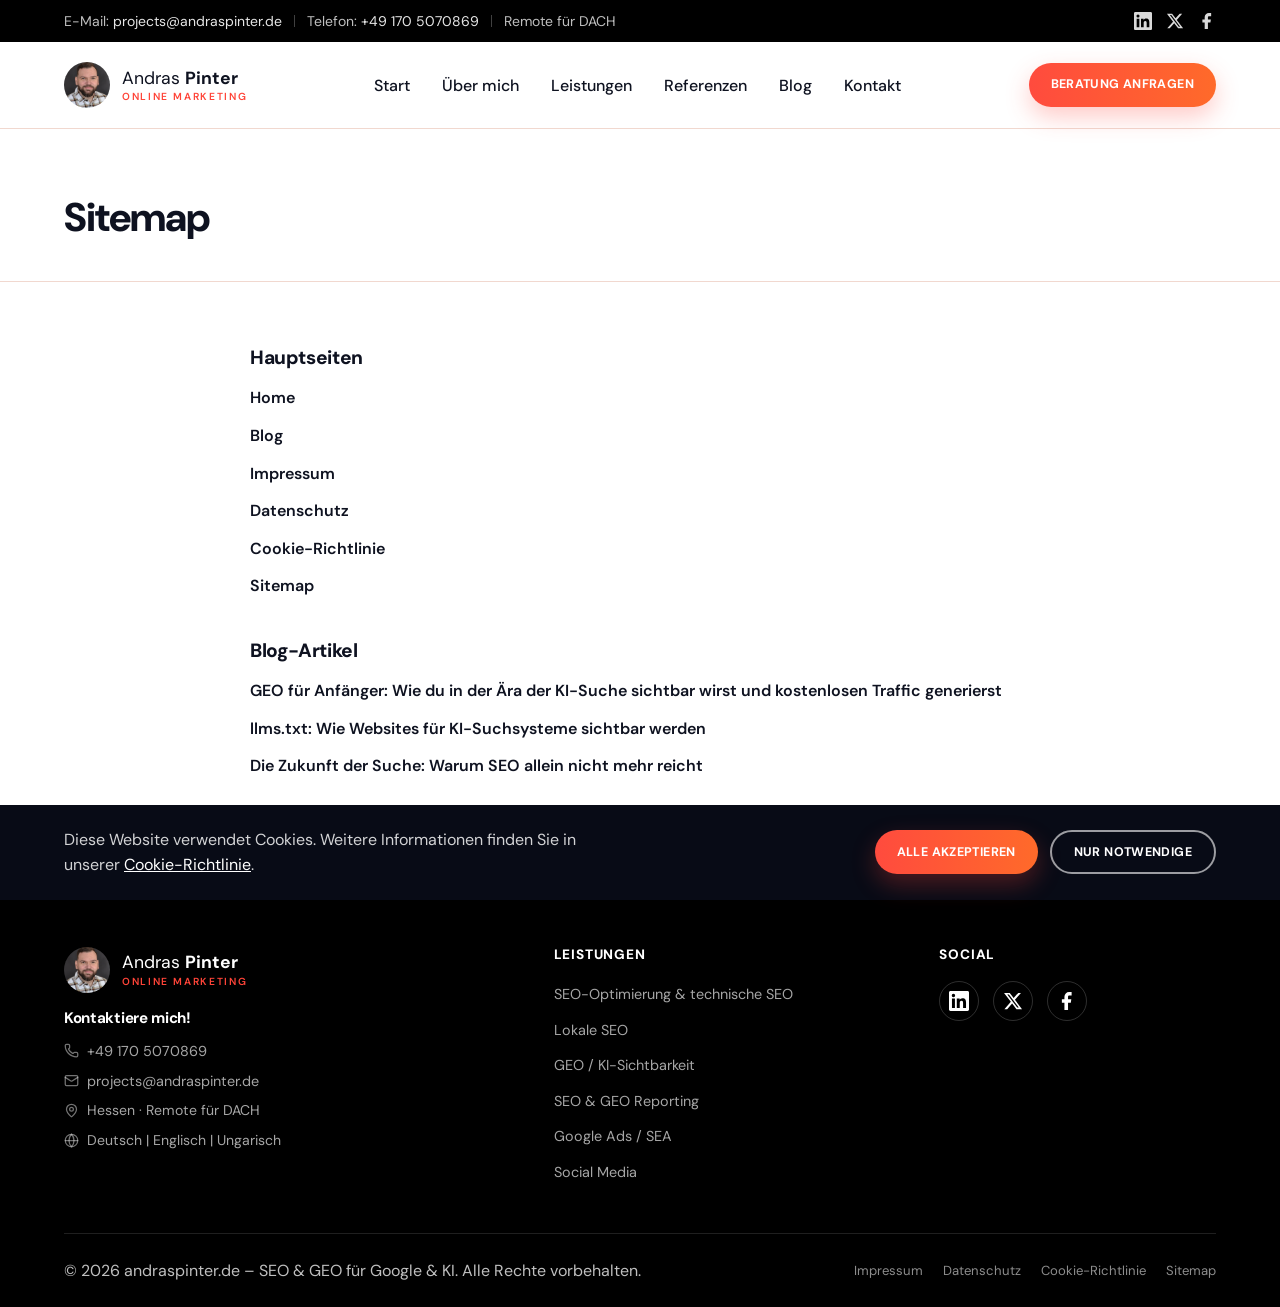
<file: sitemap.html>
<!DOCTYPE html>
<html lang="de">
<head>
<meta charset="UTF-8">
<meta name="viewport" content="width=device-width, initial-scale=1.0">
<title>Sitemap – Alle Seiten von Andras Pinter SEO & GEO Beratung</title>
<meta name="description" content="Vollständige Übersicht aller Seiten und Blogartikel von Andras Pinter: SEO-, GEO- und KI-Sichtbarkeit-Beratung für Unternehmen in Hessen und der DACH-Region.">
<link rel="canonical" href="https://andraspinter.de/sitemap.html">

<meta property="og:title" content="Sitemap – Alle Seiten von Andras Pinter SEO & GEO Beratung">
<meta property="og:description" content="Vollständige Übersicht aller Seiten und Blogartikel von Andras Pinter: SEO-, GEO- und KI-Sichtbarkeit-Beratung für Unternehmen in Hessen und der DACH-Region.">
<meta property="og:image" content="https://andraspinter.de/assets/images/andras/andras-with-laptop.webp">
<meta property="og:type" content="website">
<meta property="og:url" content="https://andraspinter.de/sitemap.html">
<meta property="og:locale" content="de_DE">

<meta name="twitter:card" content="summary_large_image">
<meta name="twitter:title" content="Sitemap – Alle Seiten von Andras Pinter SEO & GEO Beratung">
<meta name="twitter:description" content="Vollständige Übersicht aller Seiten und Blogartikel von Andras Pinter: SEO-, GEO- und KI-Sichtbarkeit-Beratung für Unternehmen in Hessen und der DACH-Region.">
<meta name="twitter:image" content="https://andraspinter.de/assets/images/andras/andras-with-laptop.webp">

<link rel="icon" type="image/png" sizes="32x32" href="assets/favicon-32x32.png">
<link rel="icon" type="image/png" sizes="16x16" href="assets/favicon-16x16.png">
<link rel="icon" type="image/png" href="assets/favicon.png">
<link rel="preconnect" href="https://fonts.googleapis.com">
<link rel="preconnect" href="https://fonts.gstatic.com" crossorigin>
<link rel="stylesheet" href="https://fonts.googleapis.com/css2?family=DM+Sans:wght@400;500;600;700;800&display=swap">
<link rel="stylesheet" href="styles.css?v=202607185">
<script type="application/ld+json">
{
  "@context": "https://schema.org",
  "@type": "BreadcrumbList",
  "itemListElement": [
    { "@type": "ListItem", "position": 1, "name": "Start", "item": "https://andraspinter.de/" },
    { "@type": "ListItem", "position": 2, "name": "Sitemap", "item": "https://andraspinter.de/sitemap.html" }
  ]
}
</script>
</head>
<body>

<!-- ========================== HEADER ========================== -->
<header class="site-header">
  <div class="topbar">
    <div class="container">
      <div class="topbar-left">
        <span>E-Mail: <a href="mailto:projects@andraspinter.de">projects@andraspinter.de</a></span>
        <span class="divider hide-mobile"></span>
        <span class="hide-mobile">Telefon: <a href="tel:+491705070869">+49 170 5070869</a></span>
        <span class="divider hide-mobile"></span>
        <span class="hide-mobile">Remote für DACH</span>
      </div>
      <div class="topbar-social">
        <a href="https://www.linkedin.com/in/pintande89/" aria-label="LinkedIn" target="_blank" rel="noopener">
          <svg viewBox="0 0 24 24" width="18" height="18" fill="currentColor"><path d="M20.447 20.452h-3.554v-5.569c0-1.328-.027-3.037-1.852-3.037-1.853 0-2.136 1.445-2.136 2.939v5.667H9.351V9h3.414v1.561h.046c.477-.9 1.637-1.85 3.37-1.85 3.601 0 4.267 2.37 4.267 5.455v6.286zM5.337 7.433a2.062 2.062 0 0 1-2.063-2.065 2.064 2.064 0 1 1 2.063 2.065zm1.782 13.019H3.555V9h3.564v11.452zM22.225 0H1.771C.792 0 0 .774 0 1.729v20.542C0 23.227.792 24 1.771 24h20.451C23.2 24 24 23.227 24 22.271V1.729C24 .774 23.2 0 22.222 0h.003z"/></svg>
        </a>
        <a href="https://x.com/AndrasPinterSEO" aria-label="X" target="_blank" rel="noopener">
          <svg viewBox="0 0 24 24" width="18" height="18" fill="currentColor"><path d="M18.244 2.25h3.308l-7.227 8.26 8.502 11.24H16.17l-5.214-6.817L4.99 21.75H1.68l7.73-8.835L1.254 2.25H8.08l4.713 6.231zm-1.161 17.52h1.833L7.084 4.126H5.117z"/></svg>
        </a>
        <a href="https://www.facebook.com/andraspinter.seo/" aria-label="Facebook" target="_blank" rel="noopener">
          <svg viewBox="6.5 2.5 12 19.5" width="18" height="18" fill="currentColor"><path d="M17 3.5h-2.5A4.5 4.5 0 0 0 10 8v2.5H7.5v3.5H10V21h3.5v-7h2.7l.5-3.5h-3.2V8a1 1 0 0 1 1-1H17z"/></svg>
        </a>
      </div>
    </div>
  </div>
  <nav class="navbar">
    <div class="container">
      <a href="index.html#start" class="brand">
        <span class="brand-mark">
          <img src="assets/images/andras/andras-1.webp" alt="Andras Pinter Logo" width="1083" height="1444">
        </span>
        <span class="brand-name">
          <span class="brand-name-main"><span class="light">Andras</span> <span class="bold">Pinter</span></span>
          <span class="brand-name-sub">Online Marketing</span>
        </span>
      </a>
      <ul class="nav-links">
        <li><a href="index.html#start">Start</a></li>
        <li><a href="index.html#ueber-mich">Über mich</a></li>
        <li><a href="index.html#leistungen">Leistungen</a></li>
        <li><a href="index.html#referenzen">Referenzen</a></li>
        <li><a href="index.html#blog">Blog</a></li>
        <li><a href="index.html#kontakt">Kontakt</a></li>
      </ul>
      <div class="nav-actions">
        <a href="index.html#kontakt" class="btn btn-cta btn-sm">Beratung anfragen</a>
      </div>
      <button class="nav-toggle" aria-label="Menü öffnen">
        <span></span><span></span><span></span>
      </button>
    </div>
  </nav>
</header>

<main>
<!-- ========================== PAGE CONTENT ========================== -->
<section class="page-hero">
  <div class="container">
    <h1>Sitemap</h1>
  </div>
</section>

<section class="legal-content">
  <div class="container">
    <div class="sitemap-list">
      <div>
        <h2>Hauptseiten</h2>
        <ul>
          <li><a href="index.html">Home</a></li>
          <li><a href="digitales-wissen/">Blog</a></li>
          <li><a href="impressum.html">Impressum</a></li>
          <li><a href="datenschutz.html">Datenschutz</a></li>
          <li><a href="cookies.html">Cookie-Richtlinie</a></li>
          <li><a href="sitemap.html">Sitemap</a></li>
        </ul>
      </div>
      <div>
        <h2>Blog-Artikel</h2>
        <ul>
          <li><a href="https://andraspinter.de/geo-fuer-anfaenger-ki-suche/" target="_blank" rel="noopener">GEO für Anfänger: Wie du in der Ära der KI-Suche sichtbar wirst und kostenlosen Traffic generierst</a></li>
          <li><a href="https://andraspinter.de/llms-txt-wie-websites-fuer-ki-suchsysteme-sichtbar-werden/" target="_blank" rel="noopener">llms.txt: Wie Websites für KI-Suchsysteme sichtbar werden</a></li>
          <li><a href="https://andraspinter.de/die-zukunft-der-suche-warum-seo-allein-nicht-mehr-reicht/" target="_blank" rel="noopener">Die Zukunft der Suche: Warum SEO allein nicht mehr reicht</a></li>
        </ul>
      </div>
    </div>
  </div>
</section>

</main>

<!-- ========================== FOOTER ========================== -->
<footer class="site-footer">
  <div class="container">
    <div class="footer-grid">
      <div class="footer-col">
        <div class="footer-brand">
          <span class="brand-mark">
            <img src="assets/images/andras/andras-1.webp" alt="Andras Pinter Logo" width="1083" height="1444" loading="lazy">
          </span>
          <span class="brand-name">
            <span class="brand-name-main"><span class="light">Andras</span> <span class="bold">Pinter</span></span>
            <span class="brand-name-sub">Online Marketing</span>
          </span>
        </div>
        <div class="footer-contact">
          <h3 class="footer-contact-title">Kontaktiere mich!</h3>
          <ul class="footer-contact-list">
            <li>
              <svg class="footer-contact-icon" viewBox="0 0 24 24" fill="none" stroke="currentColor" stroke-width="2" stroke-linecap="round" stroke-linejoin="round"><path d="M13.832 16.568a1 1 0 0 0 1.213-.303l.355-.465A2 2 0 0 1 17 15h3a2 2 0 0 1 2 2v3a2 2 0 0 1-2 2A18 18 0 0 1 2 4a2 2 0 0 1 2-2h3a2 2 0 0 1 2 2v3a2 2 0 0 1-.8 1.6l-.468.351a1 1 0 0 0-.292 1.233 14 14 0 0 0 6.392 6.384"/></svg>
              <a href="tel:+491705070869">+49 170 5070869</a>
            </li>
            <li>
              <svg class="footer-contact-icon" viewBox="0 0 24 24" fill="none" stroke="currentColor" stroke-width="2" stroke-linecap="round" stroke-linejoin="round"><rect x="2" y="4" width="20" height="16" rx="2"/><path d="m22 7-8.97 5.7a1.94 1.94 0 0 1-2.06 0L2 7"/></svg>
              <a href="mailto:projects@andraspinter.de">projects@andraspinter.de</a>
            </li>
            <li>
              <svg class="footer-contact-icon" viewBox="0 0 24 24" fill="none" stroke="currentColor" stroke-width="2" stroke-linecap="round" stroke-linejoin="round"><path d="M20 10c0 4.993-5.539 10.193-7.399 11.799a1 1 0 0 1-1.202 0C9.539 20.193 4 14.993 4 10a8 8 0 0 1 16 0"/><circle cx="12" cy="10" r="3"/></svg>
              <span>Hessen &middot; Remote für DACH</span>
            </li>
            <li>
              <svg class="footer-contact-icon" viewBox="0 0 24 24" fill="none" stroke="currentColor" stroke-width="2" stroke-linecap="round" stroke-linejoin="round"><circle cx="12" cy="12" r="10"/><path d="M12 2a14.5 14.5 0 0 0 0 20 14.5 14.5 0 0 0 0-20"/><path d="M2 12h20"/></svg>
              <span>Deutsch | Englisch | Ungarisch</span>
            </li>
          </ul>
        </div>
      </div>
      <div class="footer-col">
        <h4>Leistungen</h4>
        <ul>
          <li><a href="index.html#seo-beratung">SEO-Optimierung & technische SEO</a></li>
          <li><a href="index.html#lokale-seo">Lokale SEO</a></li>
          <li><a href="index.html#geo-ki-sichtbarkeit">GEO / KI-Sichtbarkeit</a></li>
          <li><a href="index.html#seo-geo-reporting">SEO & GEO Reporting</a></li>
          <li><a href="index.html#google-ads">Google Ads / SEA</a></li>
          <li><a href="index.html#social-media">Social Media</a></li>
        </ul>
      </div>
      <div class="footer-col">
        <h4>Social</h4>
        <div class="footer-social">
          <a href="https://www.linkedin.com/in/pintande89/" aria-label="LinkedIn" target="_blank" rel="noopener">
            <svg viewBox="0 0 24 24" width="20" height="20" fill="currentColor"><path d="M20.447 20.452h-3.554v-5.569c0-1.328-.027-3.037-1.852-3.037-1.853 0-2.136 1.445-2.136 2.939v5.667H9.351V9h3.414v1.561h.046c.477-.9 1.637-1.85 3.37-1.85 3.601 0 4.267 2.37 4.267 5.455v6.286zM5.337 7.433a2.062 2.062 0 0 1-2.063-2.065 2.064 2.064 0 1 1 2.063 2.065zm1.782 13.019H3.555V9h3.564v11.452zM22.225 0H1.771C.792 0 0 .774 0 1.729v20.542C0 23.227.792 24 1.771 24h20.451C23.2 24 24 23.227 24 22.271V1.729C24 .774 23.2 0 22.222 0h.003z"/></svg>
          </a>
          <a href="https://x.com/AndrasPinterSEO" aria-label="X" target="_blank" rel="noopener">
            <svg viewBox="0 0 24 24" width="20" height="20" fill="currentColor"><path d="M18.244 2.25h3.308l-7.227 8.26 8.502 11.24H16.17l-5.214-6.817L4.99 21.75H1.68l7.73-8.835L1.254 2.25H8.08l4.713 6.231zm-1.161 17.52h1.833L7.084 4.126H5.117z"/></svg>
          </a>
          <a href="https://www.facebook.com/andraspinter.seo/" aria-label="Facebook" target="_blank" rel="noopener">
            <svg viewBox="6.5 2.5 12 19.5" width="20" height="20" fill="currentColor"><path d="M17 3.5h-2.5A4.5 4.5 0 0 0 10 8v2.5H7.5v3.5H10V21h3.5v-7h2.7l.5-3.5h-3.2V8a1 1 0 0 1 1-1H17z"/></svg>
          </a>
        </div>
      </div>
    </div>
    <div class="footer-bottom">
      <p>© 2026 andraspinter.de – SEO & GEO für Google & KI. Alle Rechte vorbehalten.</p>
      <div class="footer-bottom-links">
        <a href="impressum.html">Impressum</a>
        <a href="datenschutz.html">Datenschutz</a>
        <a href="cookies.html">Cookie-Richtlinie</a>
        <a href="sitemap.html">Sitemap</a>
      </div>
    </div>
  </div>
</footer>

<div class="cookie-banner">
  <div class="container">
    <p>Diese Website verwendet Cookies. Weitere Informationen finden Sie in unserer <a href="cookies.html" style="color:#fff;text-decoration:underline;">Cookie-Richtlinie</a>.</p>
    <div class="cookie-actions">
      <button class="btn btn-cta btn-sm" data-cookie-accept>Alle akzeptieren</button>
      <button class="btn btn-outline-light btn-sm" data-cookie-necessary>Nur notwendige</button>
    </div>
  </div>
</div>

<script defer src="script.js?v=202607185"></script>
</body>
</html>
</file>
<file: styles.css>
/* ==========================================================================
   Andras Pinter — SEO, GEO & AI Visibility Beratung
   ========================================================================== */

/* DM Sans wird als <link> im <head> jeder Seite geladen (nicht per @import,
   da @import render-blocking ist und eine serielle statt parallele
   Ressourcen-Anfrage erzwingt). */

:root {
  --color-bg: #F8F4F1;
  --color-text: #0E1220;
  --color-text-secondary: #5F6673;
  --color-cta-start: #FF4B3E;
  --color-cta-end: #FF6A2A;
  --color-accent: #FF4438;
  --color-accent-rgb: 255, 68, 56;
  --color-black: #000000;
  --color-card: #FFFFFF;
  --color-border: #F1D8CF;
  --color-dark-bg: #080B16;

  --gradient-cta: linear-gradient(90deg, var(--color-cta-start), var(--color-cta-end));

  --font-base: 'DM Sans', -apple-system, BlinkMacSystemFont, 'Segoe UI', sans-serif;

  --container-width: 1200px;
  --radius-sm: 10px;
  --radius-md: 16px;
  --radius-lg: 24px;
  --radius-pill: 999px;

  --shadow-card: 0 12px 32px rgba(14, 18, 32, 0.06);
  --shadow-card-hover: 0 20px 44px rgba(14, 18, 32, 0.1);
  --shadow-header: 0 6px 20px rgba(0, 0, 0, 0.12);
}

/* ---------- Reset ---------- */
* {
  box-sizing: border-box;
  margin: 0;
  padding: 0;
}

html {
  scroll-behavior: smooth;
}

/* Verhindert, dass Anchor-Ziele (direkter Hash-Aufruf, Reload, Zurück/Vor) unter dem
   sticky Header verschwinden. Deckt sich mit dem Offset des JS-Click-Handlers
   (headerHeight + 16px) in script.js. */
[id] {
  scroll-margin-top: 145px;
}

@media (min-width: 861px) and (max-width: 1024px) {
  [id] {
    scroll-margin-top: 183px;
  }
}

body {
  font-family: var(--font-base);
  background: var(--color-bg);
  color: var(--color-text);
  line-height: 1.6;
  -webkit-font-smoothing: antialiased;
  overflow-x: hidden;
}

p {
  font-size: 1rem;
}

img {
  max-width: 100%;
  display: block;
}

a {
  color: inherit;
  text-decoration: none;
}

ul {
  list-style: none;
}

button {
  font-family: inherit;
  cursor: pointer;
  border: none;
  background: none;
}

input, select, textarea {
  font-family: inherit;
  font-size: 1rem;
}

.container {
  width: 100%;
  max-width: var(--container-width);
  margin: 0 auto;
  padding: 0 24px;
}

section {
  padding: 96px 0;
}

/* ---------- Alternating full-width section backgrounds ---------- */
.section-white {
  background: #ffffff;
}

.section-soft {
  background: #fff3f0;
}

h1, h2, h3, h4 {
  line-height: 1.2;
  font-weight: 800;
  letter-spacing: -0.02em;
}

h2 {
  font-size: 2rem;
}

h3 {
  font-size: 1.75rem;
}

.eyebrow {
  display: inline-block;
  font-size: 0.8rem;
  font-weight: 700;
  letter-spacing: 0.08em;
  text-transform: uppercase;
  color: var(--color-accent);
  margin-bottom: 12px;
}

.text-accent {
  color: var(--color-accent);
}

.section-intro {
  max-width: 640px;
  color: var(--color-text-secondary);
  font-size: 1rem;
  margin-top: 16px;
}

/* ---------- Buttons ---------- */
.btn {
  display: inline-flex;
  align-items: center;
  justify-content: center;
  gap: 8px;
  padding: 16px 30px;
  border-radius: var(--radius-pill);
  font-weight: 700;
  font-size: 0.9rem;
  letter-spacing: 0.03em;
  text-transform: uppercase;
  transition: transform 0.25s ease, box-shadow 0.25s ease, background 0.25s ease, color 0.25s ease;
  text-align: center;
}

.btn-cta {
  position: relative;
  overflow: hidden;
  isolation: isolate;
  background: var(--gradient-cta);
  color: #fff;
  box-shadow: 0 10px 24px rgba(var(--color-accent-rgb), 0.28);
}

.btn-cta::before {
  content: "";
  position: absolute;
  inset: 0;
  z-index: -1;
  background: linear-gradient(90deg, #ff3b2f, #ff6a2a, #ff9f1c, #ffd166, #ff9f1c, #ff6a2a, #ff3b2f);
  background-size: 300% 100%;
  background-position: 0% 50%;
  opacity: 0;
  transition: opacity 0s;
}

.btn-cta:hover,
.btn-cta:focus-visible {
  transform: translateY(-3px);
  box-shadow: 0 16px 32px rgba(var(--color-accent-rgb), 0.38);
}

.btn-cta:hover::before,
.btn-cta:focus-visible::before {
  opacity: 1;
  animation: btn-cta-flow 2s ease-out forwards;
}

@keyframes btn-cta-flow {
  from {
    background-position: 0% 50%;
  }
  to {
    background-position: 100% 50%;
  }
}

@media (prefers-reduced-motion: reduce) {
  .btn-cta:hover::before,
  .btn-cta:focus-visible::before,
  .brand:hover .logo-sweep-effect::before,
  .brand:focus-visible .logo-sweep-effect::before,
  .solution-card:hover .solution-card-icon::after {
    animation: none;
  }
}

.btn-outline {
  background: transparent;
  border: 2px solid var(--color-text);
  color: var(--color-text);
}

.btn-outline:hover {
  background: var(--color-text);
  color: #fff;
  transform: translateY(-3px);
}

.btn-outline-light {
  background: transparent;
  border: 2px solid rgba(255, 255, 255, 0.6);
  color: #fff;
}

.btn-outline-light:hover {
  background: #fff;
  color: var(--color-black);
  transform: translateY(-3px);
}

.btn-sm {
  padding: 12px 22px;
  font-size: 0.78rem;
}

/* ---------- Arrow link ---------- */
.arrow-btn {
  display: inline-flex;
  align-items: center;
  justify-content: center;
  width: 44px;
  height: 44px;
  border-radius: 50%;
  background: var(--gradient-cta);
  color: #fff;
  font-size: 1.1rem;
  flex-shrink: 0;
  transition: transform 0.3s ease, box-shadow 0.3s ease;
  box-shadow: 0 8px 18px rgba(var(--color-accent-rgb), 0.25);
}

.arrow-btn:hover {
  transform: rotate(45deg);
  box-shadow: 0 12px 24px rgba(var(--color-accent-rgb), 0.35);
}

.text-link-arrow {
  display: inline-flex;
  align-items: center;
  gap: 6px;
  color: var(--color-accent);
  font-weight: 700;
  font-size: 0.92rem;
  transition: gap 0.25s ease;
}

.text-link-arrow:hover {
  gap: 10px;
}

/* ==========================================================================
   Header
   ========================================================================== */

header.site-header {
  position: sticky;
  top: 0;
  z-index: 1000;
  transition: box-shadow 0.3s ease;
}

header.site-header.is-scrolled {
  box-shadow: var(--shadow-header);
}

.topbar {
  background: var(--color-black);
  color: #fff;
  font-size: 0.875rem;
}

.topbar .container {
  display: flex;
  align-items: center;
  justify-content: space-between;
  padding-top: 10px;
  padding-bottom: 10px;
}

.topbar-left {
  display: flex;
  align-items: center;
  gap: 12px;
  color: rgba(255, 255, 255, 0.75);
}

.topbar-left .divider {
  width: 1px;
  height: 12px;
  background: rgba(255, 255, 255, 0.25);
}

.topbar-left a {
  color: rgba(255, 255, 255, 0.9);
  transition: color 0.2s ease;
}

.topbar-left a:hover {
  color: var(--color-accent);
}

.topbar-social {
  display: flex;
  align-items: center;
  gap: 14px;
}

.topbar-social a {
  color: #fff;
  display: inline-flex;
  opacity: 0.85;
  transition: opacity 0.2s ease, color 0.2s ease, transform 0.2s ease;
}

.topbar-social a:hover {
  opacity: 1;
  color: var(--color-accent);
  transform: translateY(-2px);
}

.navbar {
  background: #fff;
  color: var(--color-text);
  border-bottom: 1px solid var(--color-border);
}

.navbar .container {
  display: flex;
  align-items: center;
  justify-content: space-between;
  padding-top: 20px;
  padding-bottom: 20px;
  gap: 24px;
}

.brand {
  display: flex;
  align-items: center;
  gap: 12px;
}

.brand-mark {
  width: 46px;
  height: 46px;
  border-radius: 50%;
  overflow: hidden;
  flex-shrink: 0;
  position: relative;
}

.brand-mark img {
  width: 100%;
  height: 100%;
  object-fit: cover;
  display: block;
}

.logo-sweep-effect::before {
  content: "";
  position: absolute;
  inset: 0;
  z-index: 1;
  background: linear-gradient(
    90deg,
    rgba(255, 224, 130, 0) 0%,
    rgba(255, 224, 130, 0) 40%,
    rgba(255, 224, 130, 0.9) 50%,
    rgba(255, 224, 130, 0) 60%,
    rgba(255, 224, 130, 0) 100%
  );
  background-size: 300% 100%;
  background-position: 0% 50%;
  opacity: 0;
  transition: opacity 0.4s ease;
  pointer-events: none;
  mix-blend-mode: screen;
}

.brand:hover .logo-sweep-effect::before,
.brand:focus-visible .logo-sweep-effect::before {
  opacity: 1;
  animation: btn-cta-flow 1.4s ease-in-out forwards;
}

.brand-name {
  display: flex;
  flex-direction: column;
  line-height: 1.15;
}

.brand-name-main {
  color: var(--color-text);
  font-size: 1.1rem;
  white-space: nowrap;
}

.brand-name-main .light {
  font-weight: 400;
}

.brand-name-main .bold {
  font-weight: 700;
  transition: color 0.3s ease;
}

.brand:hover .brand-name-main .bold {
  color: var(--color-accent);
}

.brand-name-sub {
  font-size: 0.64rem;
  font-weight: 600;
  letter-spacing: 0.16em;
  text-transform: uppercase;
  color: var(--color-accent);
  margin-top: 3px;
}

.footer-brand .brand-name-main {
  color: #fff;
}

.nav-links {
  display: flex;
  align-items: center;
  gap: 32px;
  flex-wrap: wrap;
}

.nav-links a {
  color: var(--color-text);
  font-family: 'DM Sans', -apple-system, BlinkMacSystemFont, 'Segoe UI', sans-serif;
  font-size: 1rem;
  font-weight: 500;
  line-height: 25px;
  transition: color 0.2s ease;
  position: relative;
}

.nav-links a:hover {
  color: var(--color-accent);
}

.nav-actions {
  display: flex;
  align-items: center;
  gap: 16px;
}

.nav-toggle {
  display: none;
  flex-direction: column;
  gap: 5px;
  width: 32px;
  height: 24px;
  justify-content: center;
}

.nav-toggle span {
  display: block;
  height: 2px;
  width: 100%;
  background: var(--color-text);
  border-radius: 2px;
  transition: transform 0.3s ease, opacity 0.3s ease;
}

/* ==========================================================================
   Hero
   ========================================================================== */

.hero {
  padding: 80px 0 100px;
  position: relative;
  overflow: hidden;
}

.hero .container {
  display: grid;
  grid-template-columns: 1.05fr 0.95fr;
  gap: 56px;
  align-items: center;
}

.hero-content {
  margin-top: -48px;
}

.hero-content h1 {
  font-size: 2.25rem;
  margin-bottom: 22px;
}

.hero-content p {
  color: var(--color-text-secondary);
  font-size: 1rem;
  max-width: 520px;
  margin-bottom: 36px;
}

.hero-actions {
  display: flex;
  gap: 16px;
  flex-wrap: wrap;
}

.hero-visual {
  position: relative;
  display: flex;
  justify-content: center;
  align-items: center;
}

.blob {
  position: absolute;
  border-radius: 50%;
  filter: blur(2px);
  animation: float 8s ease-in-out infinite;
  z-index: 0;
}

.blob-1 {
  width: 340px;
  height: 340px;
  background: linear-gradient(140deg, var(--color-cta-start), var(--color-cta-end));
  opacity: 0.28;
  top: -40px;
  right: -20px;
  animation-delay: 0s;
}

.blob-2 {
  width: 220px;
  height: 220px;
  background: var(--color-border);
  opacity: 0.55;
  bottom: -30px;
  left: -20px;
  animation-delay: 1.4s;
}

@keyframes float {
  0%, 100% { transform: translate(0, 0) scale(1); }
  50% { transform: translate(0, -22px) scale(1.04); }
}

.hero-image-wrap {
  position: relative;
  z-index: 1;
  border-radius: var(--radius-lg);
  overflow: hidden;
  box-shadow: var(--shadow-card-hover);
  max-width: 420px;
}

.hero-image-wrap img {
  width: 100%;
  height: 100%;
  object-fit: cover;
}

/* ---------- Hero floating info badges ---------- */
.hero-badge {
  position: absolute;
  z-index: 2;
  display: inline-flex;
  align-items: center;
  gap: 8px;
  background: rgba(255, 255, 255, 0.92);
  border: 1px solid var(--color-border);
  border-radius: var(--radius-pill);
  padding: 10px 18px;
  font-family: var(--font-base);
  font-size: 0.82rem;
  font-weight: 600;
  color: var(--color-text);
  box-shadow: 0 12px 28px rgba(14, 18, 32, 0.12);
  white-space: nowrap;
  animation: hero-badge-float ease-in-out infinite;
}

.hero-badge-dot {
  width: 7px;
  height: 7px;
  border-radius: 50%;
  background: var(--gradient-cta);
  flex-shrink: 0;
}

.hero-badge-1 {
  top: 6%;
  left: -8%;
  animation-duration: 8s;
  animation-delay: 0s;
}

.hero-badge-2 {
  top: 18%;
  right: -12%;
  animation-duration: 9s;
  animation-delay: 1.2s;
}

.hero-badge-3 {
  bottom: 16%;
  left: -10%;
  animation-duration: 7.5s;
  animation-delay: 2.4s;
}

.hero-badge-4 {
  bottom: 4%;
  right: -6%;
  animation-duration: 8.5s;
  animation-delay: 0.8s;
}

.hero-badge-5 {
  top: 42%;
  left: -14%;
  animation-duration: 8.2s;
  animation-delay: 1.8s;
}

.hero-badge-6 {
  top: 50%;
  right: -16%;
  animation-duration: 7.8s;
  animation-delay: 3s;
}

.hero-badge-7 {
  top: -6%;
  left: 38%;
  animation-duration: 8.8s;
  animation-delay: 2s;
}

.hero-badge-8 {
  bottom: 24%;
  right: -10%;
  animation-duration: 7.2s;
  animation-delay: 3.6s;
}

@keyframes hero-badge-float {
  0%, 100% {
    transform: translate(0, 0);
  }
  50% {
    transform: translate(4px, -10px);
  }
}

@media (prefers-reduced-motion: reduce) {
  .hero-badge {
    animation: none;
  }
}

.img-placeholder {
  display: flex;
  align-items: center;
  justify-content: center;
  background: var(--color-border);
  color: var(--color-text-secondary);
  font-size: 0.85rem;
  text-align: center;
  padding: 40px 16px;
  min-height: 260px;
  border-radius: inherit;
}

/* ==========================================================================
   Problem section
   ========================================================================== */

.problem {
  padding: 28px 0 16px;
}

.problem-top {
  display: grid;
  grid-template-columns: 1fr 460px;
  gap: 32px;
  align-items: center;
  margin-bottom: 8px;
}

.problem-header {
  max-width: none;
  margin-bottom: 0;
}

@media (min-width: 1025px) {
  .problem-header {
    margin-top: -110px;
  }
}

.problem-visual {
  position: relative;
  margin-bottom: 0;
  margin-top: 28px;
  transform: translateX(-24px);
  border-radius: var(--radius-lg);
  overflow: hidden;
  box-shadow: var(--shadow-card);
}

.problem-visual img {
  width: 100%;
  height: auto;
  display: block;
}

.problem-visual-marker {
  position: absolute;
  top: 38.1%;
  left: 81.9%;
  width: 12px;
  height: 12px;
  margin: -6px 0 0 -6px;
  border-radius: 50%;
  background: var(--color-accent);
  pointer-events: none;
  animation: problem-marker-pulse 2.2s ease-out infinite;
}

@keyframes problem-marker-pulse {
  0% { box-shadow: 0 0 0 0 rgba(var(--color-accent-rgb), 0.55); }
  70% { box-shadow: 0 0 0 14px rgba(var(--color-accent-rgb), 0); }
  100% { box-shadow: 0 0 0 0 rgba(var(--color-accent-rgb), 0); }
}

.problem-subheading {
  margin: -95px 0 60px;
}

.problem-subheading h3 {
  max-width: 660px;
  font-size: 1.5rem;
  font-weight: 600;
  color: #3A3F4B;
  text-align: left;
  margin: 0 0 12px;
}

.problem-subheading p {
  max-width: 760px;
  margin: 0 auto;
  text-align: center;
  color: var(--color-text-secondary);
  font-size: 1rem;
  line-height: 1.6;
}

.challenges-carousel {
  position: relative;
  display: flex;
  align-items: center;
  justify-content: center;
  gap: 20px;
  margin-bottom: 16px;
}

.challenges-viewport {
  position: relative;
  flex: 0 1 720px;
  max-width: 720px;
  min-width: 0;
  height: 315px;
  perspective: 1400px;
  overflow-x: hidden;
  overflow-y: visible;
  touch-action: pan-y;
  cursor: grab;
}

.challenges-viewport:active {
  cursor: grabbing;
}

.challenges-track {
  position: relative;
  width: 100%;
  height: 100%;
  transform-style: preserve-3d;
}

.challenge-card {
  position: absolute;
  top: 50%;
  left: 50%;
  width: min(285px, 78vw);
  height: 265px;
  display: flex;
  flex-direction: column;
  align-items: flex-start;
  padding: 16px 22px;
  border: 1px solid var(--color-border);
  border-radius: var(--radius-lg);
  background: var(--color-bg);
  box-shadow: var(--shadow-card);
  cursor: pointer;
  user-select: none;
  transition: transform 0.6s cubic-bezier(0.22, 0.61, 0.36, 1), opacity 0.6s ease, filter 0.6s ease, box-shadow 0.4s ease, border-color 0.3s ease;
}

.challenge-card.is-dragging {
  transition: none;
}

.challenge-card.is-active {
  box-shadow: 0 24px 48px rgba(14, 18, 32, 0.14), 0 8px 20px rgba(var(--color-accent-rgb), 0.12);
  border-color: rgba(var(--color-accent-rgb), 0.18);
  cursor: default;
}

.challenge-card:hover {
  box-shadow: var(--shadow-card-hover);
  border-color: rgba(var(--color-accent-rgb), 0.3);
}

.challenge-card:focus-visible {
  outline: 3px solid rgba(var(--color-accent-rgb), 0.4);
  outline-offset: 3px;
}

.challenge-card.is-prev {
  -webkit-mask-image: linear-gradient(to left, transparent 0%, black 45%);
  mask-image: linear-gradient(to left, transparent 0%, black 45%);
}

.challenge-card.is-next {
  -webkit-mask-image: linear-gradient(to right, transparent 0%, black 45%);
  mask-image: linear-gradient(to right, transparent 0%, black 45%);
}

.challenge-card img {
  width: 38px;
  height: 38px;
  object-fit: contain;
  margin-bottom: 9px;
  pointer-events: none;
}

.challenge-card h3 {
  width: 100%;
  text-align: center;
  font-size: 1.375rem;
  font-weight: 800;
  margin-bottom: 7px;
}

.challenge-card .problem-desc {
  font-size: 0.875rem;
  font-weight: 400;
  color: var(--color-text-secondary);
  line-height: 1.42;
}

.carousel-arrow {
  display: flex;
  align-items: center;
  justify-content: center;
  width: 48px;
  height: 48px;
  border-radius: 50%;
  background: var(--color-card);
  border: 1px solid var(--color-border);
  color: var(--color-text);
  box-shadow: var(--shadow-card);
  flex-shrink: 0;
  cursor: pointer;
  transition: background 0.25s ease, color 0.25s ease, transform 0.25s ease, box-shadow 0.25s ease, border-color 0.25s ease;
}

.carousel-arrow svg {
  width: 20px;
  height: 20px;
}

.carousel-arrow:hover {
  background: var(--gradient-cta);
  color: #fff;
  border-color: transparent;
  transform: translateY(-2px);
  box-shadow: 0 10px 24px rgba(var(--color-accent-rgb), 0.3);
}

.carousel-arrow:focus-visible {
  outline: 3px solid rgba(var(--color-accent-rgb), 0.4);
  outline-offset: 2px;
}

.problem-footer {
  text-align: center;
}

/* ==========================================================================
   Solution: Sichtbarkeit bei Google & KI-Systemen
   ========================================================================== */

.solution-header {
  max-width: 640px;
  margin-bottom: 48px;
  text-align: left;
}

.solution-header .section-intro {
  margin-top: 14px;
}

.solution-grid {
  display: grid;
  grid-template-columns: repeat(3, 1fr);
  gap: 24px;
  margin-bottom: 40px;
}

.solution-card {
  background: var(--color-card);
  border: 1px solid var(--color-border);
  border-radius: var(--radius-lg);
  padding: 20px 24px;
  box-shadow: var(--shadow-card);
  transition: transform 0.3s ease, box-shadow 0.3s ease;
}

.solution-card:hover {
  position: relative;
  z-index: 10;
  transform: translateY(-4px);
  box-shadow: var(--shadow-card-hover);
}

.solution-card-icon {
  position: relative;
  display: block;
  width: 100%;
  height: 136px;
  margin: 0 auto 6px;
  border-radius: var(--radius-md);
  overflow: hidden;
  background: linear-gradient(135deg, rgba(var(--color-accent-rgb), 0.1), rgba(var(--color-accent-rgb), 0.02));
  box-shadow: inset 0 0 0 1px rgba(var(--color-accent-rgb), 0.08);
  isolation: isolate;
  z-index: 1;
  transition: box-shadow 0.3s ease;
}

.solution-card-icon img {
  width: 100%;
  height: 100%;
  object-fit: contain;
  object-position: center;
  display: block;
  padding: 2px;
  box-sizing: border-box;
  border-radius: var(--radius-md);
  transition: transform 0.4s ease;
}

.solution-card-icon::after {
  content: "";
  position: absolute;
  inset: 0;
  z-index: 1;
  background: linear-gradient(
    100deg,
    rgba(255, 255, 255, 0) 0%,
    rgba(255, 255, 255, 0) 40%,
    rgba(255, 255, 255, 0.5) 50%,
    rgba(255, 255, 255, 0) 60%,
    rgba(255, 255, 255, 0) 100%
  );
  background-size: 250% 100%;
  background-position: 0% 50%;
  opacity: 0;
  pointer-events: none;
  transition: opacity 0.3s ease;
}

.solution-card:hover .solution-card-icon {
  box-shadow: inset 0 0 0 1px rgba(var(--color-accent-rgb), 0.08), 0 10px 24px rgba(var(--color-accent-rgb), 0.16);
}

.solution-card:hover .solution-card-icon img {
  transform: scale(1.08);
}

.solution-card:hover .solution-card-icon::after {
  opacity: 1;
  animation: btn-cta-flow 1.2s ease-in-out forwards;
}

.solution-card h3 {
  font-size: 1.75rem;
  font-weight: 800;
  margin-bottom: 10px;
}

.solution-card p {
  color: var(--color-text-secondary);
  font-size: 1rem;
  line-height: 1.6;
}

.solution-note {
  text-align: left;
  max-width: none;
  margin: 0 0 40px;
  color: var(--color-text-secondary);
  font-size: 1rem;
  padding: 24px 28px;
  border-left: 3px solid var(--color-accent);
  background: var(--color-bg);
  border-radius: 0 var(--radius-sm) var(--radius-sm) 0;
}

.solution-footer {
  text-align: left;
}

/* ==========================================================================
   Services
   ========================================================================== */

.services-layout {
  display: grid;
  grid-template-columns: minmax(280px, 32.5%) 1fr;
  gap: 40px;
  align-items: start;
}

.services-header {
  display: flex;
  flex-direction: column;
  align-items: flex-start;
  position: sticky;
  top: 140px;
}

.services-header h2 {
  max-width: 400px;
}

.services-header .section-intro {
  max-width: 360px;
  margin: 16px 0 0;
}

.services-header .btn {
  margin-top: 20px;
}

.services-grid {
  display: grid;
  grid-template-columns: repeat(2, 1fr);
  gap: 26px;
  align-items: stretch;
}

.service-card {
  position: relative;
  isolation: isolate;
  overflow: hidden;
  background: var(--color-card);
  border: 1px solid var(--color-border);
  border-radius: var(--radius-lg);
  padding: 28px;
  display: flex;
  flex-direction: column;
  gap: 6px;
  min-height: 300px;
  box-shadow: var(--shadow-card);
  transition: transform 0.3s ease, box-shadow 0.3s ease, border-color 0.45s ease;
}

.service-card::before {
  content: "";
  position: absolute;
  inset: 0;
  z-index: -1;
  background: var(--gradient-cta);
  transform: translateY(100%);
  transition: transform 0.45s ease;
}

.service-card:hover {
  transform: translateY(-6px);
  border-color: transparent;
  box-shadow: var(--shadow-card-hover);
}

.service-card:hover::before {
  transform: translateY(0);
}

.service-card:hover h3,
.service-card:hover .lead {
  color: #fff;
}

.service-card:hover p.desc {
  color: rgba(255, 255, 255, 0.85);
}

.service-card:hover .arrow-btn {
  transform: rotate(45deg);
  background: #fff;
  color: var(--color-accent);
  box-shadow: 0 12px 24px rgba(14, 18, 32, 0.24);
}

.service-card .arrow-btn {
  width: 36px;
  height: 36px;
  font-size: 0.9rem;
  margin-top: auto;
}

.service-card-icon {
  display: flex;
  align-items: center;
  justify-content: center;
  width: 56px;
  height: 56px;
  margin-bottom: 2px;
}

.service-card-icon img {
  width: 100%;
  height: 100%;
  object-fit: contain;
  transition: filter 0.35s ease;
}

.service-card:hover .service-card-icon img {
  filter: brightness(0) invert(1);
}

.service-card h3 {
  font-size: 1.375rem;
  font-weight: 800;
  min-height: 56px;
  display: flex;
  align-items: flex-start;
  transition: color 0.3s ease;
}

.service-card .lead {
  font-weight: 600;
  color: var(--color-text);
  font-size: 0.9375rem;
  min-height: 40px;
  transition: color 0.3s ease;
}

.service-card p.desc {
  color: var(--color-text-secondary);
  font-size: 0.875rem;
  line-height: 1.55;
  transition: color 0.3s ease;
}

/* ==========================================================================
   Zusammenarbeit (3-step process)
   ========================================================================== */

.zusammenarbeit .container {
  max-width: 1150px;
}

.zusammenarbeit-header {
  max-width: 680px;
  margin: 0 auto 48px;
  text-align: center;
}

.zusammenarbeit-header .section-intro {
  margin: 16px auto 0;
}

.zusammenarbeit-cards {
  display: grid;
  grid-template-columns: repeat(3, 1fr);
  gap: 24px;
  margin-bottom: 44px;
}

.zusammenarbeit-card {
  background: var(--color-card);
  border: 1px solid var(--color-border);
  border-radius: var(--radius-lg);
  overflow: hidden;
  display: flex;
  flex-direction: column;
  box-shadow: var(--shadow-card);
  transition: transform 0.3s ease, box-shadow 0.3s ease;
}

.zusammenarbeit-card:hover {
  transform: translateY(-6px);
  box-shadow: var(--shadow-card-hover);
}

.zusammenarbeit-card-image {
  box-sizing: border-box;
  width: calc(100% - 24px);
  margin: 12px 12px 0;
  padding: 6px;
  aspect-ratio: 2.3 / 1;
  border-radius: var(--radius-md);
  background: linear-gradient(135deg, rgba(var(--color-accent-rgb), 0.12), rgba(var(--color-accent-rgb), 0.02));
  box-shadow: 0 10px 24px rgba(14, 18, 32, 0.1);
  overflow: hidden;
}

.zusammenarbeit-card-image img {
  width: 100%;
  height: 100%;
  object-fit: cover;
  border-radius: calc(var(--radius-md) - 6px);
  display: block;
  transition: transform 0.4s ease;
}

.zusammenarbeit-card:hover .zusammenarbeit-card-image img {
  transform: scale(1.05);
}

.zusammenarbeit-card-body {
  padding: 16px 20px 20px;
  display: flex;
  flex-direction: column;
  gap: 8px;
  flex-grow: 1;
}

.zusammenarbeit-card h3 {
  font-size: 1.3125rem;
  font-weight: 800;
}

.zusammenarbeit-card p {
  color: var(--color-text-secondary);
  font-size: 0.9375rem;
  flex-grow: 1;
}

.zusammenarbeit-footer {
  text-align: center;
}

/* ==========================================================================
   Referenzen
   ========================================================================== */

.referenzen-top {
  display: grid;
  grid-template-columns: 0.85fr 1.15fr;
  gap: 56px;
  align-items: start;
  margin-bottom: 64px;
  background: var(--color-card);
  border: 1px solid var(--color-border);
  border-radius: var(--radius-lg);
  padding: 48px;
  box-shadow: var(--shadow-card);
}

.referenzen-top > * {
  min-width: 0;
}

.referenzen-cta {
  margin-top: 32px;
}

.referenzen-cta .btn {
  width: 100%;
}

.referenzen-image-group {
  min-width: 0;
}

.referenzen-image-frame {
  position: relative;
  padding: 20px;
}

.referenzen-image-shape-main {
  position: absolute;
  top: 38px;
  left: calc(6.5% + 35px);
  right: calc(6.5% - 1px);
  bottom: 2px;
  background: #FF5936;
  border-radius: var(--radius-lg);
  z-index: 0;
}

.referenzen-image {
  position: relative;
  z-index: 1;
  max-width: 87%;
  margin: 0 auto;
  border-radius: var(--radius-lg);
  overflow: hidden;
  box-shadow: var(--shadow-card);
}

.referenzen-image img {
  width: 100%;
  height: 490px;
  object-fit: cover;
  display: block;
}

.uebermich-badge-link {
  display: block;
  width: 100px;
  height: 100px;
  margin-top: 48px;
  margin-left: 60px;
  clip-path: circle(50%);
}

.uebermich-badge {
  display: block;
  width: 100%;
  height: 100%;
}

.referenzen-kicker {
  color: var(--color-text-secondary);
  font-size: 0.9375rem;
  font-weight: 600;
  margin-bottom: 6px;
}

.referenzen-content h3 {
  margin: 4px 0 16px;
}

.referenzen-content p {
  color: var(--color-text-secondary);
  margin-bottom: 14px;
}

.referenzen-greeting {
  color: var(--color-text);
  font-weight: 700;
  font-size: 1rem;
}

.referenzen-checklist {
  display: grid;
  grid-template-columns: repeat(2, 1fr);
  gap: 16px 24px;
  margin: 20px 0 20px;
}

.referenzen-languages {
  color: var(--color-text-secondary);
  font-size: 0.8125rem;
  border-top: 1px solid var(--color-border);
  padding-top: 14px;
  margin-bottom: 24px;
}

.referenzen-checklist li {
  display: flex;
  align-items: flex-start;
  gap: 12px;
  color: var(--color-text);
  font-size: 1rem;
  line-height: 1.45;
}

.checklist-icon {
  display: flex;
  align-items: center;
  justify-content: center;
  width: 24px;
  height: 24px;
  margin-top: 1px;
  border-radius: 50%;
  background: var(--gradient-cta);
  color: #fff;
  flex-shrink: 0;
  box-shadow: 0 4px 10px rgba(var(--color-accent-rgb), 0.3);
}

.checklist-icon svg {
  width: 13px;
  height: 13px;
}

.referenzen-projects .eyebrow {
  display: block;
  text-align: center;
}

.referenzen-projects h2.subtitle {
  font-size: 1.75rem;
  max-width: 860px;
  margin: 0 auto;
  text-align: center;
  color: var(--color-text);
}

.referenzen-projects .section-intro {
  max-width: 860px;
  margin: 16px auto 24px;
  text-align: center;
}

.project-cards {
  display: grid;
  grid-template-columns: 1fr 1fr;
  gap: 24px;
}

.referenzen-projects-cta {
  text-align: center;
  margin-top: 40px;
}

.project-card {
  background: var(--color-bg);
  border: 1px solid var(--color-border);
  border-radius: var(--radius-lg);
  overflow: hidden;
  display: flex;
  flex-direction: column;
  transition: transform 0.3s ease, box-shadow 0.3s ease;
}

.project-card:hover {
  transform: translateY(-6px);
  box-shadow: var(--shadow-card-hover);
}

.project-card-image {
  height: 160px;
  flex-shrink: 0;
  overflow: hidden;
  display: flex;
  align-items: center;
  justify-content: center;
  background: var(--color-card);
  border-bottom: 1px solid var(--color-border);
  padding: 12px;
}

.project-card-image img {
  width: auto;
  height: auto;
  max-width: 200px;
  max-height: 120px;
  object-fit: contain;
  display: block;
  transition: transform 0.4s ease;
}

.project-card:hover .project-card-image img {
  transform: scale(1.05);
}

.project-card-body {
  padding: 28px 32px 32px;
}

.project-card h3 {
  font-size: 1.25rem;
  margin-bottom: 14px;
  font-weight: 800;
}

.project-card p {
  color: var(--color-text-secondary);
  font-size: 1rem;
  line-height: 1.6;
}

.project-card p.project-card-meta {
  margin-top: 12px;
  font-size: 1rem;
  opacity: 0.8;
}

.project-card-link {
  margin-top: 16px;
}

/* ==========================================================================
   Blog teaser
   ========================================================================== */

.blog-teaser .container {
  max-width: 1150px;
}

.blog-teaser-header {
  max-width: 680px;
  margin: 0 auto 48px;
  text-align: center;
}

.blog-cards {
  display: grid;
  grid-template-columns: repeat(3, 1fr);
  gap: 24px;
  margin-bottom: 44px;
}

.blog-card {
  background: var(--color-card);
  border: 1px solid var(--color-border);
  border-radius: var(--radius-lg);
  overflow: hidden;
  display: flex;
  flex-direction: column;
  box-shadow: var(--shadow-card);
  transition: transform 0.3s ease, box-shadow 0.3s ease;
}

.blog-card:hover {
  transform: translateY(-6px);
  box-shadow: var(--shadow-card-hover);
}

.blog-card-image {
  position: relative;
  box-sizing: border-box;
  width: calc(100% - 24px);
  margin: 12px 12px 0;
  padding: 6px;
  aspect-ratio: 4 / 3;
  border-radius: var(--radius-md);
  background: linear-gradient(135deg, rgba(var(--color-accent-rgb), 0.12), rgba(var(--color-accent-rgb), 0.02));
  box-shadow: 0 10px 24px rgba(14, 18, 32, 0.1);
  overflow: hidden;
}

.blog-card-image::after {
  content: '';
  position: absolute;
  inset: 6px;
  border-radius: calc(var(--radius-md) - 6px);
  background: linear-gradient(155deg, #FF8A5C, #FF4438 50%, #B23420 100%);
  mix-blend-mode: color;
  opacity: 0.78;
  pointer-events: none;
  z-index: 1;
}

.blog-card-image img {
  width: 100%;
  height: 100%;
  object-fit: cover;
  border-radius: calc(var(--radius-md) - 6px);
  display: block;
  filter: grayscale(0.9) contrast(1.08) brightness(1.08);
  transition: transform 0.4s ease, filter 0.4s ease;
}

.blog-card:hover .blog-card-image img {
  transform: scale(1.05);
  filter: grayscale(0.8) contrast(1.1) brightness(1.1);
}

.blog-cards-original .blog-card-image::after {
  display: none;
}

.blog-cards-original .blog-card-image img {
  filter: none;
}

.blog-cards-original .blog-card:hover .blog-card-image img {
  filter: none;
}

.blog-card-body {
  padding: 16px 20px 20px;
  display: flex;
  flex-direction: column;
  gap: 8px;
  flex-grow: 1;
}

.blog-card h2,
.blog-card h3 {
  font-size: 1.3125rem;
}

.blog-card-categories {
  display: flex;
  flex-wrap: wrap;
  gap: 6px;
}

.blog-category-tag {
  display: inline-block;
  font-size: 0.72rem;
  font-weight: 700;
  letter-spacing: 0.03em;
  text-transform: uppercase;
  color: var(--color-accent);
  background: rgba(var(--color-accent-rgb), 0.1);
  border-radius: 999px;
  padding: 4px 10px;
}

.blog-card p {
  color: var(--color-text-secondary);
  font-size: 0.9375rem;
  flex-grow: 1;
}

.blog-teaser-footer {
  text-align: center;
}

/* ==========================================================================
   FAQ
   ========================================================================== */

.faq-header {
  max-width: 680px;
  margin: 0 auto 40px;
  text-align: center;
}

.faq-subtitle {
  margin: 14px auto 0;
  max-width: 660px;
  color: var(--color-text-secondary);
  font-size: 1rem;
}

.accordion {
  max-width: 880px;
  margin: 0 auto;
  display: flex;
  flex-direction: column;
  gap: 16px;
}

.accordion-item {
  border: 1px solid rgba(var(--color-accent-rgb), 0.16);
  border-radius: 16px;
  background: rgba(255, 255, 255, 0.55);
  padding: 4px 22px;
  transition: background 0.25s ease, border-color 0.25s ease, box-shadow 0.25s ease;
}

.accordion-item:hover {
  border-color: rgba(var(--color-accent-rgb), 0.32);
  background: rgba(255, 255, 255, 0.78);
}

.accordion-item:hover .accordion-trigger span:first-child {
  color: var(--color-accent);
}

.accordion-item.is-open {
  background: #fffaf7;
  border-color: rgba(var(--color-accent-rgb), 0.4);
  box-shadow: 0 10px 28px rgba(var(--color-accent-rgb), 0.1);
}

.accordion-trigger {
  width: 100%;
  display: flex;
  align-items: center;
  justify-content: space-between;
  gap: 20px;
  padding: 20px 0;
  text-align: left;
  font-weight: 700;
  font-size: 1rem;
  color: var(--color-text);
}

.accordion-trigger span:first-child {
  transition: color 0.25s ease;
}

.accordion-trigger .icon {
  width: 28px;
  height: 28px;
  border-radius: 50%;
  border: 2px solid var(--color-border);
  display: flex;
  align-items: center;
  justify-content: center;
  flex-shrink: 0;
  position: relative;
  transition: transform 0.3s ease, background 0.3s ease, border-color 0.3s ease;
}

.accordion-trigger .icon::before,
.accordion-trigger .icon::after {
  content: "";
  position: absolute;
  background: var(--color-text);
  transition: transform 0.3s ease, opacity 0.3s ease;
}

.accordion-trigger .icon::before {
  width: 10px;
  height: 2px;
}

.accordion-trigger .icon::after {
  width: 2px;
  height: 10px;
}

.accordion-item.is-open .accordion-trigger .icon {
  background: var(--gradient-cta);
  border-color: transparent;
  transform: rotate(180deg);
}

.accordion-item.is-open .accordion-trigger .icon::before,
.accordion-item.is-open .accordion-trigger .icon::after {
  background: #fff;
}

.accordion-item.is-open .accordion-trigger .icon::after {
  transform: rotate(90deg);
  opacity: 0;
}

.accordion-panel {
  max-height: 0;
  overflow: hidden;
  transition: max-height 0.3s ease;
}

.accordion-panel-inner {
  padding: 0 0 20px;
  color: var(--color-text-secondary);
  font-size: 0.95rem;
  max-width: 700px;
  opacity: 0;
  transform: translateY(-6px);
  transition: opacity 0.3s ease, transform 0.3s ease;
}

.accordion-item.is-open .accordion-panel-inner {
  opacity: 1;
  transform: translateY(0);
}

/* ==========================================================================
   Kontakt
   ========================================================================== */

.kontakt {
  color: var(--color-text);
  border-top: 1px solid var(--color-border);
  border-bottom: 1px solid var(--color-border);
}

.kontakt .container {
  display: grid;
  grid-template-columns: 0.9fr 1.3fr;
  gap: 56px;
  align-items: start;
}

.kontakt-text h2 {
  color: var(--color-text);
  margin-bottom: 20px;
}

.kontakt-text p {
  color: var(--color-text-secondary);
  max-width: 480px;
}

.kontakt-trust {
  display: flex;
  flex-direction: column;
  gap: 12px;
  margin-top: 28px;
}

.kontakt-trust li {
  display: flex;
  align-items: center;
  gap: 12px;
  font-weight: 600;
  font-size: 0.95rem;
  color: var(--color-text);
}

.kontakt-trust-check {
  display: inline-flex;
  align-items: center;
  justify-content: center;
  width: 24px;
  height: 24px;
  border-radius: 50%;
  background: var(--gradient-cta);
  color: #fff;
  font-size: 0.72rem;
  flex-shrink: 0;
}

.kontakt-form {
  background: var(--color-card);
  border: 1px solid var(--color-border);
  border-radius: var(--radius-lg);
  padding: 36px;
  display: flex;
  flex-direction: column;
  gap: 18px;
  box-shadow: var(--shadow-card);
}

.form-row {
  display: grid;
  grid-template-columns: 1fr 1fr;
  gap: 18px;
}

.form-group {
  display: flex;
  flex-direction: column;
  gap: 8px;
}

.form-group label {
  font-size: 0.85rem;
  color: var(--color-text);
  font-weight: 600;
}

/* ---------- Segmented control (Haben Sie bereits eine Website?) ---------- */
.segmented-control {
  display: flex;
  gap: 10px;
}

.segmented-option {
  flex: 1;
  display: flex;
  align-items: center;
  justify-content: center;
  gap: 8px;
  padding: 13px 16px;
  border-radius: var(--radius-sm);
  border: 1px solid var(--color-border);
  background: var(--color-bg);
  cursor: pointer;
  transition: background 0.25s ease, border-color 0.25s ease;
}

.segmented-option input {
  width: 16px;
  height: 16px;
  margin: 0;
  accent-color: var(--color-accent);
  cursor: pointer;
  flex-shrink: 0;
}

.segmented-option span {
  color: var(--color-text);
  font-weight: 600;
  font-size: 0.9rem;
  font-family: var(--font-base);
  transition: color 0.25s ease;
}

.segmented-option:has(input:checked) {
  background: var(--gradient-cta);
  border-color: transparent;
}

.segmented-option:has(input:checked) span {
  color: #fff;
}

.segmented-option:has(input:focus-visible) {
  outline: 2px solid var(--color-accent);
  outline-offset: 2px;
}

/* ---------- Bedingtes Website-Feld ---------- */
.form-group-website {
  max-height: 0;
  opacity: 0;
  overflow: hidden;
  visibility: hidden;
  gap: 0;
  transition: max-height 0.3s ease, opacity 0.3s ease, gap 0.3s ease, visibility 0s linear 0.3s;
}

.form-group-website.is-visible {
  /* Genug Platz für Label + Input + zweizeilige Fehlermeldung (z. B. die
     URL-Fehlermeldung), damit .form-error nicht vom overflow:hidden
     abgeschnitten wird. */
  max-height: 220px;
  opacity: 1;
  visibility: visible;
  gap: 8px;
  transition: max-height 0.3s ease, opacity 0.3s ease, gap 0.3s ease, visibility 0s linear 0s;
}

/* ---------- Bedingtes Bundesland-Feld ---------- */
.form-group-bundesland {
  max-height: 0;
  opacity: 0;
  overflow: hidden;
  visibility: hidden;
  gap: 0;
  transition: max-height 0.3s ease, opacity 0.3s ease, gap 0.3s ease, visibility 0s linear 0.3s;
}

.form-group-bundesland.is-visible {
  max-height: 120px;
  opacity: 1;
  visibility: visible;
  gap: 8px;
  transition: max-height 0.3s ease, opacity 0.3s ease, gap 0.3s ease, visibility 0s linear 0s;
}

/* Solange kein Bundesland-Feld sichtbar ist, nimmt das Land-Feld die volle Zeilenbreite ein */
.form-row:has(> .form-group-bundesland:not(.is-visible)) > .form-group:not(.form-group-bundesland) {
  grid-column: 1 / -1;
}

/* ---------- Bedingtes Land-Sonstiges-Feld ---------- */
.form-group-land-sonstiges {
  max-height: 0;
  opacity: 0;
  overflow: hidden;
  visibility: hidden;
  gap: 0;
  transition: max-height 0.3s ease, opacity 0.3s ease, gap 0.3s ease, visibility 0s linear 0.3s;
}

.form-group-land-sonstiges.is-visible {
  max-height: 100px;
  opacity: 1;
  visibility: visible;
  gap: 8px;
  transition: max-height 0.3s ease, opacity 0.3s ease, gap 0.3s ease, visibility 0s linear 0s;
}

.form-group input,
.form-group select,
.form-group textarea {
  background: var(--color-bg);
  border: 1px solid var(--color-border);
  border-radius: var(--radius-sm);
  padding: 13px 16px;
  color: var(--color-text);
  transition: border-color 0.2s ease, background 0.2s ease;
}

.form-group input::placeholder,
.form-group textarea::placeholder {
  color: var(--color-text-secondary);
  opacity: 0.7;
}

.form-group input:focus,
.form-group select:focus,
.form-group textarea:focus {
  outline: none;
  border-color: var(--color-accent);
  background: #fff;
}

.form-group input:disabled {
  opacity: 0.5;
  cursor: not-allowed;
}

.form-group select option {
  background: #fff;
  color: var(--color-text);
}

#land,
#anliegen {
  padding-left: 20px;
  padding-right: 40px;
  appearance: none;
  -webkit-appearance: none;
  -moz-appearance: none;
  background-image: url("data:image/svg+xml,%3Csvg xmlns='http://www.w3.org/2000/svg' width='16' height='16' viewBox='0 0 24 24' fill='none' stroke='%235F6673' stroke-width='2' stroke-linecap='round' stroke-linejoin='round'%3E%3Cpolyline points='6 9 12 15 18 9'%3E%3C/polyline%3E%3C/svg%3E");
  background-repeat: no-repeat;
  background-position: right 16px center;
  background-size: 16px;
}

.form-checkbox {
  display: flex;
  align-items: flex-start;
  gap: 10px;
  font-size: 0.85rem;
  color: var(--color-text-secondary);
}

.form-checkbox input {
  margin-top: 3px;
  accent-color: var(--color-accent);
}

.form-checkbox a {
  color: var(--color-text);
  text-decoration: underline;
}

/* ---------- Formular-Fehlermeldungen (deutsch, ersetzt native Browser-Validierung) ---------- */
.form-group.has-error input,
.form-group.has-error select,
.form-group.has-error textarea,
.form-group.has-error .segmented-control,
.form-checkbox.has-error {
  border-color: var(--color-accent);
}

.form-group.has-error .segmented-option {
  border-color: var(--color-accent);
}

.form-error {
  display: none;
  align-items: flex-start;
  gap: 8px;
  margin-top: 8px;
  padding: 10px 14px;
  background: rgba(var(--color-accent-rgb), 0.08);
  border: 1px solid rgba(var(--color-accent-rgb), 0.25);
  border-radius: var(--radius-sm);
  color: var(--color-accent);
}

.form-error.is-visible {
  display: flex;
}

.form-error svg {
  flex-shrink: 0;
  width: 16px;
  height: 16px;
  margin-top: 2px;
}

.form-error-text {
  font-size: 0.85rem;
  font-weight: 600;
  line-height: 1.4;
}

.kontakt-form .btn {
  margin-top: 6px;
  width: 100%;
}

/* ==========================================================================
   Footer
   ========================================================================== */

footer.site-footer {
  background: var(--color-black);
  color: rgba(255, 255, 255, 0.75);
  padding-top: 72px;
}

.footer-grid {
  display: grid;
  grid-template-columns: 1.3fr 1fr 0.8fr;
  gap: 40px;
  padding-bottom: 48px;
  border-bottom: 1px solid rgba(255, 255, 255, 0.12);
}

.footer-col h4 {
  color: #fff;
  font-size: 0.85rem;
  text-transform: uppercase;
  letter-spacing: 0.06em;
  margin-bottom: 18px;
}

.footer-brand {
  display: flex;
  align-items: center;
  gap: 12px;
  margin-bottom: 16px;
}

.footer-contact-title {
  display: flex;
  align-items: center;
  gap: 8px;
  color: #fff;
  font-size: 0.95rem;
  font-weight: 700;
  margin-bottom: 14px;
}

.footer-contact-list {
  display: flex;
  flex-direction: column;
  gap: 10px;
}

.footer-contact-list li {
  display: flex;
  align-items: flex-start;
  gap: 8px;
  font-size: 0.88rem;
  line-height: 1.4;
  color: rgba(255, 255, 255, 0.65);
}

.footer-contact-list li a {
  color: rgba(255, 255, 255, 0.65);
  transition: color 0.2s ease;
}

.footer-contact-list li a:hover {
  color: var(--color-accent);
}

.footer-contact-icon {
  width: 15px;
  height: 15px;
  flex-shrink: 0;
  margin-top: 2px;
  color: rgba(255, 255, 255, 0.45);
}

.footer-col p {
  font-size: 1rem;
  margin-bottom: 6px;
  color: rgba(255, 255, 255, 0.65);
}

.footer-col ul {
  display: flex;
  flex-direction: column;
  gap: 10px;
}

.footer-col ul a {
  font-size: 0.9rem;
  color: rgba(255, 255, 255, 0.65);
  transition: color 0.2s ease;
}

.footer-col ul a:hover {
  color: var(--color-accent);
}

.footer-social {
  display: flex;
  gap: 14px;
}

.footer-social a {
  width: 40px;
  height: 40px;
  border-radius: 50%;
  border: 1px solid rgba(255, 255, 255, 0.18);
  display: flex;
  align-items: center;
  justify-content: center;
  color: #fff;
  transition: color 0.2s ease, border-color 0.2s ease, transform 0.2s ease;
}

.footer-social a:hover {
  color: var(--color-accent);
  border-color: var(--color-accent);
  transform: translateY(-3px);
}

.footer-service-area {
  display: flex;
  flex-wrap: wrap;
  align-items: center;
  gap: 6px 14px;
  padding: 22px 0;
  border-bottom: 1px solid rgba(255, 255, 255, 0.12);
}

.footer-service-area-label {
  color: #fff;
  font-weight: 700;
  font-size: 0.78rem;
  text-transform: uppercase;
  letter-spacing: 0.06em;
  margin-right: 4px;
}

.footer-service-area-list {
  display: flex;
  flex-wrap: wrap;
  align-items: center;
}

.footer-service-area-list li {
  display: flex;
  align-items: center;
}

.footer-service-area-list li + li::before {
  content: "|";
  margin: 0 12px;
  color: rgba(255, 255, 255, 0.25);
}

.footer-service-area-list a {
  font-size: 0.85rem;
  color: rgba(255, 255, 255, 0.65);
  transition: color 0.2s ease;
}

.footer-service-area-list a:hover {
  color: var(--color-accent);
}

.footer-bottom {
  display: flex;
  align-items: center;
  justify-content: space-between;
  flex-wrap: wrap;
  gap: 12px;
  padding: 24px 0;
  font-size: 0.82rem;
}

.footer-bottom-links {
  display: flex;
  gap: 20px;
  flex-wrap: wrap;
}

.footer-bottom-links a {
  color: rgba(255, 255, 255, 0.55);
  transition: color 0.2s ease;
}

.footer-bottom-links a:hover {
  color: var(--color-accent);
}

/* ==========================================================================
   Cookie banner
   ========================================================================== */

.cookie-banner {
  position: fixed;
  left: 0;
  right: 0;
  bottom: 0;
  z-index: 2000;
  background: var(--color-dark-bg);
  color: #fff;
  padding: 22px 24px;
  transform: translateY(120%);
  transition: transform 0.4s ease;
}

.cookie-banner.is-visible {
  transform: translateY(0);
}

.cookie-banner .container {
  display: flex;
  align-items: center;
  justify-content: space-between;
  gap: 24px;
  flex-wrap: wrap;
}

.cookie-banner p {
  font-size: 1rem;
  color: rgba(255, 255, 255, 0.82);
  max-width: 560px;
}

.cookie-actions {
  display: flex;
  gap: 12px;
  flex-wrap: wrap;
}

/* ==========================================================================
   Scroll reveal
   ========================================================================== */

.reveal {
  opacity: 0;
  transform: translateY(28px);
  transition: opacity 0.7s ease, transform 0.7s ease;
}

.reveal.is-visible {
  opacity: 1;
  transform: translateY(0);
}

/* ==========================================================================
   Sub-page layout
   ========================================================================== */

.page-hero {
  background: var(--color-card);
  padding: 64px 0 40px;
  border-bottom: 1px solid var(--color-border);
}

.page-hero h1 {
  font-size: 2.5rem;
  overflow-wrap: break-word;
  hyphens: auto;
}

/* ---------- Danke-Seite ---------- */
.danke-content {
  background: var(--color-card);
  padding: 64px 0 96px;
}

.danke-box {
  max-width: 620px;
  margin: 0 auto;
  text-align: center;
}

.danke-icon {
  display: inline-flex;
  align-items: center;
  justify-content: center;
  width: 64px;
  height: 64px;
  border-radius: 50%;
  background: var(--color-accent);
  color: #fff;
  margin-bottom: 24px;
  box-shadow: none;
}

.danke-icon svg {
  width: 30px;
  height: 30px;
}

.danke-lead {
  font-size: 1.1rem;
  color: var(--color-text);
  margin-bottom: 28px;
}

.danke-content p {
  color: var(--color-text-secondary);
  margin-bottom: 14px;
}

.danke-primary-cta {
  margin-bottom: 32px;
}

.danke-secondary-text {
  font-size: 0.9rem;
}

.danke-links-secondary {
  display: flex;
  flex-wrap: wrap;
  justify-content: center;
  gap: 20px;
  margin: 0 0 32px;
}

.danke-link-sm {
  font-size: 0.85rem;
  font-weight: 600;
  color: var(--color-text-secondary);
  text-decoration: underline;
  text-underline-offset: 3px;
}

.danke-link-sm:hover {
  color: var(--color-accent);
}

.legal-content {
  background: var(--color-card);
  padding: 64px 0 96px;
}

.legal-box {
  max-width: 780px;
  margin: 0 auto;
}

.legal-box h2 {
  font-size: 1.3rem;
  margin-top: 40px;
  margin-bottom: 14px;
}

.legal-box h2:first-child {
  margin-top: 0;
}

.legal-box p {
  color: var(--color-text-secondary);
  margin-bottom: 14px;
}

.legal-box a {
  color: var(--color-accent);
  text-decoration: underline;
}

.legal-box strong {
  color: var(--color-text);
}

.sitemap-list {
  max-width: 780px;
  margin: 0 auto;
  display: flex;
  flex-direction: column;
  gap: 40px;
}

.sitemap-list h2 {
  font-size: 1.2rem;
  margin-bottom: 16px;
}

.sitemap-list ul {
  display: flex;
  flex-direction: column;
  gap: 12px;
}

.sitemap-list a {
  color: var(--color-text);
  font-weight: 600;
  transition: color 0.2s ease;
}

.sitemap-list a:hover {
  color: var(--color-accent);
}

.blog-page-header {
  max-width: 680px;
  margin: 0 auto 48px;
  text-align: center;
}

.blog-page-header p {
  color: var(--color-text-secondary);
  margin-top: 12px;
  font-size: 1rem;
}

.blog-date {
  font-size: 0.8rem;
  color: var(--color-text-secondary);
  font-weight: 600;
  letter-spacing: 0.03em;
  text-transform: uppercase;
}

.blog-page-footer {
  text-align: center;
  margin-top: 8px;
}

/* ==========================================================================
   Responsive
   ========================================================================== */

@media (max-width: 1024px) {
  .hero .container,
  .kontakt .container,
  .services-layout,
  .referenzen-top,
  .problem-top {
    /* minmax(0, 1fr) statt 1fr: verhindert, dass der Grid-Track durch die
       implizite min-width:auto von Kindelementen (Formularfelder, Buttons)
       über die Containerbreite hinauswächst und horizontales Overflow erzeugt. */
    grid-template-columns: minmax(0, 1fr);
  }

  .hero-content {
    margin-top: -30px;
  }

  .problem-subheading {
    margin: 0 0 8px;
  }

  .problem-visual {
    transform: none;
  }

  .services-header {
    position: static;
    top: auto;
  }

  .hero-visual {
    order: -1;
  }

  .solution-grid {
    grid-template-columns: repeat(2, 1fr);
  }

  .challenges-viewport {
    flex-basis: 610px;
    max-width: 610px;
    height: 295px;
  }

  .hero-badge-2,
  .hero-badge-4,
  .hero-badge-5,
  .hero-badge-6,
  .hero-badge-7,
  .hero-badge-8 {
    display: none;
  }

  .hero-badge-1 {
    top: 4%;
    left: 4%;
  }

  .hero-badge-3 {
    bottom: 4%;
    left: auto;
    right: 4%;
  }

  .kontakt-text {
    text-align: center;
  }

  .kontakt-text p {
    margin-left: auto;
    margin-right: auto;
  }

  .kontakt-trust {
    align-items: center;
  }

  .blog-cards,
  .zusammenarbeit-cards {
    grid-template-columns: repeat(2, 1fr);
  }

  .footer-grid {
    grid-template-columns: 1fr 1fr;
  }
}

@media (max-width: 860px) {
  .nav-links,
  .nav-actions .btn {
    display: none;
  }

  .nav-toggle {
    display: flex;
  }

  .navbar.is-open .nav-links {
    display: flex;
    flex-direction: column;
    position: absolute;
    top: 100%;
    left: 0;
    right: 0;
    background: #fff;
    padding: 24px;
    gap: 20px;
    border-bottom: 1px solid var(--color-border);
    box-shadow: var(--shadow-header);
  }

  .navbar.is-open .nav-actions .btn {
    display: inline-flex;
  }

  .navbar {
    position: relative;
  }

  .topbar-left span.hide-mobile {
    display: none;
  }
}

@media (max-width: 720px) {
  section {
    padding: 64px 0;
  }

  .page-hero h1 {
    font-size: 2rem;
  }

  .hero-content {
    margin-top: -18px;
  }

  .solution-grid,
  .project-cards,
  .blog-cards,
  .zusammenarbeit-cards,
  .services-grid,
  .form-row {
    grid-template-columns: 1fr;
  }

  .referenzen-top {
    padding: 24px;
  }

  .referenzen-cta {
    text-align: center;
  }

  .referenzen-cta .btn {
    width: 100%;
    white-space: normal;
  }

  .challenges-carousel {
    gap: 6px;
  }

  .challenges-viewport {
    flex-basis: 210px;
    max-width: 210px;
    height: 440px;
  }

  .challenge-card {
    width: min(182px, 68vw);
    height: 410px;
    padding: 14px 18px;
  }

  .carousel-arrow {
    width: 36px;
    height: 36px;
  }

  .carousel-arrow svg {
    width: 16px;
    height: 16px;
  }

  .problem-footer .btn,
  .solution-footer .btn {
    white-space: normal;
    text-align: center;
  }

  .solution-footer {
    text-align: center;
  }

  .hero-badge-3 {
    display: none;
  }

  .hero-badge-1 {
    font-size: 0.72rem;
    padding: 7px 14px;
    top: 3%;
    left: 3%;
  }

  .footer-grid {
    grid-template-columns: 1fr;
  }

  .footer-bottom {
    flex-direction: column;
    align-items: flex-start;
  }

  .referenzen-image img {
    height: 280px;
  }

  .referenzen-image-shape-main {
    top: 29px;
    left: calc(6.5% + 26px);
    right: calc(6.5% + 8px);
    bottom: 11px;
  }

  .referenzen-checklist {
    grid-template-columns: 1fr;
  }

  .cookie-banner .container {
    flex-direction: column;
    align-items: flex-start;
  }
}

@media (max-width: 480px) {
  .hero-actions {
    flex-direction: column;
    align-items: stretch;
  }

  .brand-name-main {
    font-size: 1rem;
  }
}

/* ==========================================================================
   Regionale & thematische Landingpages (z. B. Schwalm-Eder-Kreis, Homberg,
   Kassel, Remote-Beratung DACH)
   ========================================================================== */

.stats-grid {
  display: grid;
  grid-template-columns: repeat(3, 1fr);
  gap: 24px;
  margin-top: 40px;
}

.stat-card {
  background: var(--color-card);
  border: 1px solid var(--color-border);
  border-radius: var(--radius-lg);
  padding: 32px 24px;
  text-align: center;
  box-shadow: var(--shadow-card);
  transition: transform 0.3s ease, box-shadow 0.3s ease;
}

.stat-card:hover {
  transform: translateY(-4px);
  box-shadow: var(--shadow-card-hover);
}

.stat-number {
  display: block;
  font-size: 2.75rem;
  font-weight: 800;
  letter-spacing: -0.02em;
  color: var(--color-accent);
  margin-bottom: 10px;
}

.stat-card p {
  color: var(--color-text-secondary);
  font-size: 0.9375rem;
  line-height: 1.55;
}

.stats-source {
  margin-top: 20px;
  color: var(--color-text-secondary);
  font-size: 0.8125rem;
}

/* Icon-Card-Grid: für Branchenmix und Zielgruppen */
.icon-card-grid {
  display: grid;
  grid-template-columns: repeat(3, 1fr);
  gap: 24px;
}

.icon-card {
  background: var(--color-card);
  border: 1px solid var(--color-border);
  border-radius: var(--radius-lg);
  padding: 28px;
  box-shadow: var(--shadow-card);
  transition: transform 0.3s ease, box-shadow 0.3s ease;
}

.icon-card:hover {
  transform: translateY(-6px);
  box-shadow: var(--shadow-card-hover);
}

.icon-card-icon {
  display: flex;
  align-items: center;
  justify-content: center;
  width: 56px;
  height: 56px;
  border-radius: 50%;
  margin-bottom: 18px;
  background: linear-gradient(135deg, rgba(var(--color-accent-rgb), 0.14), rgba(var(--color-accent-rgb), 0.04));
  color: var(--color-accent);
  flex-shrink: 0;
}

.icon-card-icon svg {
  width: 26px;
  height: 26px;
}

.icon-card-icon strong {
  font-size: 1rem;
  font-weight: 800;
  letter-spacing: 0.02em;
}

.icon-card h3 {
  font-size: 1.25rem;
  margin-bottom: 8px;
}

.icon-card p {
  color: var(--color-text-secondary);
  font-size: 0.9375rem;
  line-height: 1.55;
}

.icon-card p + p {
  margin-top: 8px;
}

/* Regions-Foto */
.region-photo {
  width: 100%;
  height: 380px;
  object-fit: cover;
  object-position: center center;
  border-radius: var(--radius-lg);
  box-shadow: var(--shadow-card);
  margin-top: 32px;
  margin-bottom: 40px;
}

/* Modifier: Motiv mit wichtigem Bildinhalt im oberen Bereich (z. B. Denkmalspitze) */
.region-photo--focus-top {
  height: 460px;
  object-position: center 18%;
}

/* Länder-Foto-Grid (z. B. DACH-Impressionen) */
.country-photo-grid {
  display: grid;
  grid-template-columns: repeat(4, 1fr);
  gap: 20px;
  margin-top: 40px;
}

.country-photo-grid figure {
  margin: 0;
}

.country-photo-grid img {
  display: block;
  width: 100%;
  height: 200px;
  object-fit: cover;
  border-radius: var(--radius-lg);
  box-shadow: var(--shadow-card);
}

.country-photo-grid figcaption {
  margin-top: 10px;
  font-size: 0.9rem;
  font-weight: 600;
  color: var(--color-text-secondary);
  text-align: center;
}

/* Regions-Überblick */
.region-overview {
  display: grid;
  grid-template-columns: 1.15fr 0.85fr;
  gap: 48px;
  align-items: start;
  margin-bottom: 56px;
}

.region-overview-text p {
  color: var(--color-text-secondary);
  font-size: 1rem;
  line-height: 1.7;
}

.region-overview-text p + p {
  margin-top: 16px;
}

.region-cities {
  background: var(--color-card);
  border: 1px solid var(--color-border);
  border-radius: var(--radius-lg);
  padding: 28px;
  box-shadow: var(--shadow-card);
}

.region-cities h3 {
  font-size: 1.125rem;
  margin-bottom: 16px;
}

.region-cities ul {
  display: flex;
  flex-direction: column;
  gap: 14px;
}

.region-cities li {
  display: flex;
  justify-content: space-between;
  align-items: baseline;
  gap: 16px;
  padding-bottom: 14px;
  border-bottom: 1px solid var(--color-border);
}

.region-cities li:last-child {
  padding-bottom: 0;
  border-bottom: none;
}

.region-cities li strong {
  font-size: 0.9375rem;
  color: var(--color-text);
  white-space: nowrap;
}

.region-cities li span {
  font-size: 0.875rem;
  color: var(--color-text-secondary);
  text-align: right;
}

.region-subheading {
  margin-bottom: 28px;
}

.region-subheading h3 {
  font-size: 1.5rem;
}

/* Vertrauens-Block */
.trust-grid {
  display: grid;
  grid-template-columns: 0.85fr 1.15fr;
  gap: 48px;
  align-items: center;
}

.trust-photo {
  position: relative;
  border-radius: var(--radius-lg);
  overflow: hidden;
  box-shadow: var(--shadow-card-hover);
}

.trust-photo img {
  width: 100%;
  height: 100%;
  object-fit: cover;
  max-height: 420px;
}

.trust-photo-caption {
  position: absolute;
  left: 16px;
  right: 16px;
  bottom: 16px;
  display: inline-flex;
  align-items: center;
  gap: 8px;
  width: fit-content;
  background: rgba(255, 255, 255, 0.94);
  border-radius: var(--radius-pill);
  padding: 10px 18px;
  font-size: 0.82rem;
  font-weight: 600;
  color: var(--color-text);
  box-shadow: 0 12px 28px rgba(14, 18, 32, 0.14);
}

.trust-content .section-intro {
  max-width: none;
}

.trust-checklist {
  display: flex;
  flex-direction: column;
  gap: 16px;
  margin: 28px 0 32px;
}

.trust-checklist li {
  display: flex;
  align-items: flex-start;
  gap: 12px;
  color: var(--color-text);
  font-size: 1rem;
  line-height: 1.5;
}

@media (max-width: 1024px) {
  .stats-grid {
    grid-template-columns: repeat(3, 1fr);
  }

  .icon-card-grid {
    grid-template-columns: repeat(2, 1fr);
  }

  .region-overview,
  .trust-grid {
    grid-template-columns: 1fr;
  }

  .trust-photo img {
    max-height: 320px;
  }

  .country-photo-grid {
    grid-template-columns: repeat(2, 1fr);
  }

  .region-photo--focus-top {
    height: 400px;
  }
}

@media (max-width: 720px) {
  .stats-grid,
  .icon-card-grid {
    grid-template-columns: 1fr;
  }

  .region-cities {
    padding: 22px;
  }

  .region-photo {
    height: 220px;
  }

  .region-photo--focus-top {
    height: 260px;
    object-position: center 15%;
  }

  .country-photo-grid {
    grid-template-columns: 1fr;
  }
}
</file>
